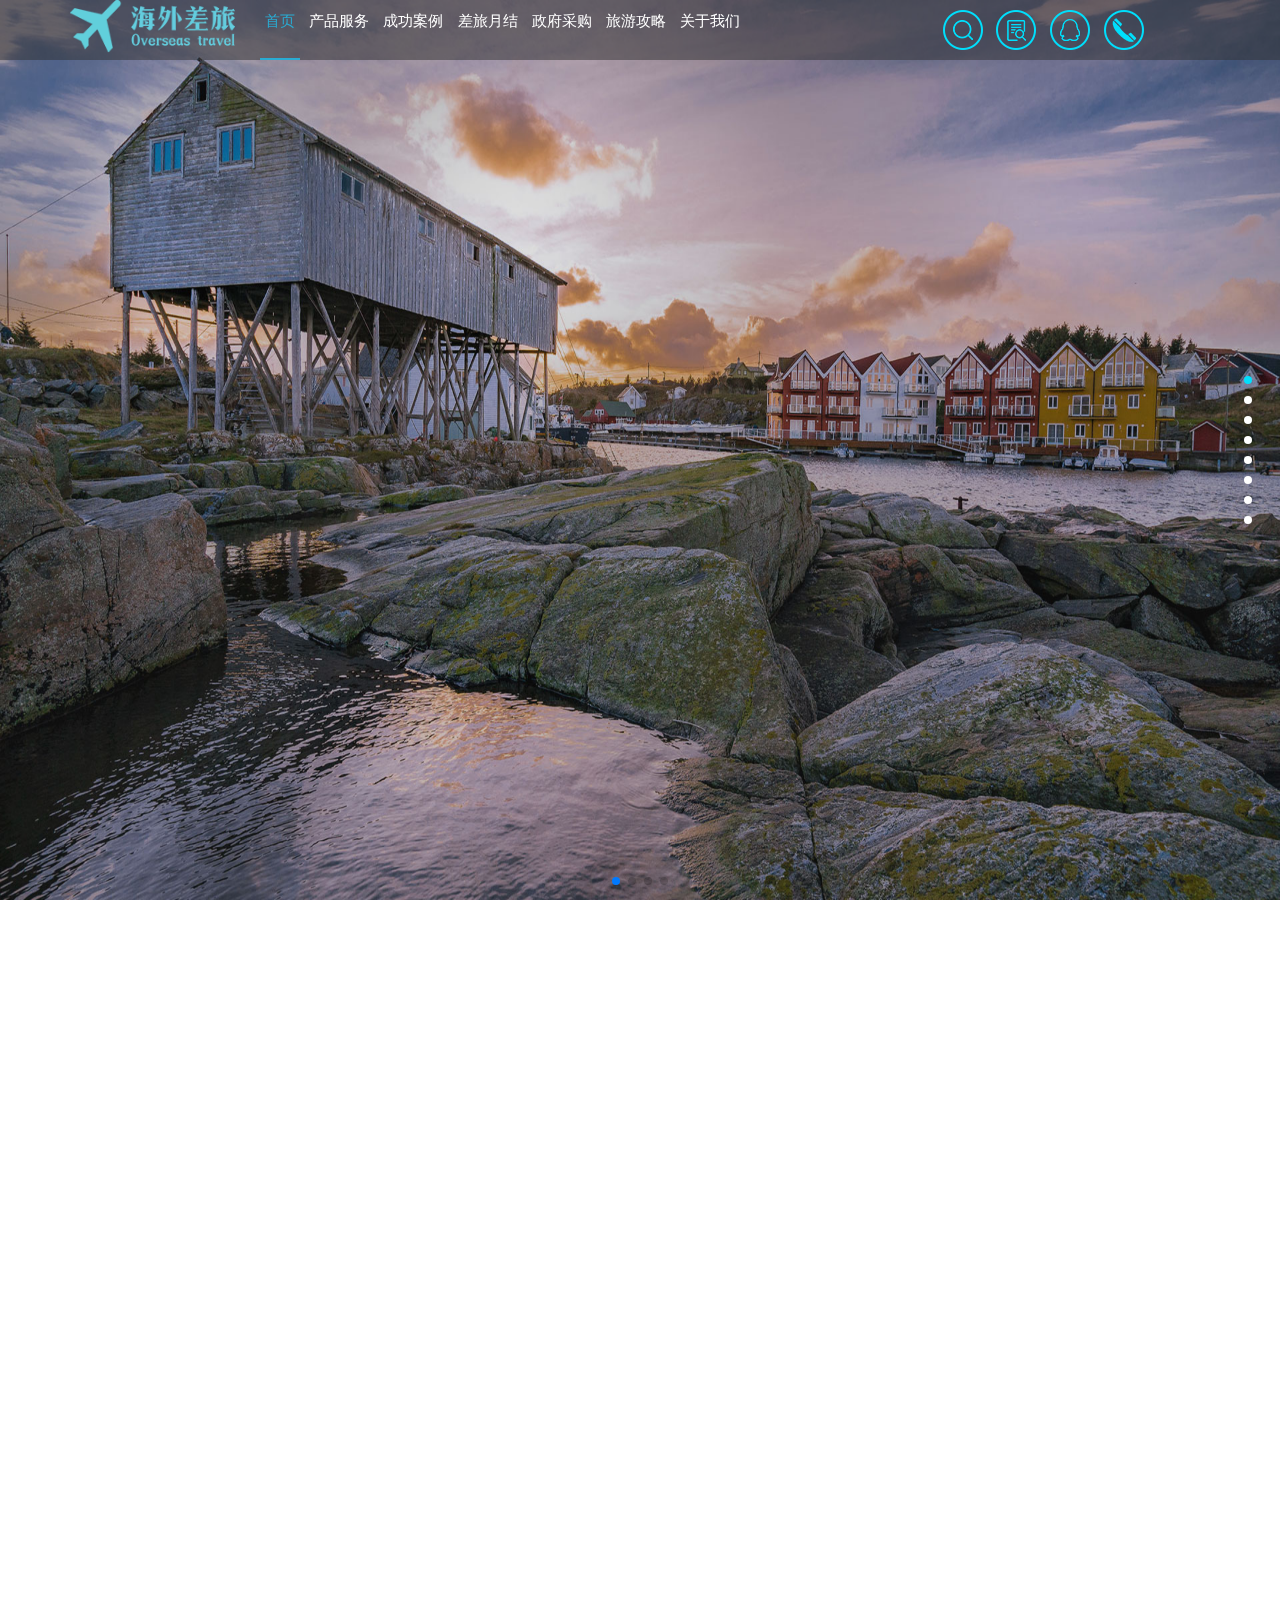
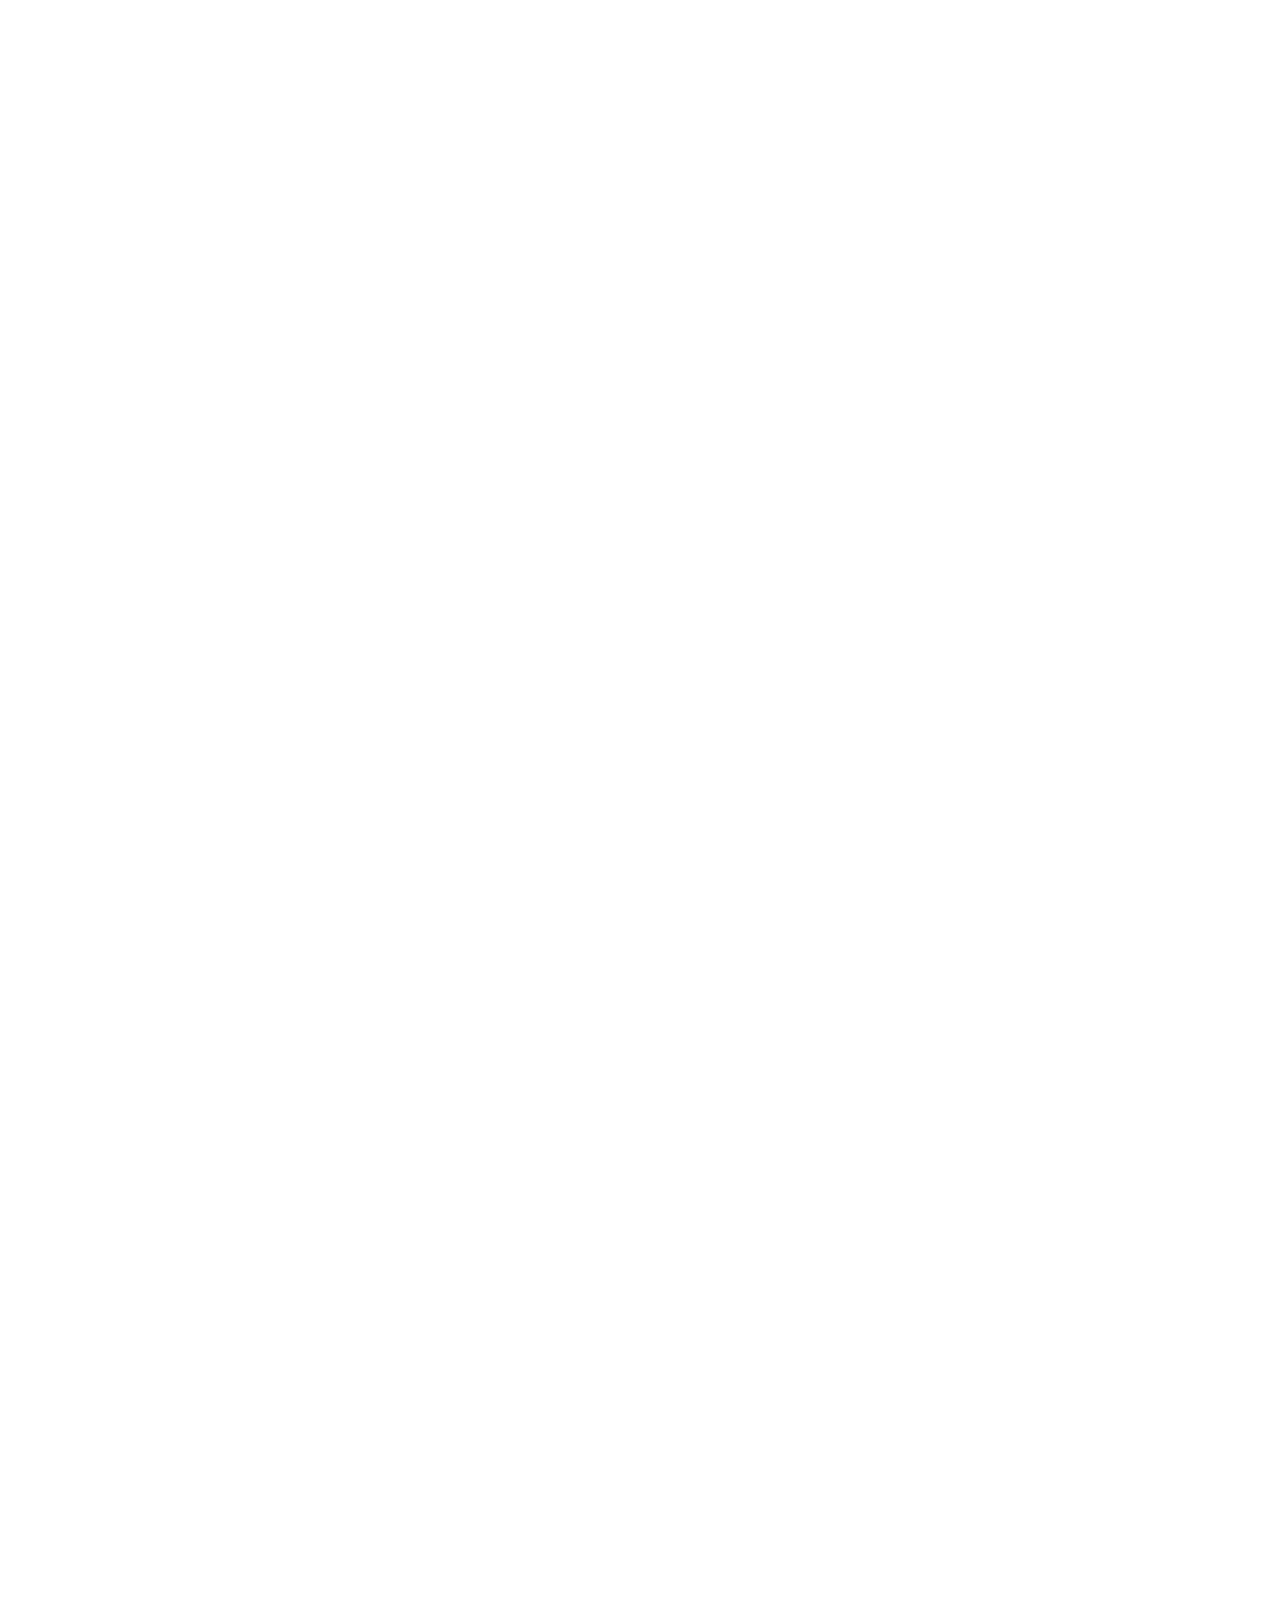
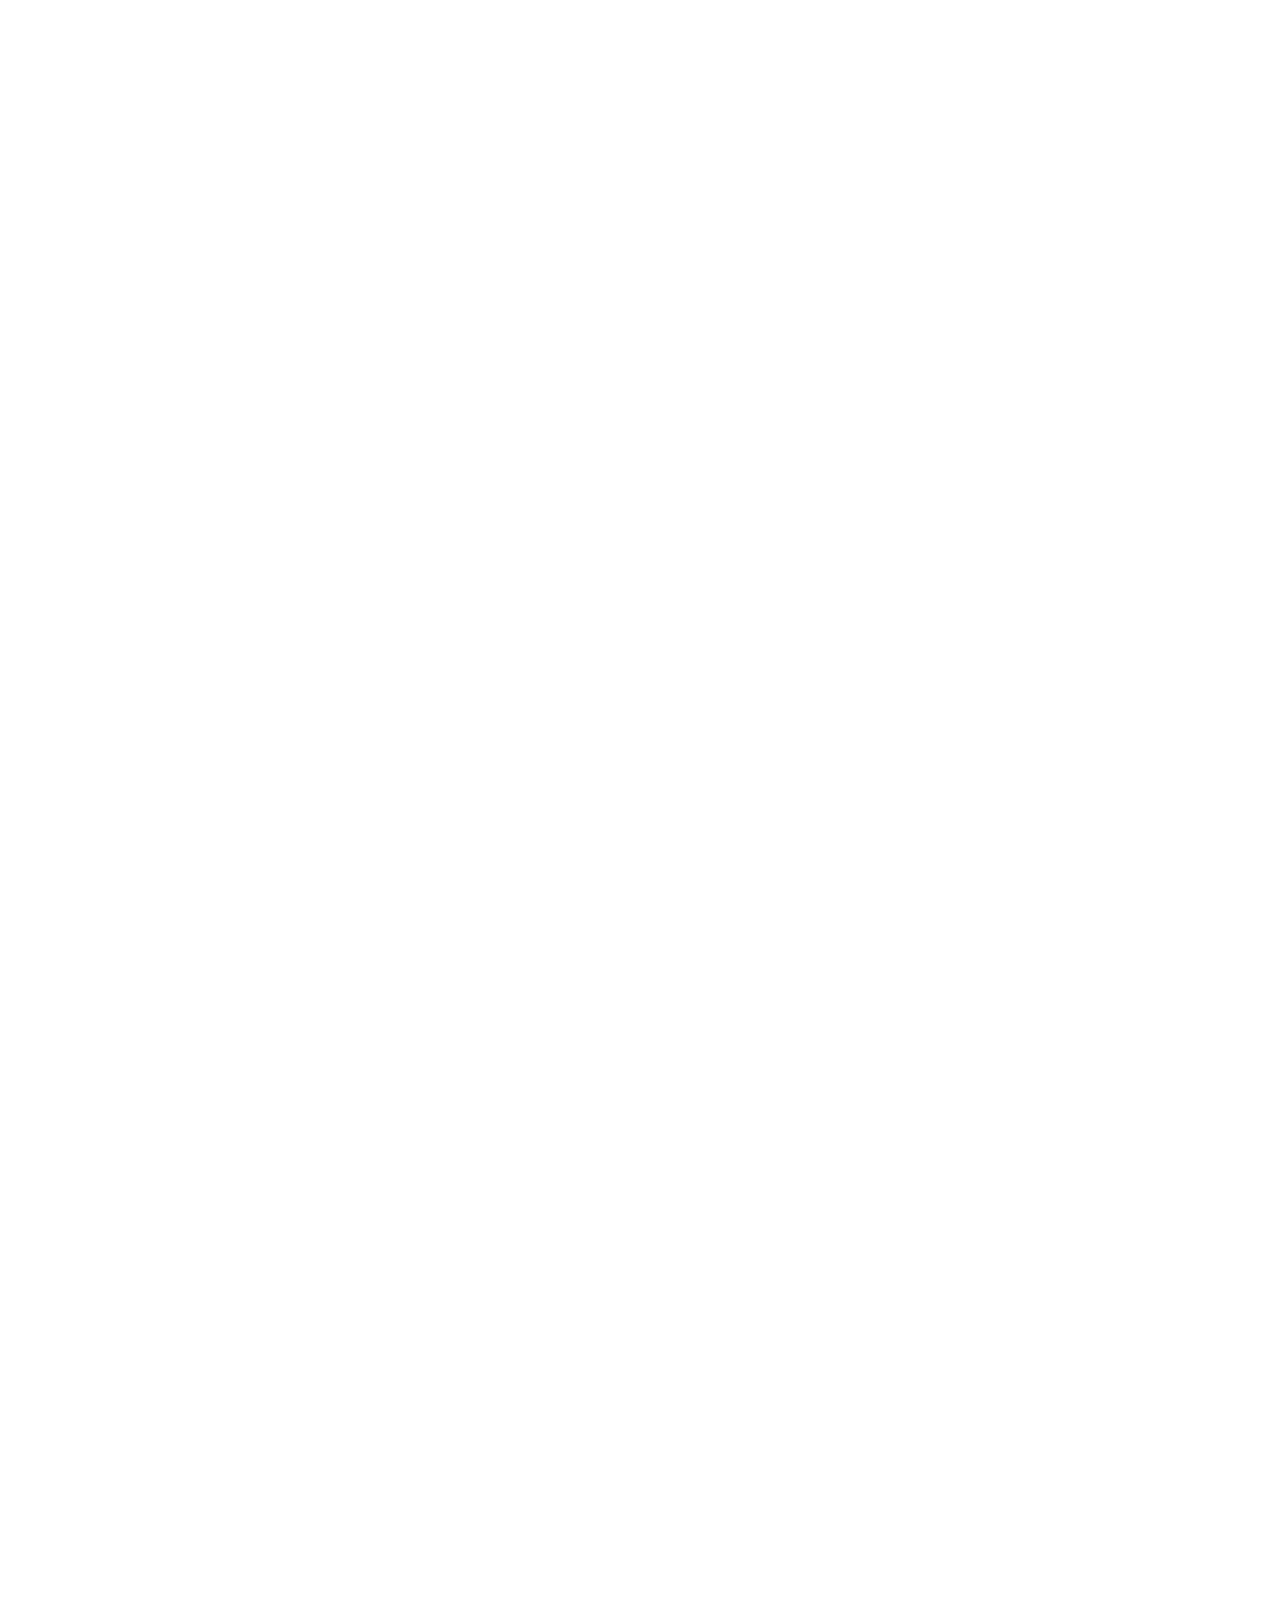
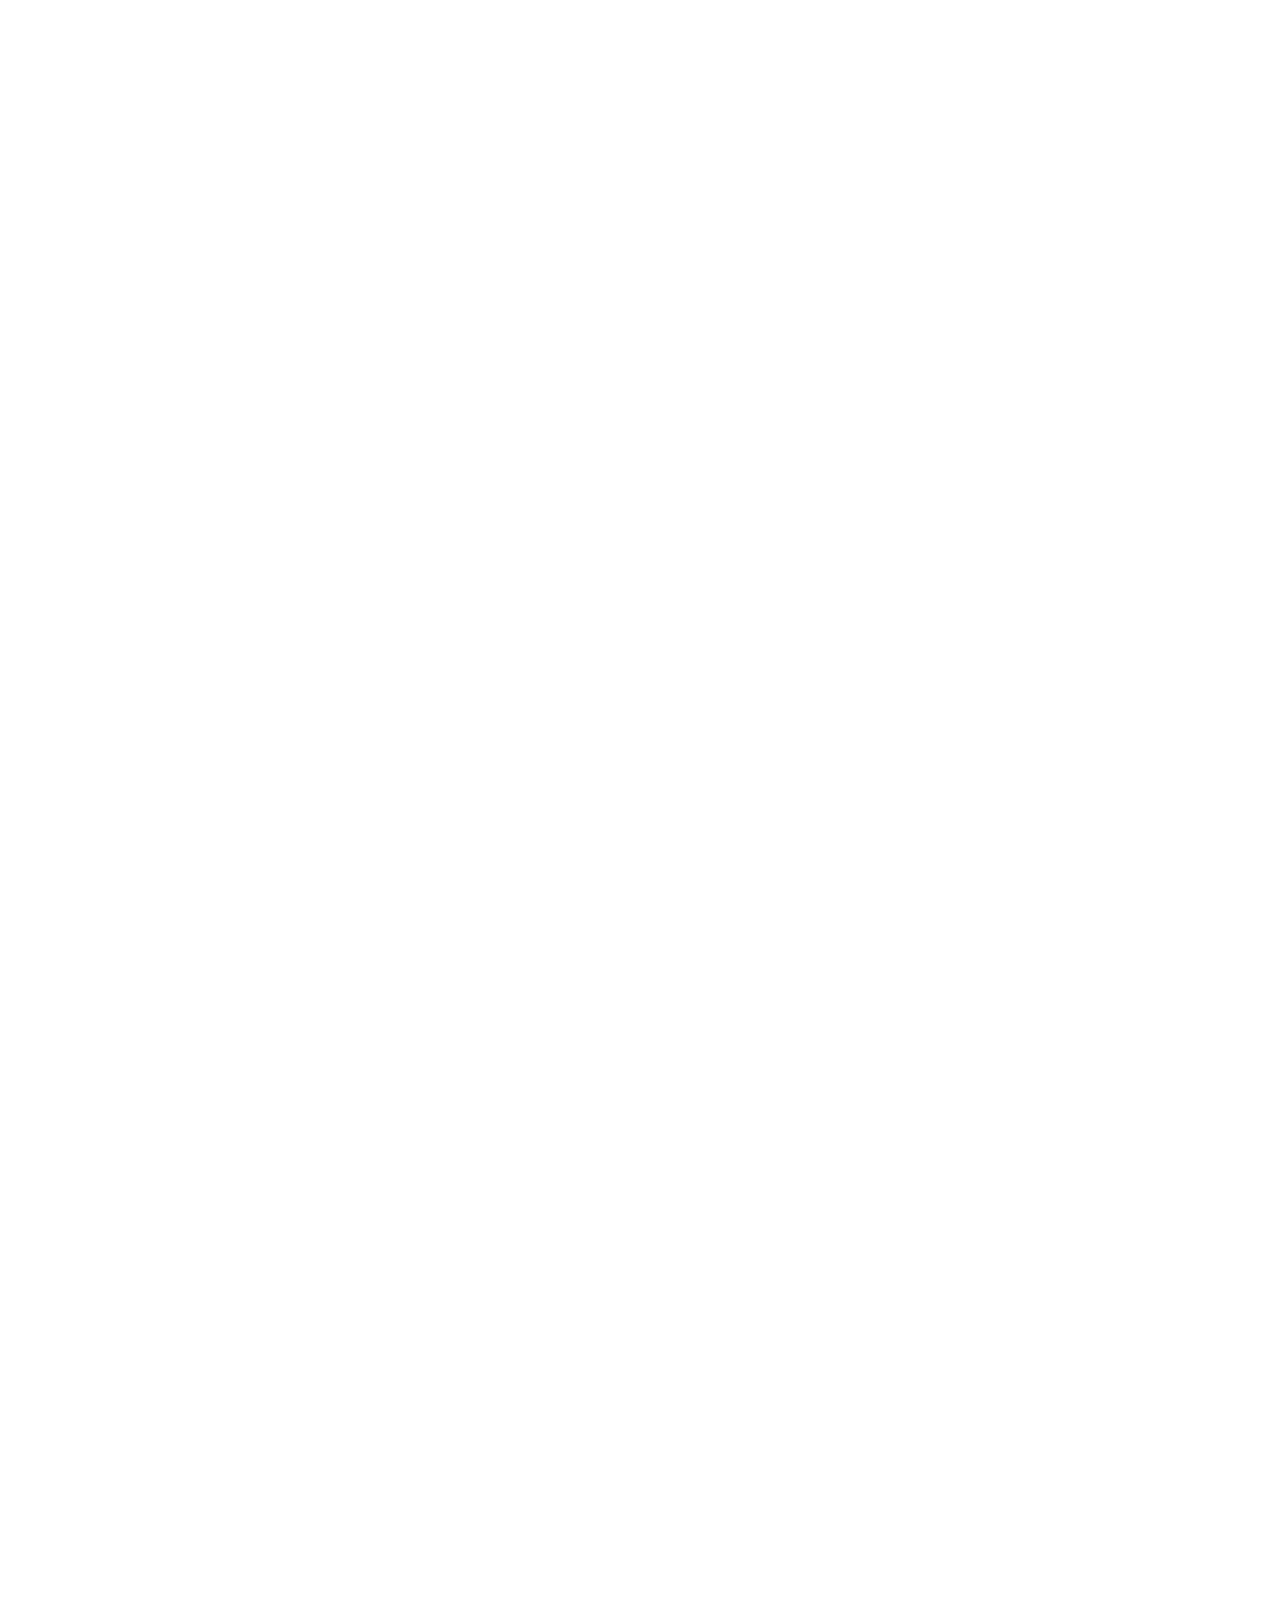
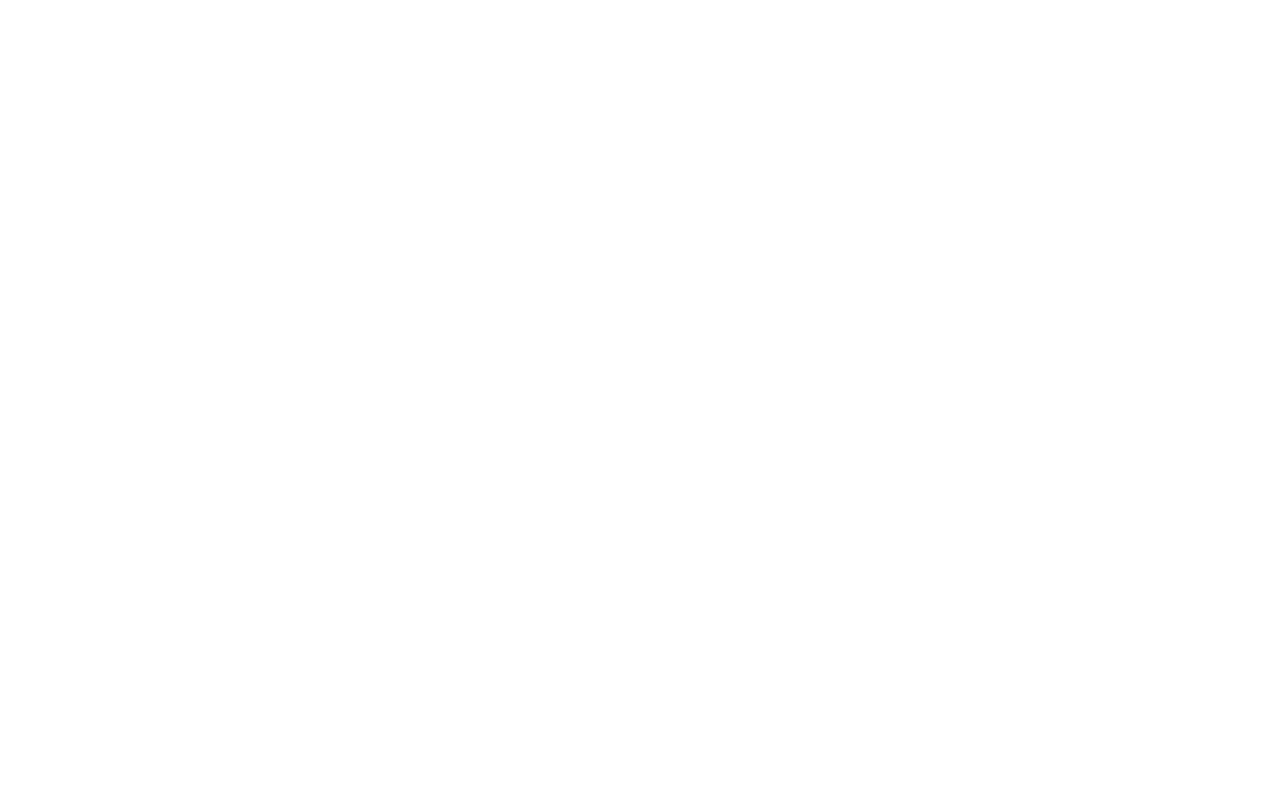
<file: index.html>
<!DOCTYPE html>
<html>

	<head>
		<meta charset="UTF-8">
		<title></title>
		<meta name="viewport" content="width=device-width, initial-scale=1">
		<script type="text/javascript" src="js/jquery-2.1.0.js"></script>
		<script type="text/javascript" src="js/bootstrap.js"></script>
		<link rel="stylesheet" href="css/bootstrap.css" />
		<link rel="stylesheet" href="css/index.css" />
		<script type="text/javascript" src="js/index.js"></script>
		<script src="js/jquery.fullPage.min.js"></script>
		<link rel="stylesheet" href="css/jquery.fullPage.css">
		<link rel="stylesheet" href="css/swiper.css" />
		<script type="text/javascript" src="js/swiper.js" ></script>
	</head>

	<body id="test">
		<header>
			<div class="container">
				<div class="row clearFix">
					<img src="img/logo.png" class="pull-left col-sm-2 col-md-2 col-lg-2 col-xs-4 " />
					<ul class="list-unstyled pull-left list-inline col-lg-7 top1 hidden-xs">
						<li class="shouye">
							<a href="index.html" class="text-muted">首页</a>
						</li>
						<li class="canpin">
							<a href="Product.html" class="text-muted">产品服务</a>
						</li>
						<li class="anli">
							<a href="DetailsOfSuccess.html" class="text-muted">成功案例</a>
						</li>
						<li class="chalv">
							<a href="SuccessCase.html" class="text-muted">差旅月结</a>
						</li>
						<li class="caigou">
							<a href="government.html" class="text-muted">政府采购</a>
						</li>
						<li class="gonglue">
							<a href="Tourism.html" class="text-muted">旅游攻略</a>
						</li>
						<li class="women">
							<a href="AboutUs.html" class="text-muted">关于我们</a>
						</li>
					</ul>

					<ul class="list-unstyled list-inline pull-left col-lg-3 hidden-sm hidden-xs hidden-md top2">
						<li class="li1">
							<img src="img/2.png" />
						</li>
						<li class="li2">
							<img src="img/3.png" />
						</li>
						<li class="li3">
							<img src="img/4.png" />
						</li>
						<li class="li4">
							<img src="img/5.png" />
						</li>
					</ul>
					<div class="pull-right yi hidden visible-xs-block">
						<img src="img/iconfont-daohangliebiao.png" />
					</div>
					<ul class="pull-left t1 hidden-lg hidden-md hidden-sm" style="width:100%; list-style: none;">
						<li class="san shouye">
							<a href="index.html" class="text-muted">首页</a>

						</li>
						<li class="san canpin">
							<a href="Product.html" class="text-muted">产品服务</a>
						</li>
						<li class="san anli">
							<a href="DetailsOfSuccess.html" class="text-muted">成功案例</a>
						</li>
						<li class="san chalv">
							<a href="SuccessCase.html" class="text-muted">差旅月结</a>
						</li>
						<li class="san caigou">
							<a href="government.html" class="text-muted">政府采购</a>
						</li>
						<li class="san gonglue">
							<a href="Tourism.html" class="text-muted">旅游攻略</a>
						</li>
						<li class="san women">
							<a href="AboutUs.html" class="text-muted">关于我们</a>
						</li>
					</ul>
				</div>
		</header>

		<div id="dowebok">
			<div class="section section1">
				<!--<div id="myCarousel" class="carousel slide">-->
					<!-- 轮播（Carousel）指标 -->
					<!--<ol class="carousel-indicators">
						<li data-target="#myCarousel" data-slide-to="0" class="active"></li>
						<li data-target="#myCarousel" data-slide-to="1"></li>
						<li data-target="#myCarousel" data-slide-to="2"></li>
						<li data-target="#myCarousel" data-slide-to="3"></li>
					</ol>-->
					<!-- 轮播（Carousel）项目 -->
					<!--<div class="carousel-inner">
						<div class="item active">
							<img src="img/a1.jpg" alt="First slide" style="height: 100%;">
						</div>
						<div class="item">
							<img src="img/a4.jpg" alt="Second slide" style="height: 100%;">
						</div>
						<div class="item">
							<img src="img/a2.jpg" alt="Third slide" style="height: 100%;">
						</div>
						<div class="item">
							<img src="img/a3.jpg" alt="Third slide" style="height: 100%;">
						</div>
					</div>-->
				<!--</div>-->
				<div class="swiper-container" style="width: 100%; height: 100%;">
    <div class="swiper-wrapper">
      <div class="swiper-slide"><img src="img/a1.jpg" alt="First slide" style="height: 100%; width: 100%;"></div>
      <div class="swiper-slide"><img src="img/a4.jpg" alt="Second slide" style="height: 100%; width: 100%;"></div>
      <div class="swiper-slide"><img src="img/a2.jpg" alt="Third slide" style="height: 100%; width: 100%;"></div>
      <div class="swiper-slide"><img src="img/a3.jpg" alt="Third slide" style="height: 100%; width: 100%;"></div>
      
    </div>
    <!-- Add Pagination -->
    <div class="swiper-pagination"></div>
 
  </div>

			</div>
			<div class="section section2">
				<div class="kong"></div>
				<div class="container">
					<div class="a1 text-center">PRODUCT SERVICE</div>
					<div class="a1 text-center">产品服务</div>
					<div class="kong1"></div>
					<div class="a2 text-center row" style="margin-left: 0px;">
						<div class="col-lg-3 col-sm-6 col-xs-6 col-md-3 pull-left">
							<div class="t3">
								<div class="a31"></div>
								<div class="a3">
									<div class="kongk"></div>
									<div class="a4">
										<div class="kong2"></div>
										<div class="kong2"></div>
										<div class="a5">产品
											<a href="#">流程</a>设计</div>
										<img src="img/截图 2018-06-11 19.19.40.png" />
										<div class="kong2"></div>
										<div class="a6">专业的产品流程设计，员工，公司，TMC对应流程。 </div>
										<div class="kong2"></div>
										<button type="button">前往查看</button>
									</div>
								</div>
							</div>
						</div>
						<div class="col-lg-3 col-sm-6 col-xs-6 col-md-3 pull-left">
							<div class="t3">

								<div class="a31"></div>
								<div class="a3">
									<div class="kongk"></div>
									<div class="a4">
										<div class="kong2"></div>
										<div class="kong2"></div>
										<div class="a5">产品
											<a href="#">流程</a>设计</div>
										<img src="img/截图 2018-06-11 19.19.40.png" />
										<div class="kong2"></div>
										<div class="a6">专业的产品流程设计，员工，公司，TMC对应流程。 </div>
										<div class="kong2"></div>
										<button type="button">前往查看</button>
									</div>
								</div>
							</div>
						</div>
						<div class="col-lg-3 col-sm-6 col-xs-6 col-md-3 pull-left">
							<div class="t3">

								<div class="a31"></div>
								<div class="a3">
									<div class="kongk"></div>
									<div class="a4">
										<div class="kong2"></div>
										<div class="kong2"></div>
										<div class="a5">产品
											<a href="#">流程</a>设计</div>
										<img src="img/截图 2018-06-11 19.19.40.png" />
										<div class="kong2"></div>
										<div class="a6">专业的产品流程设计，员工，公司，TMC对应流程。 </div>
										<div class="kong2"></div>
										<button type="button">前往查看</button>
									</div>
								</div>
							</div>
						</div>
						<div class="col-lg-3 col-sm-6 col-xs-6 col-md-3  pull-left">
							<div class="t3">

								<div class="a31"></div>
								<div class="a3">
									<div class="kongk"></div>
									<div class="a4">
										<div class="kong2"></div>
										<div class="kong2"></div>
										<div class="a5">产品
											<a href="#">流程</a>设计</div>
										<img src="img/截图 2018-06-11 19.19.40.png" />
										<div class="kong2"></div>
										<div class="a6">专业的产品流程设计，员工，公司，TMC对应流程。 </div>
										<div class="kong2"></div>
										<button type="button">前往查看</button>
									</div>
								</div>
							</div>
						</div>

					</div>
				</div>
			</div>
			<div class="section section3">
				<div class="kong4"></div>
				<div class="row">
					<div class="col-lg-4 col-md-4 col-sm-4 col-xs-1"></div>
					<div class="col-lg-5 col-md-5 col-sm-5 col-xs-10 t4">
						<div class="b1">COMPANY PROFILE</div>
						<div class="b2">公司简介</div>
						<div class="b3">
							深圳市海外行商务服务有限公司是美国洛杉矶环球旅游公司在深圳设置的 一个分公司，主要业务：办理各国签证，国际机票预订,国际酒店预订， 机场酒店接待，美国各地旅行团以及订制旅游等项目。公司一直坚持发扬 团体精神，以“高端实惠”为立业之本，以“客户好评”为企业宗旨，并形成 一套完整的签证、机票，接机、酒店、租车、导游、海外商旅等一站式服务体系。
						</div>
					</div>
					<div class="col-lg-3 col-md-3 col-sm-3 col-xs-1"></div>
				</div>
			</div>
			<div class="section section4">
				<div class="kong5"></div>
				<div class="container">
					<div class="b1 text-center">COMPANY PROFILE</div>
					<div class="b2 text-center">差旅月结</div>
					<div class="kong6"></div>
					<div class="row diu">
						<div class="col-md-12 col-sm-12 col-lg-12 c1 pull-left" style="border-bottom: 2px solid #FFFFFF;">
							<div class="kong7"></div>
							<div class="c2">机票月结
								<a href="#">Ticket monthiy</a>
							</div>
							<div class="kong7"></div>
							<div class="c3">上百家航空公司的诸多资源</div>
							<div class="kong2"></div>
							<button type="button">前往查看</button>
							<div class="c4 pull-right">
								<img src="img/fly.png" class="tu1" />
							</div>
						</div>
						<div class="c5 pull-left hidden-md hidden-sm hidden-xs"></div>
						<div class="col-md-12 col-sm-12 col-lg-12 c1 pull-left" style="border-bottom: 2px solid #FFFFFF;">
							<div class="kong7"></div>
							<div class="c2">酒店月结
								<a href="#">Hotel Monthiy</a>
							</div>
							<div class="kong7"></div>
							<div class="c3">上千家酒店的诸多资源</div>
							<div class="kong2"></div>
							<button type="button">前往查看</button>
							<div class="c4 pull-right">
								<img src="img/5976e8a71da6e.png" class="tu1" />
							</div>
						</div>
						<div class="col-md-12 col-sm-12 col-lg-12 c1 pull-left">
							<div class="kong7"></div>
							<div class="c2">火车票
								<a href="#">Train ticket</a>
							</div>
							<div class="kong7"></div>
							<div class="c3">火车票代购,提供火车票代购服务</div>
							<div class="kong2"></div>
							<button type="button">前往查看</button>
							<div class="c4 pull-right">
								<img src="img/5976e8c3a2e9d.png" class="tu1" />
							</div>
						</div>
						<div class="c5 pull-left hidden-md hidden-sm hidden-xs"></div>
						<div class="col-md-12 col-sm-12 col-lg-12 c1 pull-left c11">
							<div class="kong7"></div>
							<div class="c2">签证业务
								<a href="#">Visa business</a>
							</div>
							<div class="kong7"></div>
							<div class="c3">专业签证团队,为集团客服出国签证保驾护航</div>
							<div class="kong2"></div>
							<button type="button">前往查看</button>
							<div class="c4 pull-right">
								<img src="img/5976e8dda8ac7.png" class="tu1" />
							</div>
						</div>
						<div class="c6 hidden-md hidden-sm hidden-xs">
							<div class="c7"></div>
						</div>
					</div>
				</div>
			</div>
			<div class="section section5">
				<div class="kong8"></div>
				<div class="container">
					<div class="row ">
						<div class="text-center d1">SUCCESS CASE</div>
						<div class="text-center d2"><b>成功案例</b></div>
						<div class="kong9"></div>
						<div class="test d3 col-lg-4 hidden-md hidden-sm hidden-xs">
							<div class="kong21"></div>
							<div class="d5">
								<div class="kong1"></div>
								<div class="text-center">
									<div class="e1 ">
										<a href="#">案例</a>分析</div>
									<div class="e2"><b>Case analysis</b></div>
									<div class="e3">
										<img src="img/5976f01150bf3.jpg" />
									</div>
									<div class="kong6"></div>
									<div class="e4"><b>真实案例解析， 总结经验，不断创新</b></div>
									<div class="kong6"></div>
									<button type="button">查看详情</button>
								</div>
							</div>
							<div class="kong21"></div>
						</div>
						<div class="test d4 col-lg-4 hidden-md hidden-sm hidden-xs">
							<div class="d6">
								<div class="kong1"></div>
								<div class="text-center">
									<div class="e1 ">
										<a href="#">解决</a>方案</div>
									<div class="e2"><b>Solution case</b></div>
									<div class="e3">
										<img src="img/5976f0350a19a.jpg" />
									</div>
									<div class="kong6"></div>
									<div class="e4"><b>优势解决方案，不断改进，让您放心</b></div>
									<div class="kong6"></div>
									<div class="kong6"></div>
									<button type="button">查看详情</button>
								</div>
							</div>
						</div>
						<div class="test d33 col-lg-4  hidden-md hidden-sm hidden-xs">
							<div class="kong21"></div>
							<div class="d51">
								<div class="kong1"></div>
								<div class="text-center">
									<div class="e1 ">企业
										<a href="#">合作伙伴</a>
									</div>
									<div class="e2"><b>Business partner</b></div>
									<div class="e3">
										<img src="img/5976f048d034c.jpg" />
									</div>
									<div class="kong6"></div>
									<div class="e4"><b>优势解决方案，不断改进，让您放心</b></div>
									<div class="kong6"></div>
									<button type="button">查看详情</button>
								</div>
							</div>
							<div class="kong21"></div>
						</div>
						<div class="f6 hidden-lg">
							<div class="f1" style="display: block;">
								<div class="k1"></div>
								<div class="text-center">
									<div class="e1 ">案例
										<a href="#">分析</a>
									</div>
									<div class="e2"><b>Case analysis</b></div>
									<div class="k1"></div>
									<div class="e3">
										<img src="img/5976f01150bf3.jpg" />
									</div>
									<div class="k2"></div>
									<div class="e41"><b>真实案例解析， 总结经验，不断创新</b></div>
									<div class="k1"></div>
									<button type="button">查看详情</button>
								</div>
							</div>
							<div class="f1">
								<div class="k1"></div>
								<div class="text-center">
									<div class="e1 ">
										<a href="#">解决</a>方案</div>
									<div class="e2"><b>Solution case</b></div>
									<div class="k1"></div>
									<div class="e3">
										<img src="img/5976f0350a19a.jpg" />
									</div>
									<div class="k2"></div>
									<div class="e41"><b>优势解决方案，不断改进，让您放心</b></div>
									<div class="k1"></div>
									<button type="button">查看详情</button>
								</div>
							</div>
							<div class="f1">
								<div class="k1"></div>
								<div class="text-center">
									<div class="e1 ">企业
										<a href="#">合作伙伴</a>
									</div>
									<div class="e2"><b>Business partner</b></div>
									<div class="k1"></div>
									<div class="e3">
										<img src="img/5976f048d034c.jpg" />
									</div>
									<div class="k2"></div>
									<div class="e41"><b>优势解决方案，不断改进，让您放心</b></div>
									<div class="k1"></div>
									<button type="button">查看详情</button>
								</div>
							</div>
						</div>

						<div class="kong16"></div>
						<div class="f4 hidden-lg">
							<div class="f5 pull-left">
								<div class="f51">
									案例解析
								</div>
								<div class="f7 pull-left"></div>
							</div>
							<div class="f5 pull-left">
								<div class="f51">解决方案</div>
								<div class="f7 pull-left"></div>
							</div>
							<div class="f5 pull-left">
								<div class="f51">企业合作伙伴</div>
								<div class="f7 pull-left"></div>
							</div>
						</div>
					</div>
				</div>
			</div>
			<div class="section section6">
				<div class="kong5"></div>
				<div class="container">
					<div class="row">
						<div class="text-center d1"><b>WHY CHOOSE HAIWAI</b></div>
						<div class="text-center d2"><b>为什么选择海外</b></div>
						<div class="kong11"></div>
						<div class="col-lg-4 text-center hidden-md lo hidden-sm hidden-xs">
							<div class="liu1">成本管理优势</div>
							<div class="liu2">先进的IT后台技术,极具竞争力的优廉价
							</div>
						</div>
						<div class="col-lg-4 text-center lo hidden-md hidden-sm hidden-xs">
							<div class="liu1">差旅管理优势</div>
							<div class="liu2">专注于机票,签证,酒店,全程呵护一站式服务
							</div>
						</div>
						<div class="col-lg-4 text-center lo hidden-md hidden-sm hidden-xs">
							<div class="liu1">服务管理优势</div>
							<div class="liu2">快速响应,优质贴心服务体验,信息,信心与责任
							</div>
						</div>
					</div>
					<div class="liu3 hidden-md hidden-sm hidden-xs">
						<div class="liu4 pull-left"></div>
						<img src="img/截图 2018-06-13 11.09.23.png" class="pull-left liu5" />
						<div class="liu4 pull-left"></div>
						<img src="img/截图 2018-06-13 11.09.23.png" class="pull-left liu5" />
						<div class="liu4 pull-left"></div>
					</div>
					<div class="row hidden-md hidden-sm hidden-xs">
						<div class="col-lg-4 text-center oul">
							<div class="liu6">最具竞争力的价格</div>
							<div class="liu6">全面的资源整合</div>
							<div class="liu6">多样化结算</div>
						</div>
						<div class="col-lg-4 text-center oul">
							<div class="liu6">缓解短期资金周转</div>
							<div class="liu6">降低出差成本</div>
							<div class="liu6">专业差旅咨询团队,出差管理更规范</div>
							<div class="liu6">协助客户提升内部工作效率</div>
						</div>
						<div class="col-lg-4 text-center oul">
							<div class="liu6">专属VIP客户服务团队</div>
							<div class="liu6">24小时服务支持</div>
							<div class="liu6">机场VIP贵宾厅服务</div>
							<div class="liu6">ln-House(入住)贴身服务</div>
							<div class="liu6">出行保障贴身服务</div>
							<div class="liu6">紧急出行保障服务</div>
							<div class="liu6">小秘书跟踪服务</div>
						</div>
					</div>

					<div class="hidden-lg">
						<div class="container">
							<div class="row">
								<div class="col-md-4 col-sm-2 col-xs-0"></div>
								<div class="col-md-2 col-sm-2 col-xs-2">
									<div style="width: 100%; height: 430px; margin: 0 auto;">
										<div class="er2"></div>
										<img src="img/截图 2018-06-13 11.09.23.png" class="er1" />
										<div class="er"></div>
										<img src="img/截图 2018-06-13 11.09.23.png" class="er1" />
										<div class="er"></div>
										<img src="img/截图 2018-06-13 11.09.23.png" class="er1" />
										<div class="er3"></div>
									</div>
								</div>
								<div class="col-md-6 col-sm-8 col-xs-10">
									<div class="pull-left">
										<div class="k3"></div>
										<div class="liu7">出行保障贴身服务</div>
										<div class="liu8">紧急出行保障服务</div>
										<div class="liu8">小秘书跟踪服务</div>
										<div class="k4"></div>
										<div class="liu7">出行保障贴身服务</div>
										<div class="liu8">紧急出行保障服务</div>
										<div class="liu8">小秘书跟踪服务</div>
										<div class="k4"></div>
										<div class="liu7">出行保障贴身服务</div>
										<div class="liu8">紧急出行保障服务</div>
										<div class="liu8">小秘书跟踪服务</div>
									</div>
								</div>
							</div>
						</div>
					</div>

				</div>
			</div>
			<div class="section section7">
				<div class="k5"></div>
				<div class="container">
					<div class="row">
						<div class="q1 text-center hidden-sm hidden-xs ">
							<div class="kong1"></div>
							<div class="q2"><b>TRAVEL ADVICE</b></div>
							<div class="q3"><b>差旅咨询</b></div>
							<div class="k6"></div>
							<div class="q4">
								<div class="q5 pull-left">公司名称：</div>
								<div class="pull-left q6">
									<div class="q7 pull-left"></div>
									<input type="text" class="pull-left" />
								</div>
							</div>
							<div class="k6"></div>
							<div class="q4">
								<div class="q5 pull-left">您的称呼：</div>
								<div class="pull-left q6">
									<div class="q7 pull-left"></div>
									<input type="text" class="pull-left" />
								</div>
							</div>
							<div class="k6"></div>
							<div class="q4">
								<div class="q5 pull-left">手机号码：</div>
								<div class="pull-left q6">
									<div class="q7 pull-left"></div>
									<input type="text" class="pull-left" />
								</div>
							</div>
							<div class="k6"></div>
							<button type="button">立即提交</button>
						</div>

						<div class="q11 text-center hidden-md hidden-lg">
							<div class="kong1"></div>
							<div class="q22"><b>TRAVEL ADVICE</b></div>
							<div class="q33"><b>差旅咨询</b></div>
							<div class="k7"></div>
							<div class="q44">
								<div class="q55 pull-left">公司名称：</div>
								<div class="pull-left q6">
									<div class="q77 pull-left"></div>
									<input type="text" class="pull-left" />
								</div>
							</div>
							<div class="k7"></div>
							<div class="q44">
								<div class="q55 pull-left">您的称呼：</div>
								<div class="pull-left q6">
									<div class="q77 pull-left"></div>
									<input type="text" class="pull-left" />
								</div>
							</div>
							<div class="k7"></div>
							<div class="q44">
								<div class="q55 pull-left">手机号码：</div>
								<div class="pull-left q6">
									<div class="q77 pull-left"></div>
									<input type="text" class="pull-left" />
								</div>
							</div>
							<div class="k7"></div>
							<div class="q44" style="margin-top: 140px;">
								<button type="button">立即提交</button>
							</div>

						</div>
					</div>
				</div>
			</div>
			<div class="section section8">
				<div class="k8"></div>
				<div class="container">
					<div class="row">
						<div class="r1 pull-left">
							<div class="pull-right r2"><b>深圳</b></div>
						</div>
						<div class="r1 pull-right">
							<div class="pull-left r2"><b>美国</b></div>
						</div>
					</div>
					<div class="col-lg-3 col-md-3 col-sm2 col-xs-2"></div>
					<div class="col-lg-6 col-md-6 col-sm-8 col-xs-8 r7" style="position:relative; display: none;">
						<div class="r4 text-center" style="position:absolute;left:0;top:0">
							<div class="r3"><b>深圳市海外行商务服务有限公司（总部）</b></div>
							<div class="k10"></div>
							<div class="r5">电话：400-6688-552 直线： 0755-89330986</div>
							<div class="k10"></div>
							<div class="r5">邮箱：SZ2061@HWXVISA.COM </div>
							<div class="k10"></div>
							<div class="r5">网站：www.hwxjp.com </div>
							<div class="k10"></div>
							<div class="r5">地址：广东省深圳市黄阁路天安数码城1期A1204-1</div>
							<div class="k9"></div>
							<img src="img/5982d160820cd.jpg" />
							<div class="r4 text-center" style="position:absolute;left:0;top:0"></div>
							<div class="r5">扫描二维码</div>
						</div>
					</div>

					<div class="col-lg-6 col-md-6 col-sm-8 col-xs-18 r8" style="position:relative; display: none;">
						<div class="r4 text-center" style="position:absolute;left:0;top:0">
							<div class="r3"><b>美国洛杉矶市环球商旅有限公司（分部）</b></div>
							<div class="k10"></div>
							<div class="r5">电话：213-880-8984 </div>
							<div class="k10"></div>
							<div class="r5">邮箱：universalcommute@gmail.com </div>
							<div class="k10"></div>
							<div class="r5">网站：www.hwxjp.com</div>
							<div class="k10"></div>
							<div class="r5">地址：18558 Gale Ave. #210,City of Industry, CA-91748 </div>
							<div class="k9 "></div>
							<img src="img/5982d160820cd.jpg" />
							<div class="r4 text-center" style="position:absolute;left:0;top:0"></div>
							<div class="r5">扫描二维码</div>
						</div>
					</div>
				</div>
				<div class="r6">Copyright © 2018 深圳市海外行商务服务有限公司 网站地图</div>
			</div>
		</div>

	</body>

</html>
</file>
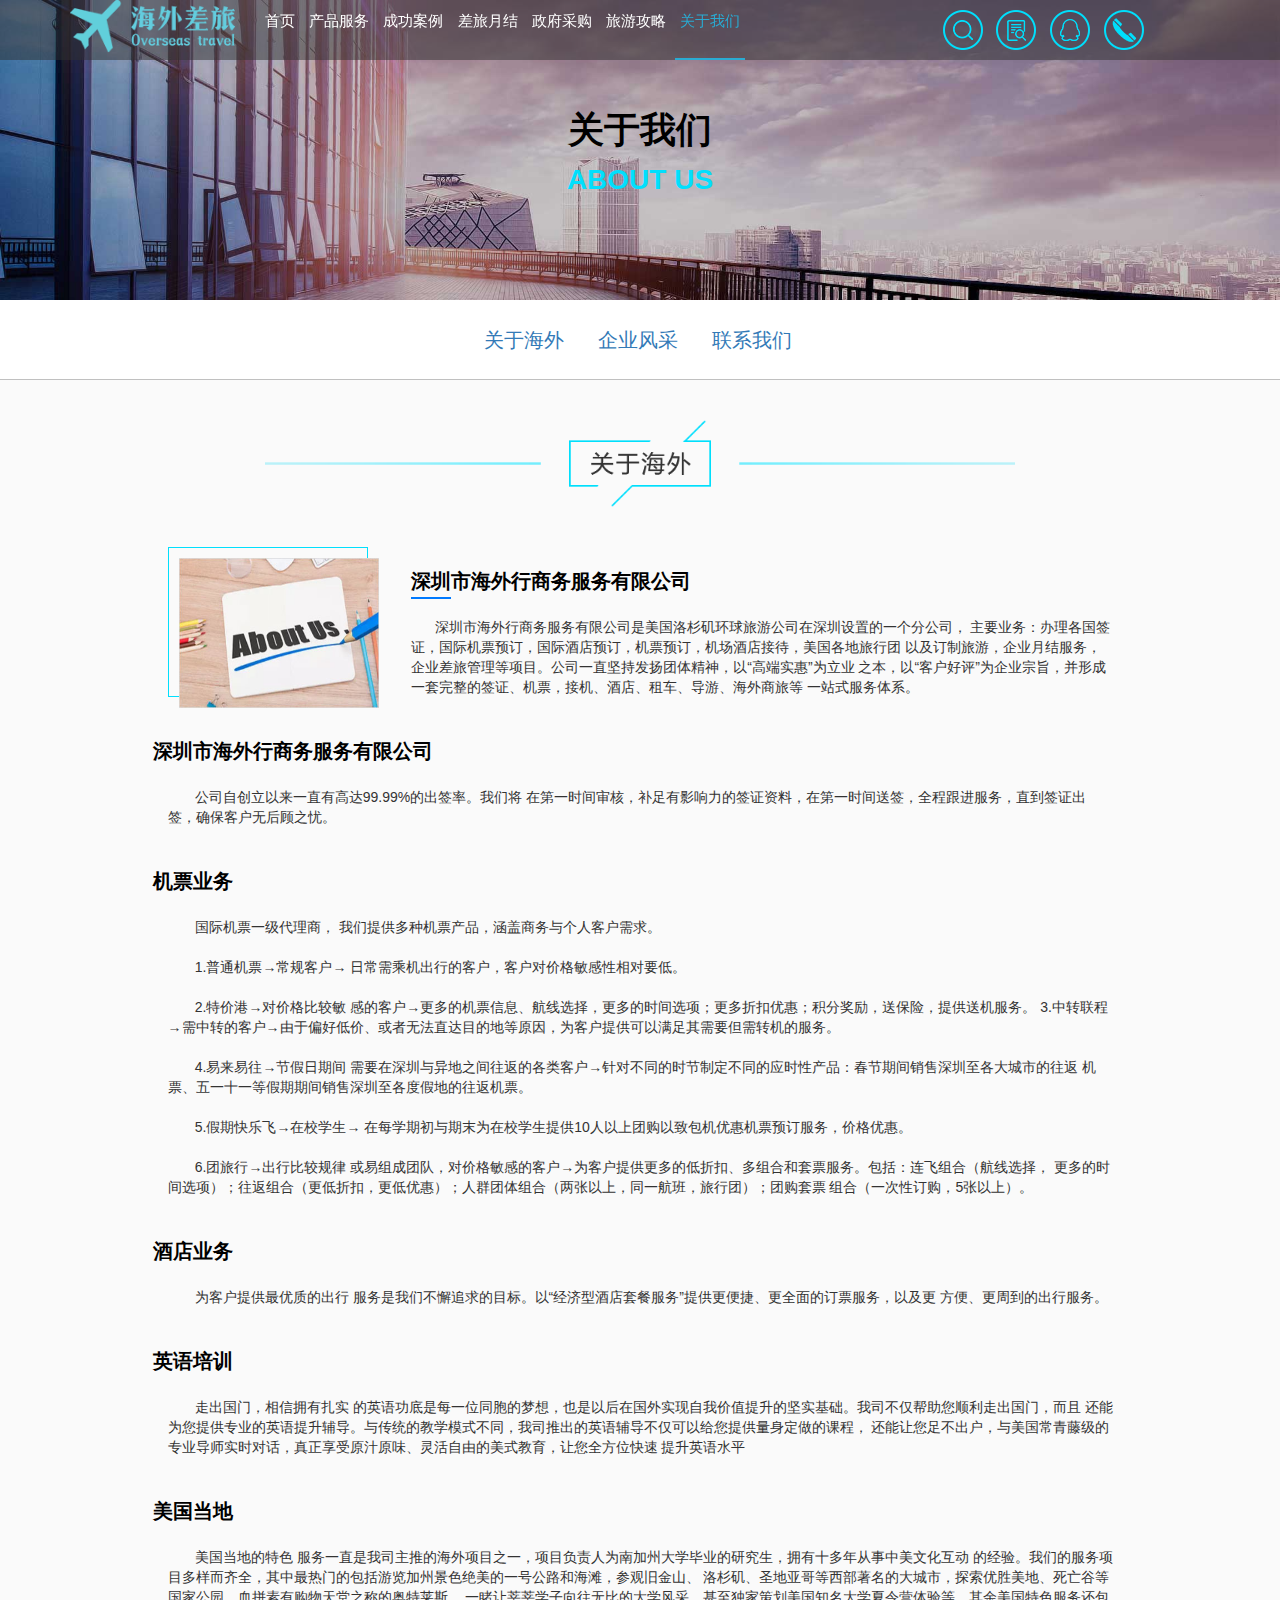
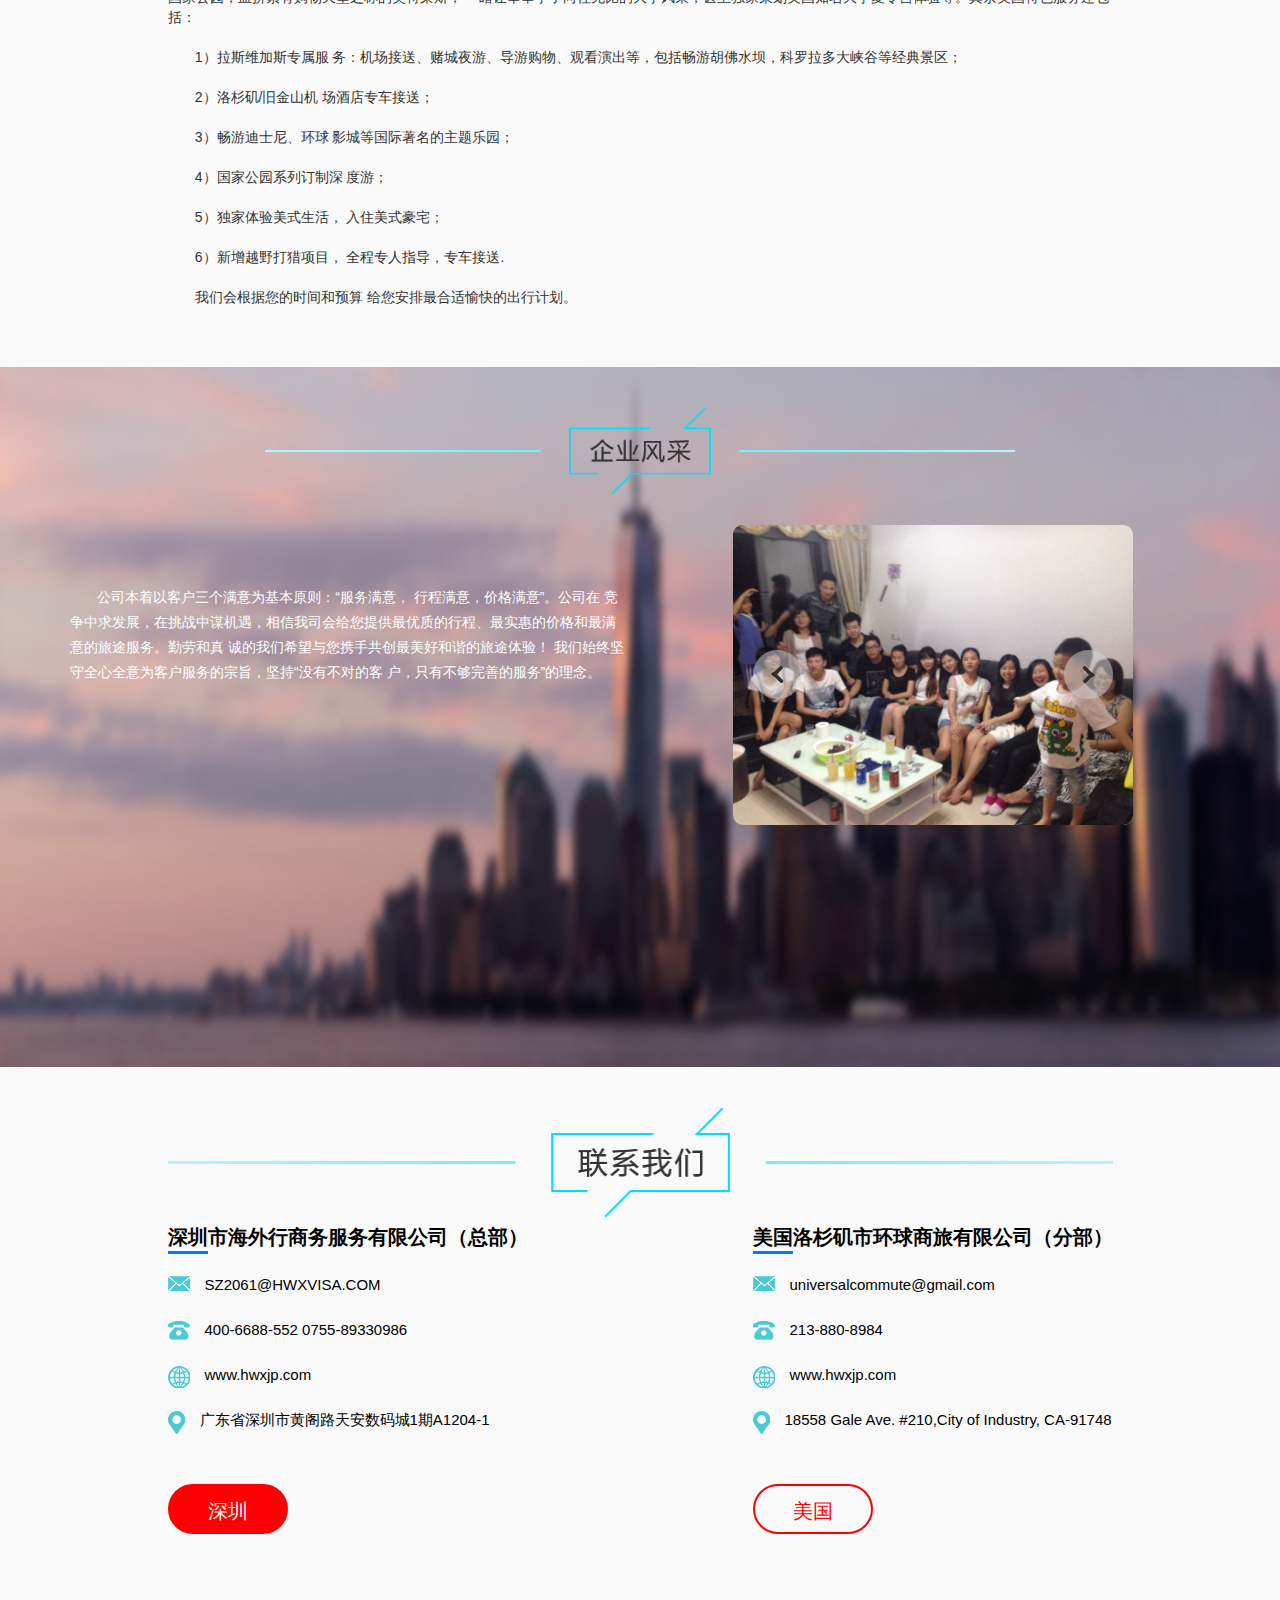
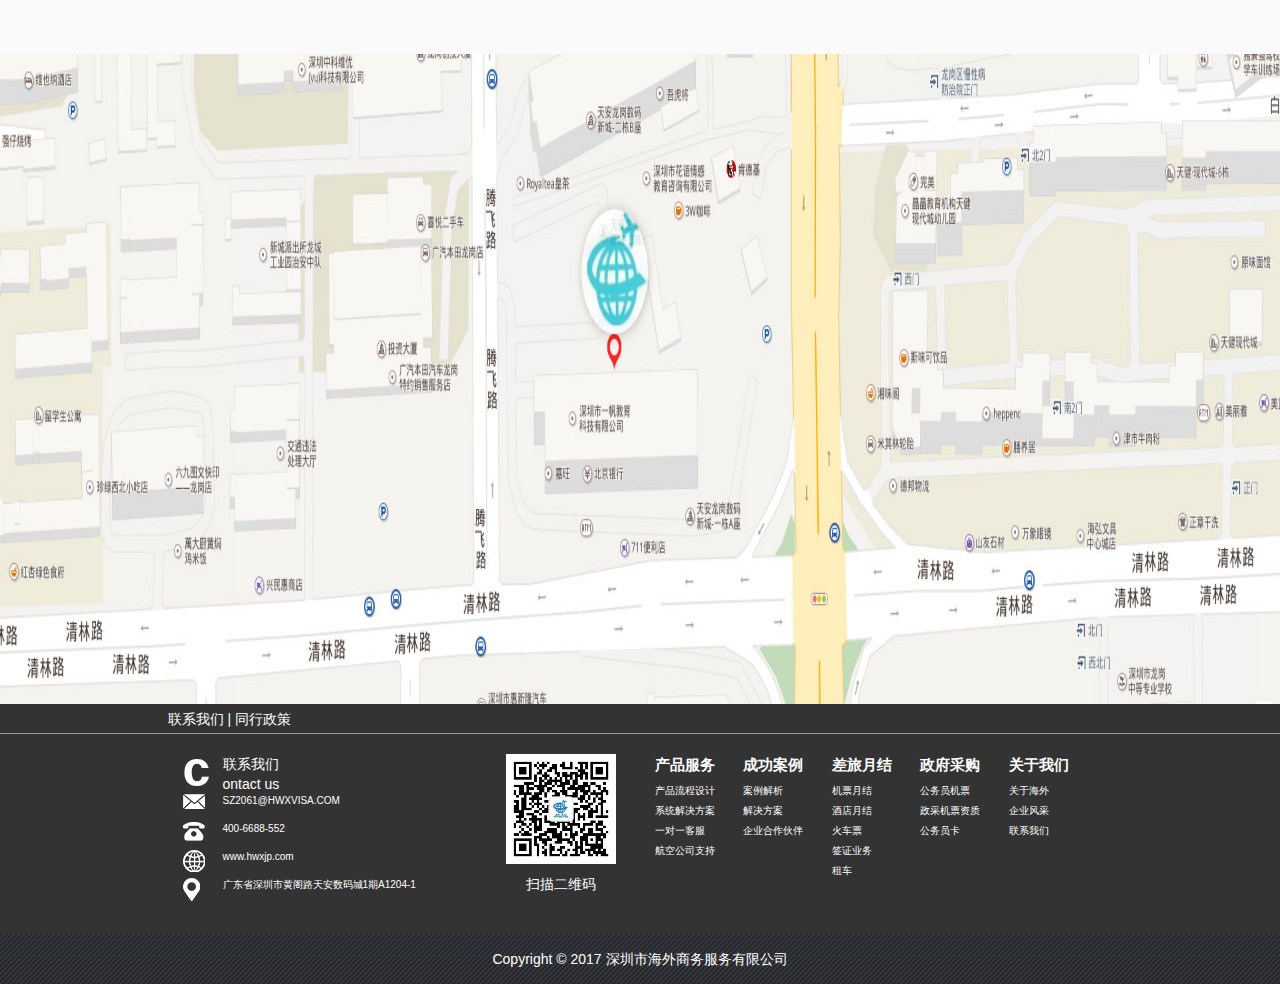
<file: AboutUs.html>
<!DOCTYPE html>
<html>

	<head>
		<meta charset="UTF-8">
		<title></title>
		<meta name="viewport" content="width=device-width, initial-scale=1">
		<link rel="stylesheet" href="css/AboutUs.css" />
		<link rel="stylesheet" href="css/bootstrap.css" />
		<script type="text/javascript" src="js/jquery-2.1.0.js"></script>
		<script type="text/javascript" src="js/AboutUs.js"></script>
		<script type="text/javascript" src="js/bootstrap.js"></script>
		<link rel="stylesheet" href="jquery-blinds-player/css/shutter.css">
		<script src="js/jquery.min.js"></script>
		<script src="js/velocity.js"></script>
		<script src="js/shutter.js"></script>
	</head>

	<body style="background: #FAFAFA;">
		<header class="ttt1">
			<div class="container">
				<div class="row clearFix">
					<img src="img/logo.png" class="pull-left col-sm-2 col-md-2 col-lg-2 col-xs-4 " />
					<ul class="list-unstyled pull-left list-inline col-lg-7 top1 hidden-xs">
						<li class="shouye">
							<a href="index.html" class="text-muted">首页</a>
						</li>
						<li class="canpin">
							<a href="Product.html" class="text-muted">产品服务</a>
						</li>
						<li class="anli">
							<a href="DetailsOfSuccess.html" class="text-muted">成功案例</a>
						</li>
						<li class="chalv">
							<a href="SuccessCase.html" class="text-muted">差旅月结</a>
						</li>
						<li class="caigou">
							<a href="government.html" class="text-muted">政府采购</a>
						</li>
						<li class="gonglue">
							<a href="Tourism.html" class="text-muted">旅游攻略</a>
						</li>
						<li class="women">
							<a href="AboutUs.html" class="text-muted">关于我们</a>
						</li>
					</ul>

					<ul class="list-unstyled list-inline pull-left col-lg-3 hidden-sm hidden-xs hidden-md top2">
						<li class="li1">
							<img src="img/2.png" />
						</li>
						<li class="li2">
							<img src="img/3.png" />
						</li>
						<li class="li3">
							<img src="img/4.png" />
						</li>
						<li class="li4">
							<img src="img/5.png" />
						</li>
					</ul>
					<div class="pull-right yi hidden visible-xs-block">
						<img src="img/iconfont-daohangliebiao.png" />
					</div>
					<ul class="pull-left t1 hidden-lg hidden-md hidden-sm" style="width:100%; list-style: none;">
						<li class="san shouye">
							<a href="index.html" class="text-muted">首页</a>

						</li>
						<li class="san canpin">
							<a href="Product.html" class="text-muted">产品服务</a>
						</li>
						<li class="san anli">
							<a href="DetailsOfSuccess.html" class="text-muted">成功案例</a>
						</li>
						<li class="san chalv">
							<a href="SuccessCase.html" class="text-muted">差旅月结</a>
						</li>
						<li class="san caigou">
							<a href="government.html" class="text-muted">政府采购</a>
						</li>
						<li class="san gonglue">
							<a href="Tourism.html" class="text-muted">旅游攻略</a>
						</li>
						<li class="san women">
							<a href="AboutUs.html" class="text-muted">关于我们</a>
						</li>
					</ul>
				</div>
		</header>

		<div class="we">
			<div class="text-center">
				<div class="wekong"></div>
				<div class="we1">
					<h1><b>关于我们</b></h1></div>
				<div class="we2"><b>ABOUT US</b></div>
			</div>
		</div>
		<div class="wekong1">
			<div class="we3">
				<div class="we4 pull-left">
					<a href="#ti1">关于海外</a>
				</div>
				<div class="we4 pull-left">
					<a href="#ti2">企业风采</a>
				</div>
				<div class="we4 pull-left">
					<a href="#ti3">联系我们</a>
				</div>
			</div>

		</div>
		<div class="container" id="ti1">
			<div class="row">
				<div class="kongk1"></div>
				<div class="col-lg-2"></div>
				<div class="col-lg-8">
					<img src="img/abouthaiwai.png" class="ab1" />
				</div>
				<div class="col-lg-2"></div>

				<div class="col-lg-12">
					<div class="kongk1"></div>
				</div>

				<div class="col-lg-1 hidden-md hidden-sm hidden-xs"></div>
				<div class="col-lg-10 col-md-12 col-sm-12 col-xs-12">
					<div class="row">
						<div class="col-lg-3 col-md-4 col-sm-12 col-xs-12">
							<div class="ab2">
								<img src="img/5982e50758803.jpg" class="ab3" />
							</div>
						</div>
						<div class="col-lg-9 col-md-8 col-sm-12 col-xs-12">
							<div class="kon1"></div>
							<div class="ab4"><b>深圳市海外行商务服务有限公司</b></div>
							<div class="kon2"></div>
							<div class="ab5 pull-left"></div>
							<div class="kon2"></div>
							<div class="kon2"></div>
							<div class="ab6"> &nbsp; &nbsp;&nbsp; &nbsp;深圳市海外行商务服务有限公司是美国洛杉矶环球旅游公司在深圳设置的一个分公司， 主要业务：办理各国签 证，国际机票预订，国际酒店预订，机票预订，机场酒店接待，美国各地旅行团 以及订制旅游，企业月结服务，企业差旅管理等项目。公司一直坚持发扬团体精神，以“高端实惠”为立业 之本，以“客户好评”为企业宗旨，并形成一套完整的签证、机票，接机、酒店、租车、导游、海外商旅等 一站式服务体系。
							</div>
						</div>
					</div>
				</div>
				<div class="col-lg-12 col-md-12 col-sm-12 col-xs-12" style="height: 40px;"></div>
				<div class="col-lg-1 hidden-md hidden-sm hidden-xs"></div>
				<div class="col-lg-10 col-md-12 col-sm-12 col-xs-12">
					<div class="row">
						<div class="ab4"><b>深圳市海外行商务服务有限公司</b></div>
						<div class="kon2"></div>
						<div class="kon2"></div>
						<div class="kon2"></div>
						<div class="col-lg-12 col-md-12 col-sm-12 col-xs-12">&nbsp; &nbsp; &nbsp; &nbsp;公司自创立以来一直有高达99.99%的出签率。我们将 在第一时间审核，补足有影响力的签证资料，在第一时间送签，全程跟进服务，直到签证出签，确保客户无后顾之忧。
						</div>
					</div>
				</div>

				<div class="col-lg-12 col-md-12 col-sm-12 col-xs-12" style="height: 40px;"></div>
				<div class="col-lg-1 hidden-md hidden-sm hidden-xs"></div>
				<div class="col-lg-10 col-md-12 col-sm-12 col-xs-12">
					<div class="row">
						<div class="ab4"><b>机票业务</b></div>
						<div class="kon2"></div>
						<div class="kon2"></div>
						<div class="kon2"></div>
						<div class="col-lg-12 col-md-12 col-sm-12 col-xs-12">&nbsp; &nbsp; &nbsp; &nbsp;国际机票一级代理商， 我们提供多种机票产品，涵盖商务与个人客户需求。
						</div>
						<div class="col-lg-12 col-md-12 col-sm-12 col-xs-12" style="height: 20px;"></div>
						<div class="col-lg-12 col-md-12 col-sm-12 col-xs-12">&nbsp; &nbsp; &nbsp; &nbsp;1.普通机票→常规客户→ 日常需乘机出行的客户，客户对价格敏感性相对要低。
						</div>
						<div class="col-lg-12 col-md-12 col-sm-12 col-xs-12" style="height: 20px;"></div>
						<div class="col-lg-12 col-md-12 col-sm-12 col-xs-12">&nbsp; &nbsp; &nbsp; &nbsp;2.特价港→对价格比较敏 感的客户→更多的机票信息、航线选择，更多的时间选项；更多折扣优惠；积分奖励，送保险，提供送机服务。 3.中转联程→需中转的客户→由于偏好低价、或者无法直达目的地等原因，为客户提供可以满足其需要但需转机的服务。
						</div>
						<div class="col-lg-12 col-md-12 col-sm-12 col-xs-12" style="height: 20px;"></div>
						<div class="col-lg-12 col-md-12 col-sm-12 col-xs-12">&nbsp; &nbsp; &nbsp; &nbsp;4.易来易往→节假日期间 需要在深圳与异地之间往返的各类客户→针对不同的时节制定不同的应时性产品：春节期间销售深圳至各大城市的往返 机票、五一十一等假期期间销售深圳至各度假地的往返机票。
						</div>
						<div class="col-lg-12 col-md-12 col-sm-12 col-xs-12" style="height: 20px;"></div>
						<div class="col-lg-12 col-md-12 col-sm-12 col-xs-12">&nbsp; &nbsp; &nbsp; &nbsp;5.假期快乐飞→在校学生→ 在每学期初与期末为在校学生提供10人以上团购以致包机优惠机票预订服务，价格优惠。
						</div>
						<div class="col-lg-12 col-md-12 col-sm-12 col-xs-12" style="height: 20px;"></div>
						<div class="col-lg-12 col-md-12 col-sm-12 col-xs-12">&nbsp; &nbsp; &nbsp; &nbsp;6.团旅行→出行比较规律 或易组成团队，对价格敏感的客户→为客户提供更多的低折扣、多组合和套票服务。包括：连飞组合（航线选择， 更多的时间选项）；往返组合（更低折扣，更低优惠）；人群团体组合（两张以上，同一航班，旅行团）；团购套票 组合（一次性订购，5张以上）。
						</div>
					</div>
				</div>

				<div class="col-lg-12 col-md-12 col-sm-12 col-xs-12" style="height: 40px;"></div>
				<div class="col-lg-1 hidden-md hidden-sm hidden-xs"></div>
				<div class="col-lg-10 col-md-12 col-sm-12 col-xs-12">
					<div class="row">
						<div class="ab4"><b>酒店业务</b></div>
						<div class="kon2"></div>
						<div class="kon2"></div>
						<div class="kon2"></div>
						<div class="col-lg-12 col-md-12 col-sm-12 col-xs-12">&nbsp; &nbsp; &nbsp; &nbsp;为客户提供最优质的出行 服务是我们不懈追求的目标。以“经济型酒店套餐服务”提供更便捷、更全面的订票服务，以及更 方便、更周到的出行服务。
						</div>
					</div>
				</div>

				<div class="col-lg-12 col-md-12 col-sm-12 col-xs-12" style="height: 40px;"></div>
				<div class="col-lg-1 hidden-md hidden-sm hidden-xs"></div>
				<div class="col-lg-10 col-md-12 col-sm-12 col-xs-12">
					<div class="row">
						<div class="ab4"><b>英语培训</b></div>
						<div class="kon2"></div>
						<div class="kon2"></div>
						<div class="kon2"></div>
						<div class="col-lg-12 col-md-12 col-sm-12 col-xs-12">&nbsp; &nbsp; &nbsp; &nbsp;走出国门，相信拥有扎实 的英语功底是每一位同胞的梦想，也是以后在国外实现自我价值提升的坚实基础。我司不仅帮助您顺利走出国门，而且 还能为您提供专业的英语提升辅导。与传统的教学模式不同，我司推出的英语辅导不仅可以给您提供量身定做的课程， 还能让您足不出户，与美国常青藤级的专业导师实时对话，真正享受原汁原味、灵活自由的美式教育，让您全方位快速 提升英语水平
						</div>
					</div>
				</div>

				<div class="col-lg-12 col-md-12 col-sm-12 col-xs-12" style="height: 40px;"></div>
				<div class="col-lg-1 hidden-md hidden-sm hidden-xs"></div>
				<div class="col-lg-10 col-md-12 col-sm-12 col-xs-12">
					<div class="row">
						<div class="ab4"><b>美国当地</b></div>
						<div class="kon2"></div>
						<div class="kon2"></div>
						<div class="kon2"></div>
						<div class="col-lg-12 col-md-12 col-sm-12 col-xs-12">&nbsp; &nbsp; &nbsp; &nbsp;美国当地的特色 服务一直是我司主推的海外项目之一，项目负责人为南加州大学毕业的研究生，拥有十多年从事中美文化互动 的经验。我们的服务项目多样而齐全，其中最热门的包括游览加州景色绝美的一号公路和海滩，参观旧金山、 洛杉矶、圣地亚哥等西部著名的大城市，探索优胜美地、死亡谷等国家公园，血拼素有购物天堂之称的奥特莱斯， 一睹让莘莘学子向往无比的大学风采，甚至独家策划美国知名大学夏令营体验等。其余美国特色服务还包括：
						</div>
						<div class="col-lg-12 col-md-12 col-sm-12 col-xs-12" style="height: 20px;"></div>
						<div class="col-lg-12 col-md-12 col-sm-12 col-xs-12">&nbsp; &nbsp; &nbsp; &nbsp;1）拉斯维加斯专属服 务：机场接送、赌城夜游、导游购物、观看演出等，包括畅游胡佛水坝，科罗拉多大峡谷等经典景区；
						</div>
						<div class="col-lg-12 col-md-12 col-sm-12 col-xs-12" style="height: 20px;"></div>
						<div class="col-lg-12 col-md-12 col-sm-12 col-xs-12">&nbsp; &nbsp; &nbsp; &nbsp;2）洛杉矶/旧金山机 场酒店专车接送；
						</div>
						<div class="col-lg-12 col-md-12 col-sm-12 col-xs-12" style="height: 20px;"></div>
						<div class="col-lg-12 col-md-12 col-sm-12 col-xs-12">&nbsp; &nbsp; &nbsp; &nbsp;3）畅游迪士尼、环球 影城等国际著名的主题乐园；
						</div>
						<div class="col-lg-12 col-md-12 col-sm-12 col-xs-12" style="height: 20px;"></div>
						<div class="col-lg-12 col-md-12 col-sm-12 col-xs-12">&nbsp; &nbsp; &nbsp; &nbsp;4）国家公园系列订制深 度游；
						</div>
						<div class="col-lg-12 col-md-12 col-sm-12 col-xs-12" style="height: 20px;"></div>
						<div class="col-lg-12 col-md-12 col-sm-12 col-xs-12">&nbsp; &nbsp; &nbsp; &nbsp;5）独家体验美式生活， 入住美式豪宅；
						</div>
						<div class="col-lg-12 col-md-12 col-sm-12 col-xs-12" style="height: 20px;"></div>
						<div class="col-lg-12 col-md-12 col-sm-12 col-xs-12">&nbsp; &nbsp; &nbsp; &nbsp;6）新增越野打猎项目， 全程专人指导，专车接送.
						</div>
						<div class="col-lg-12 col-md-12 col-sm-12 col-xs-12" style="height: 20px;"></div>
						<div class="col-lg-12 col-md-12 col-sm-12 col-xs-12">&nbsp; &nbsp; &nbsp; &nbsp;我们会根据您的时间和预算 给您安排最合适愉快的出行计划。
						</div>
					</div>
				</div>
				<div class="col-lg-12 col-md-12 col-sm-12 col-xs-12 tw" style="height: 60px;"></div>
			</div>
		</div>
		<div class="ab7" id="ti2">
			<div class="container">
				<div class="row">
					<div class="kongk1"></div>
					<div class="col-lg-2"></div>
					<div class="col-lg-8">
						<img src="img/iii1.png" class="ab1" />
					</div>
					<div class="col-lg-2"></div>
					<div class="col-lg-12 col-md-12 col-sm-12 col-xs-12 tw" style="height: 30px;"></div>
					<div class="col-lg-6 col-md-4 col-sm-4 col-xs-12">
						<div class="kon3"></div>
						<div class="ab8">
							&nbsp; &nbsp; &nbsp; &nbsp;公司本着以客户三个满意为基本原则：“服务满意， 行程满意，价格满意”。公司在 竞争中求发展，在挑战中谋机遇，相信我司会给您提供最优质的行程、最实惠的价格和最满意的旅途服务。勤劳和真 诚的我们希望与您携手共创最美好和谐的旅途体验！ 我们始终坚守全心全意为客户服务的宗旨，坚持“没有不对的客 户，只有不够完善的服务”的理念。 </div>
					</div>
					<div class="col-lg-6 col-md-8 col-sm-8 col-xs-12 yin">

						<div class="shutter">
							<div class="shutter-img">
								<a href="#"><img src="img/lun1.jpg" alt="#"></a>
								<a href="#"><img src="img/lun2.jpg" alt="#"></a>
								<a href="#"><img src="img/lun3.jpg" alt="#"></a>
								<a href="#"><img src="img/lun4.jpg" alt="#"></a>
							</div>
							<ul class="shutter-btn">
								<li class="prev"></li>
								<li class="next"></li>
							</ul>

						</div>

					</div>
				</div>
			</div>
		</div>
		<div class="ab9" id="ti3">
			<div class="container">
				<div class="row">
					<div class="kongk1"></div>
					<div class="col-lg-1"></div>
					<div class="col-lg-10">
						<img src="img/aboutuscontactus.png" class="ab1" />
					</div>
					<div class="col-lg-1"></div>
					<div class="col-lg-12 col-md-12 col-sm-12 col-xs-12 tw" style="height: 5px;"></div>
					<div class="col-lg-1 col-md-1 col-sm-2"></div>
					<div class="col-lg-5 col-md-5 col-sm-8 col-xs-12 tty">
						<div class="ab10"><b>深圳市海外行商务服务有限公司（总部）</b></div>
						<div class="wi"></div>
						<div class="kon4"></div>
						<div class="ab11">
							<img src="img/emailico.png" class="pull-left" />
							<div class="pull-left tt1">SZ2061@HWXVISA.COM </div>
						</div>
						<div class="kon4"></div>
						<div class="ab11">
							<img src="img/phoneico.png" class="pull-left" />
							<div class="pull-left tt1">400-6688-552 0755-89330986</div>
						</div>
						<div class="kon4"></div>
						<div class="ab11">
							<img src="img/ieico.png" class="pull-left" />
							<div class="pull-left tt1"> www.hwxjp.com </div>
						</div>
						<div class="kon4"></div>
						<div class="ab11">
							<img src="img/adressico.png" class="pull-left" />
							<div class="pull-left tt1"> 广东省深圳市黄阁路天安数码城1期A1204-1</div>
						</div>
						<div style="height: 50px; width: 100%;"></div>
						<div class="ab12 ab15 text-center">深圳</div>
						<div class="kon4"></div>
					</div>
					<div class="col-lg-12 col-md-12 col-sm-12 col-xs-12 hidden-lg hidden-md hidden-xs tw" style="height: 5px;"></div>
					<div class="col-lg-1 col-md-1 col-sm-2"></div>
					<div class="col-lg-5 col-md-5 col-sm-8 col-xs-12 tty">
						<div class="ab10"><b>美国洛杉矶市环球商旅有限公司（分部）</b></div>
						<div class="wi"></div>
						<div class="kon4"></div>
						<div class="ab11">
							<img src="img/emailico.png" class="pull-left" />
							<div class="pull-left tt1">universalcommute@gmail.com</div>
						</div>
						<div class="kon4"></div>
						<div class="ab11">
							<img src="img/phoneico.png" class="pull-left" />
							<div class="pull-left tt1"> 213-880-8984</div>
						</div>
						<div class="kon4"></div>
						<div class="ab11">
							<img src="img/ieico.png" class="pull-left" />
							<div class="pull-left tt1"> www.hwxjp.com </div>
						</div>
						<div class="kon4"></div>
						<div class="ab11">
							<img src="img/adressico.png" class="pull-left" />
							<div class="pull-left tt1">18558 Gale Ave. #210,City of Industry, CA-91748 </div>
						</div>
						<div style="height: 50px; width: 100%;"></div>
						<div class="ab12 ab14 text-center">美国</div>
						<div class="kon4"></div>
					</div>
				</div>
			</div>
			<div class="kon5"></div>
			<div class="ab13">
				<div class="bei1"></div>
				<div class="bei2"></div>
			</div>
		</div>

		<!--底部导航-->
		<div class="ko2"></div>
		<div class="aa5">
			<div class="container">
				<div class="row">
					<div class="col-lg-1 col-md-1 col-sm-1 col-xs-0"></div>
					<div class="col-lg-10 col-md-10 col-sm-10 col-xs-12">
						<div style="color: #FFFFFF; margin-top: 5px; cursor: pointer;">联系我们 | 同行政策</div>
					</div>
				</div>
			</div>
		</div>
		<div class="aa6">
			<div class="container">
				<div class="row">
					<div class="col-lg-1 col-md-1 col-sm-1 col-xs-0"></div>
					<div class="col-lg-10 col-md-10 col-sm-10 col-xs-12">
						<div style="width: 100%; height: 20px;"></div>
						<div class="aa7 pull-left col-lg-4 col-md-9 col-sm-8 col-xs-8">
							<div class="aa10">
								<div class="aa10zuo pull-left"><b>c</b></div>
								<div class="aa10you pull-left">
									<div class="aa12">联系我们</div>
									<div class="aa12">ontact us</div>
								</div>
							</div>
							<div class="aa11">
								<div class="aa13 pull-left">
									<img src="img/footemail.png" />
								</div>
								<div class="aa14 pull-left">
									SZ2061@HWXVISA.COM
								</div>
							</div>
							<div class="aa11">
								<div class="aa13 pull-left">
									<img src="img/footphone.png" />
								</div>
								<div class="aa14 pull-left">
									400-6688-552
								</div>
							</div>
							<div class="aa11">
								<div class="aa13 pull-left">
									<img src="img/footie.png" />
								</div>
								<div class="aa14 pull-left">
									www.hwxjp.com
								</div>
							</div>
							<div class="aa11">
								<div class="aa13 pull-left">
									<img src="img/footadress.png" />
								</div>
								<div class="aa14 pull-left" style="height: 60px;">
									广东省深圳市黄阁路天安数码城1期A1204-1
								</div>
							</div>
						</div>
						<div class="aa8 pull-left col-lg-2 col-md-3 col-sm-4 col-xs-4">
							<div class="aa15">
								<img src="img/5982d160820cd.jpg" />
							</div>
							<div style="width: 100%; height: 10px;"></div>
							<div class="text-center">扫描二维码</div>
						</div>
						<div class="aa9 pull-left col-lg-6 hidden-md hidden-sm hidden-xs">
							<div class="aa16 pull-left">
								<div class="aa17"><b>产品服务</b></div>
								<div class="aa18">产品流程设计</div>
								<div class="aa18">系统解决方案</div>
								<div class="aa18">一对一客服</div>
								<div class="aa18">航空公司支持</div>
							</div>
							<div class="aa16 pull-left">
								<div class="aa17"><b>成功案例</b></div>
								<div class="aa18">案例解析</div>
								<div class="aa18">解决方案</div>
								<div class="aa18">企业合作伙伴</div>
							</div>
							<div class="aa16 pull-left">
								<div class="aa17"><b>差旅月结</b></div>
								<div class="aa18">机票月结</div>
								<div class="aa18">酒店月结</div>
								<div class="aa18">火车票</div>
								<div class="aa18">签证业务</div>
								<div class="aa18">租车</div>
							</div>
							<div class="aa16 pull-left">
								<div class="aa17"><b>政府采购</b></div>
								<div class="aa18">公务员机票</div>
								<div class="aa18">政采机票资质</div>
								<div class="aa18">公务员卡</div>
							</div>
							<div class="aa16 pull-left">
								<div class="aa17"><b>关于我们</b></div>
								<div class="aa18">关于海外</div>
								<div class="aa18">企业风采</div>
								<div class="aa18">联系我们</div>
							</div>
						</div>
					</div>
				</div>
			</div>
		</div>
		<div class="aa19">
			<div class="text-center">Copyright © 2017 深圳市海外商务服务有限公司</div>
		</div>
	</body>

</html>
</file>
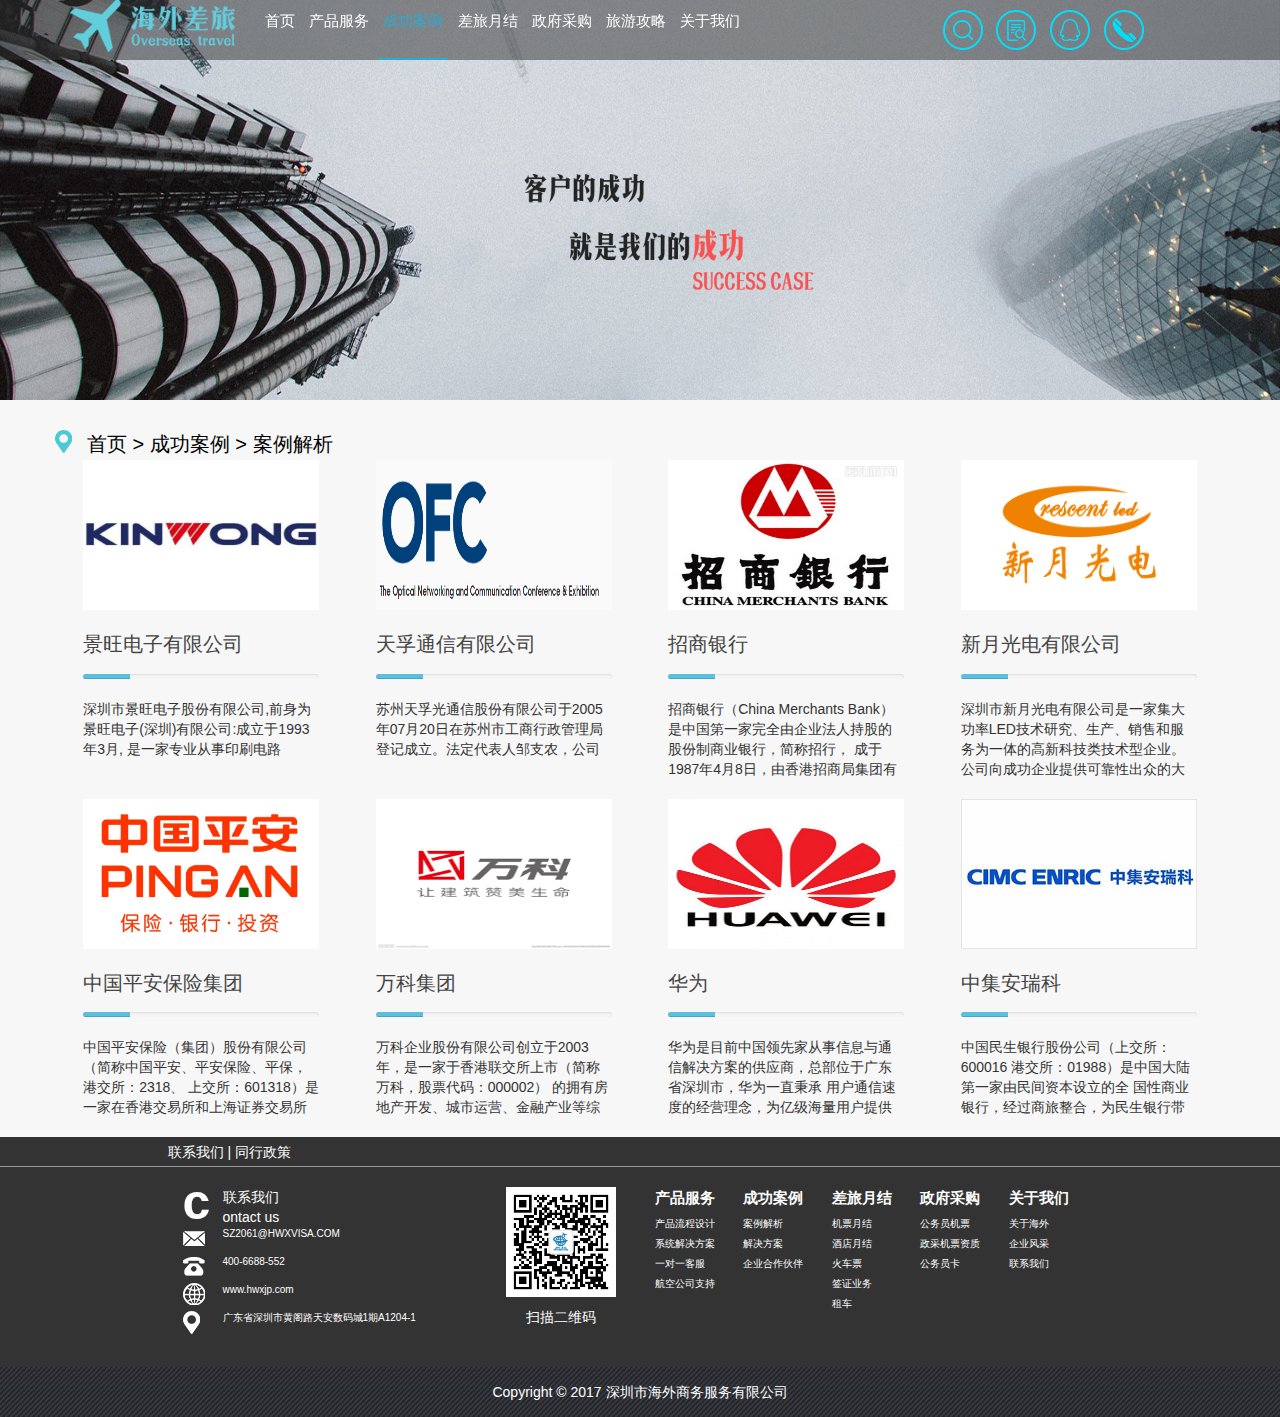
<file: DetailsOfSuccess.html>
<!DOCTYPE html>
<html>

	<head>
		<meta charset="UTF-8">
		<title></title>
		<link rel="stylesheet" href="css/DetailsOfSuccess.css" />
		<link rel="stylesheet" href="css/bootstrap.css" />
		<script type="text/javascript" src="js/bootstrap.js"></script>
		<script type="text/javascript" src="js/jquery-2.1.0.js"></script>
		<script type="text/javascript" src="js/DetailsOfSuccess.js"></script>
	</head>

	<body style="background: #F7F7F7;">
		<header>
			<div class="container">
				<div class="row clearFix">
					<img src="img/logo.png" class="pull-left col-sm-2 col-md-2 col-lg-2 col-xs-4 " />
					<ul class="list-unstyled pull-left list-inline col-lg-7 top1 hidden-xs">
						<li class="shouye">
							<a href="index.html" class="text-muted">首页</a>
						</li>
						<li class="canpin">
							<a href="Product.html" class="text-muted">产品服务</a>
						</li>
						<li class="anli">
							<a href="DetailsOfSuccess.html" class="text-muted">成功案例</a>
						</li>
						<li class="chalv">
							<a href="SuccessCase.html" class="text-muted">差旅月结</a>
						</li>
						<li class="caigou">
							<a href="government.html" class="text-muted">政府采购</a>
						</li>
						<li class="gonglue">
							<a href="Tourism.html" class="text-muted">旅游攻略</a>
						</li>
						<li class="women">
							<a href="AboutUs.html" class="text-muted">关于我们</a>
						</li>
					</ul>

					<ul class="list-unstyled list-inline pull-left col-lg-3 hidden-sm hidden-xs hidden-md top2">
						<li class="li1">
							<img src="img/2.png" />
						</li>
						<li class="li2">
							<img src="img/3.png" />
						</li>
						<li class="li3">
							<img src="img/4.png" />
						</li>
						<li class="li4">
							<img src="img/5.png" />
						</li>
					</ul>
					<div class="pull-right yi hidden visible-xs-block">
						<img src="img/iconfont-daohangliebiao.png" />
					</div>
					<ul class="pull-left t1 hidden-lg hidden-md hidden-sm" style="width:100%; list-style: none;">
						<li class="san shouye">
							<a href="index.html" class="text-muted">首页</a>

						</li>
						<li class="san canpin">
							<a href="Product.html" class="text-muted">产品服务</a>
						</li>
						<li class="san anli">
							<a href="DetailsOfSuccess.html" class="text-muted">成功案例</a>
						</li>
						<li class="san chalv">
							<a href="SuccessCase.html" class="text-muted">差旅月结</a>
						</li>
						<li class="san caigou">
							<a href="government.html" class="text-muted">政府采购</a>
						</li>
						<li class="san gonglue">
							<a href="Tourism.html" class="text-muted">旅游攻略</a>
						</li>
						<li class="san women">
							<a href="AboutUs.html" class="text-muted">关于我们</a>
						</li>
					</ul>
				</div>
		</header>

		<div class="deta1"></div>
		<div style="width: 100%; height: 30px;"></div>
		<div class="container">
			<div class="deta2">
				<div class="row">
					<img src="img/adressico.png" class="pull-left" />
					<div class="pull-left de">首页 > 成功案例 > 案例解析</div>
					<div style="height: 30px; width: 100%;"></div>
					<div class="col-lg-3 col-md-4 col-sm-6 col-xs-12 tr">
						<div class="jiujiu">
							<img src="img/tqt1.jpg" />
						</div>
						<div class="tr1">景旺电子有限公司</div>
						<!--进度条-->
						<div class="progress" style="margin-top: 15px;">
							<div class="progress-bar progress-bar-info aaaa" role="progressbar" aria-valuenow="60" aria-valuemin="0" aria-valuemax="100" style="width: 20%;">
							</div>
						</div>

						<div class="tr2">
							深圳市景旺电子股份有限公司,前身为景旺电子(深圳)有限公司:成立于1993年3月, 是一家专业从事印刷电路
						</div>
						<div style="width: 100%; height: 20px;"></div>
					</div>
					<div class="col-lg-3 col-md-4 col-sm-6 col-xs-12 tr">
						<div class="jiujiu">
							<img src="img/tqt2.jpg" />
						</div>
						<div class="tr1">天孚通信有限公司</div>
						<!--进度条-->
						<div class="progress" style="margin-top: 15px;">
							<div class="progress-bar progress-bar-info aaaa" role="progressbar" aria-valuenow="60" aria-valuemin="0" aria-valuemax="100" style="width: 20%;">
							</div>
						</div>

						<div class="tr2">
							苏州天孚光通信股份有限公司于2005年07月20日在苏州市工商行政管理局登记成立。法定代表人邹支农，公司
						</div>
						<div style="width: 100%; height: 20px;"></div>
					</div>
					<div class="col-lg-3 col-md-4 col-sm-6 col-xs-12 tr">
						<div class="jiujiu">
							<img src="img/tqt3.png" />
						</div>
						<div class="tr1">招商银行</div>
						<!--进度条-->
						<div class="progress" style="margin-top: 15px;">
							<div class="progress-bar progress-bar-info aaaa" role="progressbar" aria-valuenow="60" aria-valuemin="0" aria-valuemax="100" style="width: 20%;">
							</div>
						</div>

						<div class="tr2">
							招商银行（China Merchants Bank）是中国第一家完全由企业法人持股的股份制商业银行，简称招行， 成于1987年4月8日，由香港招商局集团有限公司创办，是中国内地规模第六大的银行、香港中资金融股 的八行五保之一。招商银行总行设在深圳市福田区，2002年4月9日，招商银行A股在上海证券交易所挂牌上市。
						</div>
						<div style="width: 100%; height: 20px;"></div>
					</div>
					<div class="col-lg-3 col-md-4 col-sm-6 col-xs-12 tr">
						<div class="jiujiu">
							<img src="img/tqt4.jpg" />
						</div>
						<div class="tr1">新月光电有限公司</div>
						<!--进度条-->
						<div class="progress" style="margin-top: 15px;">
							<div class="progress-bar progress-bar-info aaaa" role="progressbar" aria-valuenow="60" aria-valuemin="0" aria-valuemax="100" style="width: 20%;">
							</div>
						</div>

						<div class="tr2">
							深圳市新月光电有限公司是一家集大功率LED技术研究、生产、销售和服务为一体的高新科技类技术型企业。 公司向成功企业提供可靠性出众的大功率LED光源产品系列，其稳定性、ESD指标、衰减幅度、一致性、光斑 效果等均具有出色性能。为引进交流先进的光电技术，拓展海外业务，故而需要经常出差
						</div>
						<div style="width: 100%; height: 20px;"></div>
					</div>

					<div class="col-lg-3 col-md-4 col-sm-6 col-xs-12 tr">
						<div class="jiujiu">
							<img src="img/tqt5.jpg" />
						</div>
						<div class="tr1">中国平安保险集团</div>
						<!--进度条-->
						<div class="progress" style="margin-top: 15px;">
							<div class="progress-bar progress-bar-info aaaa" role="progressbar" aria-valuenow="60" aria-valuemin="0" aria-valuemax="100" style="width: 20%;">
							</div>
						</div>

						<div class="tr2">
							中国平安保险（集团）股份有限公司（简称中国平安、平安保险、平保，港交所：2318、 上交所：601318）是一家在香港交易所和上海证券交易所上市的金融公司。主要业务是提 供多元化金融服务及产品，并以保险业务为核心。平安保险正在积极拓展海外业务，因此 有很大的海外商旅需求。经过与海外商务合作，为平安保险缩减了十分可观的差旅费用
						</div>
						<div style="width: 100%; height: 20px;"></div>
					</div>
					<div class="col-lg-3 col-md-4 col-sm-6 col-xs-12 tr">
						<div class="jiujiu">
							<img src="img/tqt6.png" />
						</div>
						<div class="tr1">万科集团</div>
						<!--进度条-->
						<div class="progress" style="margin-top: 15px;">
							<div class="progress-bar progress-bar-info aaaa" role="progressbar" aria-valuenow="60" aria-valuemin="0" aria-valuemax="100" style="width: 20%;">
							</div>
						</div>

						<div class="tr2">
							万科企业股份有限公司创立于2003年，是一家于香港联交所上市（简称万科，股票代码：000002） 的拥有房地产开发、城市运营、金融产业等综合业务的大型现代化企业集团。我们与万科广东分公 司进行商旅合作，通过团购服务为万科集团节省了相当客观的商旅费用。同比分析，节省的费用超 过15%。在我们与融信广东分布积极合作中，节省的费用仍然还在提升。
						</div>
						<div style="width: 100%; height: 20px;"></div>
					</div>
					<div class="col-lg-3 col-md-4 col-sm-6 col-xs-12 tr">
						<div class="jiujiu">
							<img src="img/tqt7.jpg" />
						</div>
						<div class="tr1">华为</div>
						<!--进度条-->
						<div class="progress" style="margin-top: 15px;">
							<div class="progress-bar progress-bar-info aaaa" role="progressbar" aria-valuenow="60" aria-valuemin="0" aria-valuemax="100" style="width: 20%;">
							</div>
						</div>

						<div class="tr2">
							华为是目前中国领先家从事信息与通信解决方案的供应商，总部位于广东省深圳市，华为一直秉承 用户通信速度的经营理念，为亿级海量用户提供稳定优质的各类服务。作为国际化的互联网手机通 信巨头，在国际市场中占据举足轻重的份额，华为公司拥有极为庞大的海外商旅需求。我们制定的 商旅计划也一度收到华为称赞，大幅度的降低了华为的商旅费用。
						</div>
						<div style="width: 100%; height: 20px;"></div>
					</div>
					<div class="col-lg-3 col-md-4 col-sm-6 col-xs-12 tr">
						<div class="jiujiu">
							<img src="img/tqt8.png" />
						</div>
						<div class="tr1">中集安瑞科</div>
						<!--进度条-->
						<div class="progress" style="margin-top: 15px;">
							<div class="progress-bar progress-bar-info aaaa" role="progressbar" aria-valuenow="60" aria-valuemin="0" aria-valuemax="100" style="width: 20%;">
							</div>
						</div>

						<div class="tr2">
							中国民生银行股份公司（上交所：600016 港交所：01988）是中国大陆第一家由民间资本设立的全 国性商业银行，经过商旅整合，为民生银行带来可相当可观的差旅费用节省，同比分析，节省的比 例超过20%，在民生银行与商旅团队双方团队的努力下，这个数字还在提升中。
						</div>
						<div style="width: 100%; height: 20px;"></div>
					</div>
				</div>
			</div>
		</div>
		<!--底部导航-->
		<div class="aa5">
			<div class="container">
				<div class="row">
					<div class="col-lg-1 col-md-1 col-sm-1 col-xs-0"></div>
					<div class="col-lg-10 col-md-10 col-sm-10 col-xs-12">
						<div style="color: #FFFFFF; margin-top: 5px; cursor: pointer;">联系我们 | 同行政策</div>
					</div>
				</div>
			</div>
		</div>
		<div class="aa6">
			<div class="container">
				<div class="row">
					<div class="col-lg-1 col-md-1 col-sm-1 col-xs-0"></div>
					<div class="col-lg-10 col-md-10 col-sm-10 col-xs-12">
						<div style="width: 100%; height: 20px;"></div>
						<div class="aa7 pull-left col-lg-4 col-md-9 col-sm-8 col-xs-8">
							<div class="aa10">
								<div class="aa10zuo pull-left"><b>c</b></div>
								<div class="aa10you pull-left">
									<div class="aa12">联系我们</div>
									<div class="aa12">ontact us</div>
								</div>
							</div>
							<div class="aa11">
								<div class="aa13 pull-left">
									<img src="img/footemail.png" />
								</div>
								<div class="aa14 pull-left">
									SZ2061@HWXVISA.COM
								</div>
							</div>
							<div class="aa11">
								<div class="aa13 pull-left">
									<img src="img/footphone.png" />
								</div>
								<div class="aa14 pull-left">
									400-6688-552
								</div>
							</div>
							<div class="aa11">
								<div class="aa13 pull-left">
									<img src="img/footie.png" />
								</div>
								<div class="aa14 pull-left">
									www.hwxjp.com
								</div>
							</div>
							<div class="aa11">
								<div class="aa13 pull-left">
									<img src="img/footadress.png" />
								</div>
								<div class="aa14 pull-left" style="height: 60px;">
									广东省深圳市黄阁路天安数码城1期A1204-1
								</div>
							</div>
						</div>
						<div class="aa8 pull-left col-lg-2 col-md-3 col-sm-4 col-xs-4">
							<div class="aa15">
								<img src="img/5982d160820cd.jpg" />
							</div>
							<div style="width: 100%; height: 10px;"></div>
							<div class="text-center">扫描二维码</div>
						</div>
						<div class="aa9 pull-left col-lg-6 hidden-md hidden-sm hidden-xs">
							<div class="aa16 pull-left">
								<div class="aa17"><b>产品服务</b></div>
								<div class="aa18">产品流程设计</div>
								<div class="aa18">系统解决方案</div>
								<div class="aa18">一对一客服</div>
								<div class="aa18">航空公司支持</div>
							</div>
							<div class="aa16 pull-left">
								<div class="aa17"><b>成功案例</b></div>
								<div class="aa18">案例解析</div>
								<div class="aa18">解决方案</div>
								<div class="aa18">企业合作伙伴</div>
							</div>
							<div class="aa16 pull-left">
								<div class="aa17"><b>差旅月结</b></div>
								<div class="aa18">机票月结</div>
								<div class="aa18">酒店月结</div>
								<div class="aa18">火车票</div>
								<div class="aa18">签证业务</div>
								<div class="aa18">租车</div>
							</div>
							<div class="aa16 pull-left">
								<div class="aa17"><b>政府采购</b></div>
								<div class="aa18">公务员机票</div>
								<div class="aa18">政采机票资质</div>
								<div class="aa18">公务员卡</div>
							</div>
							<div class="aa16 pull-left">
								<div class="aa17"><b>关于我们</b></div>
								<div class="aa18">关于海外</div>
								<div class="aa18">企业风采</div>
								<div class="aa18">联系我们</div>
							</div>
						</div>
					</div>
				</div>
			</div>
		</div>
		<div class="aa19">
			<div class="text-center">Copyright © 2017 深圳市海外商务服务有限公司</div>
		</div>
	</body>

</html>
</file>
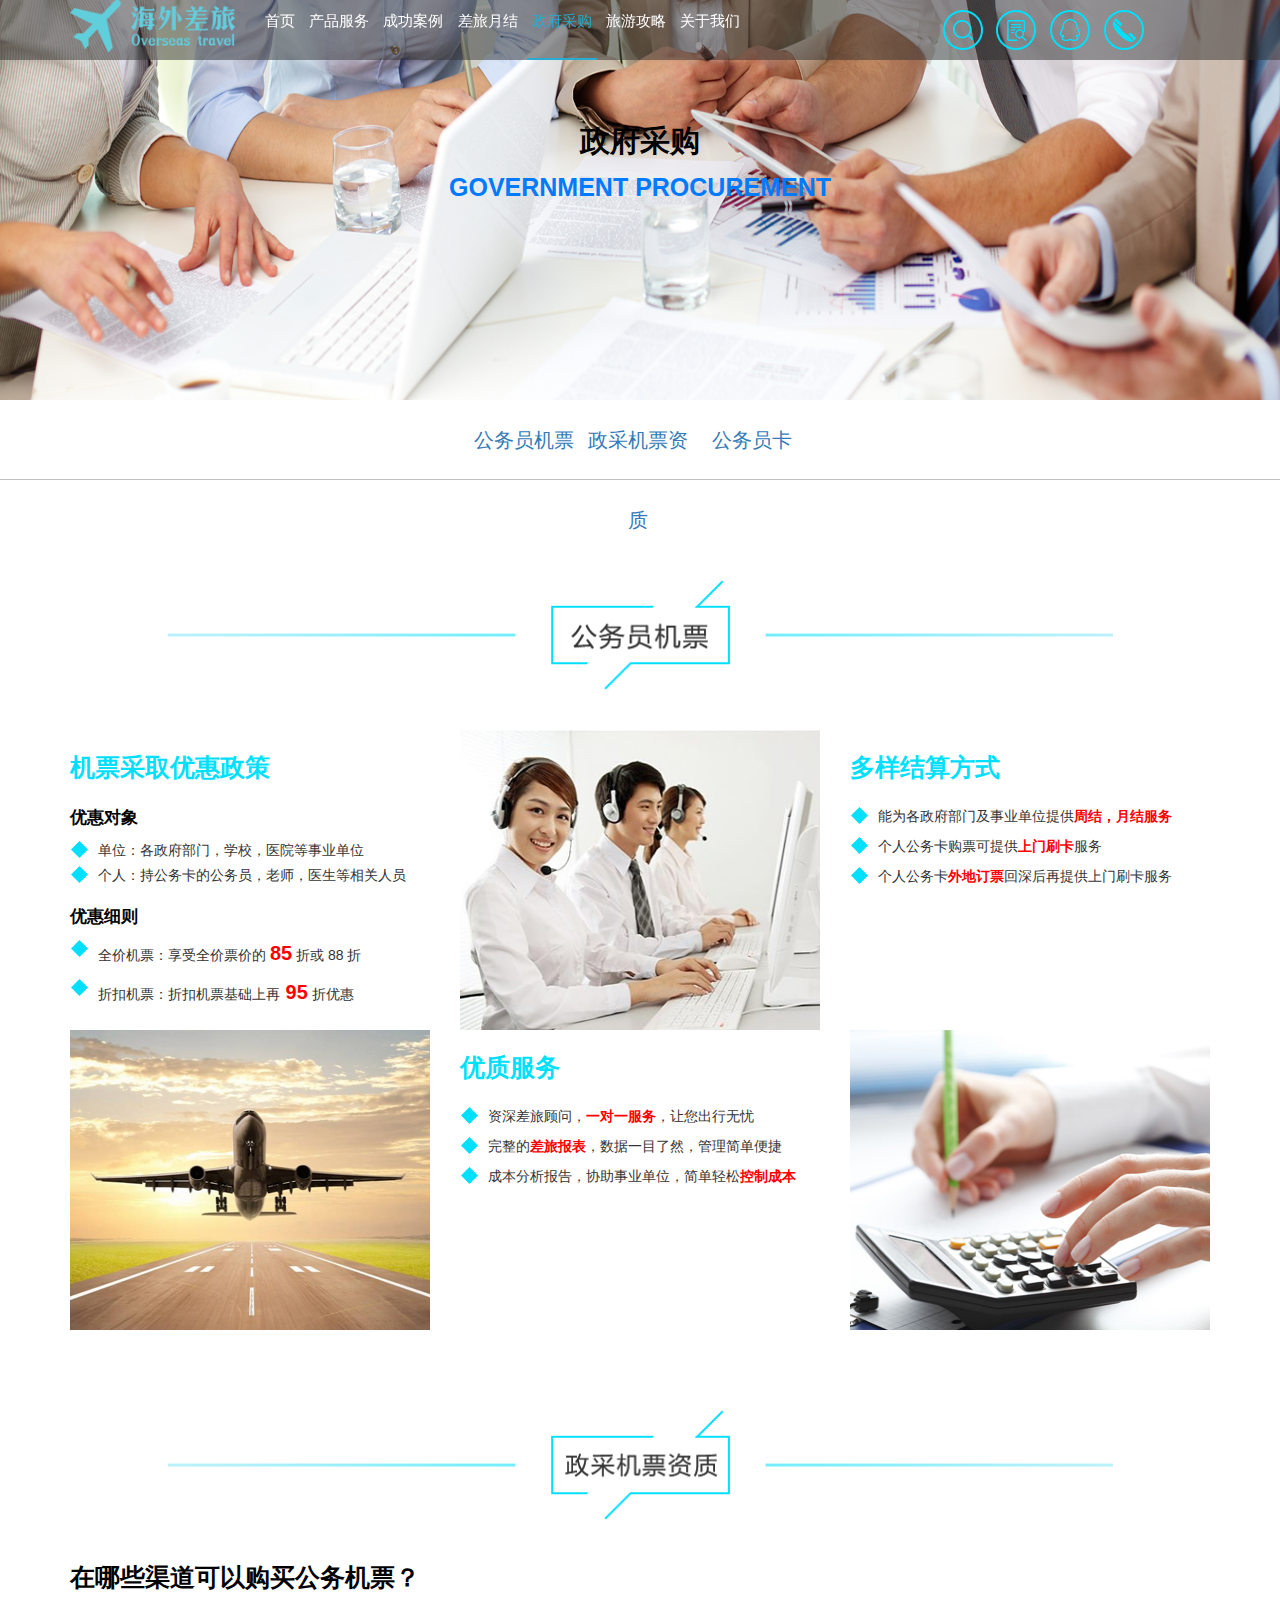
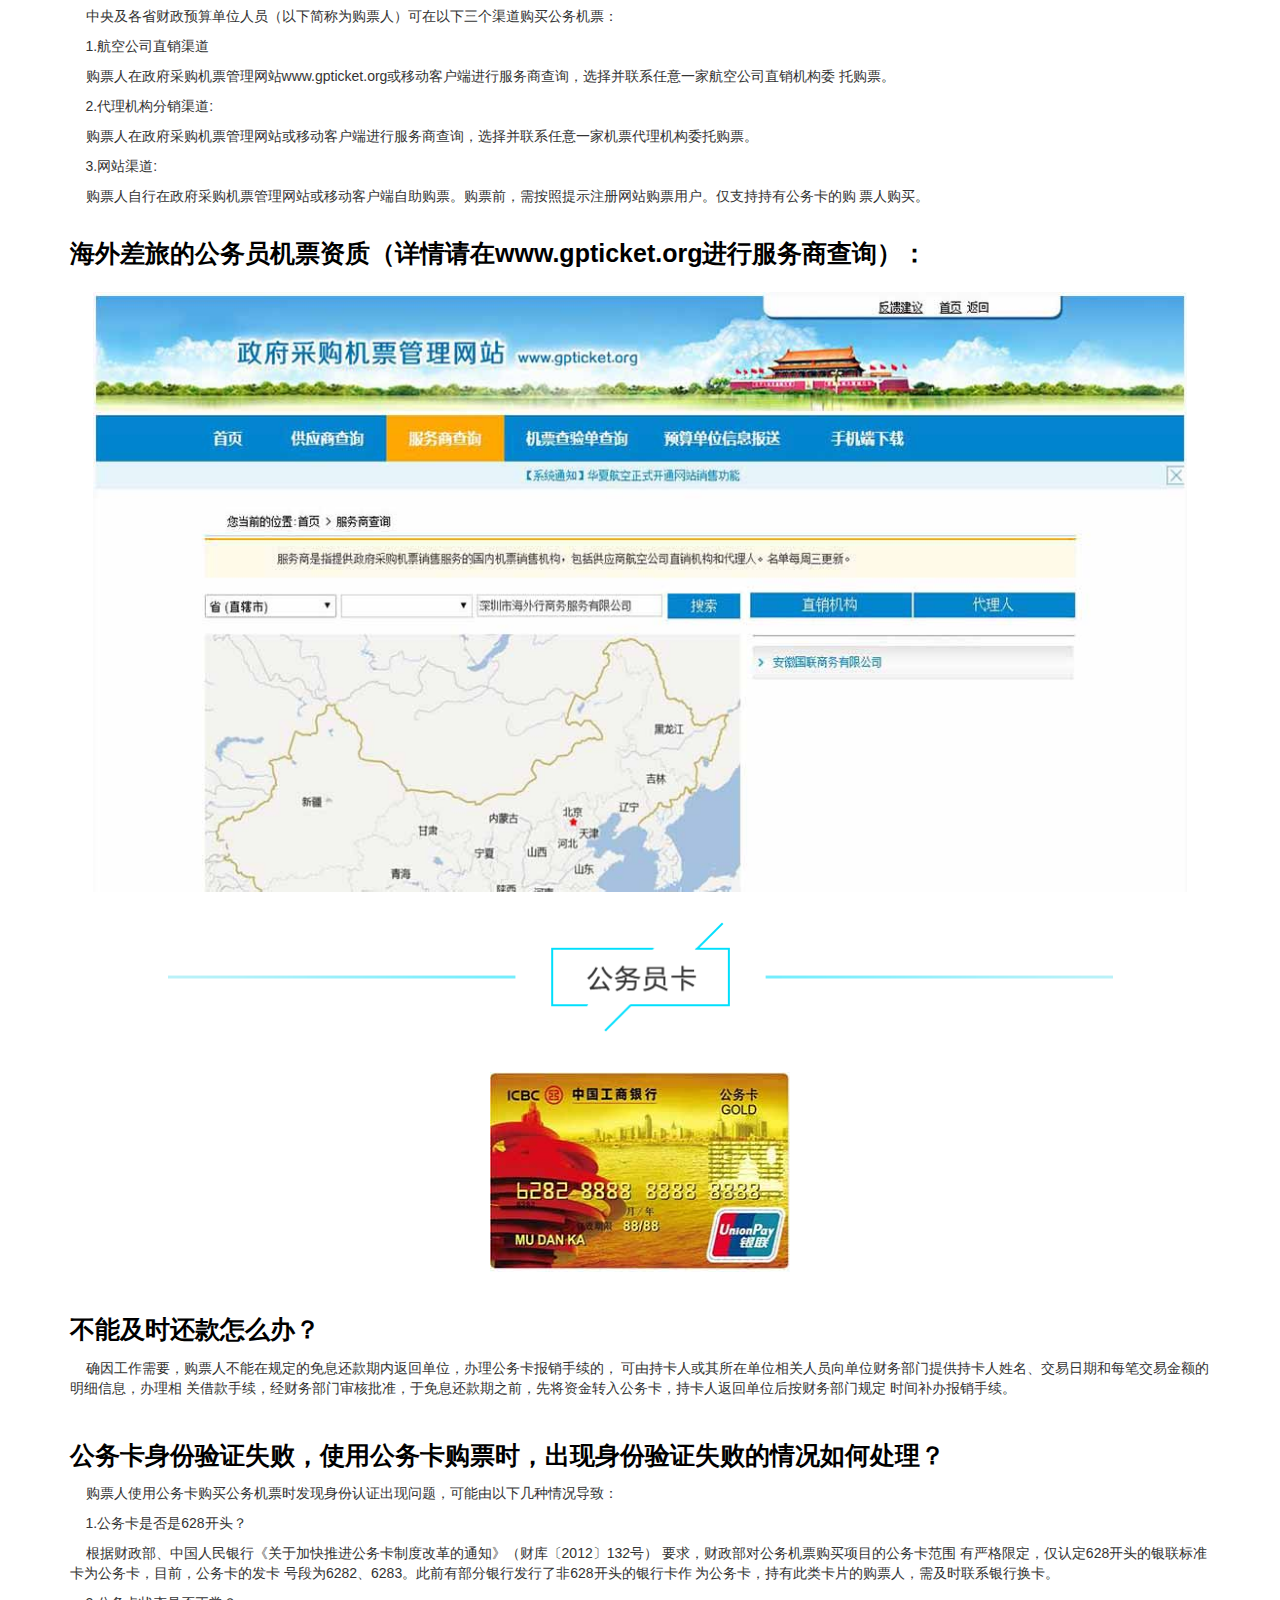
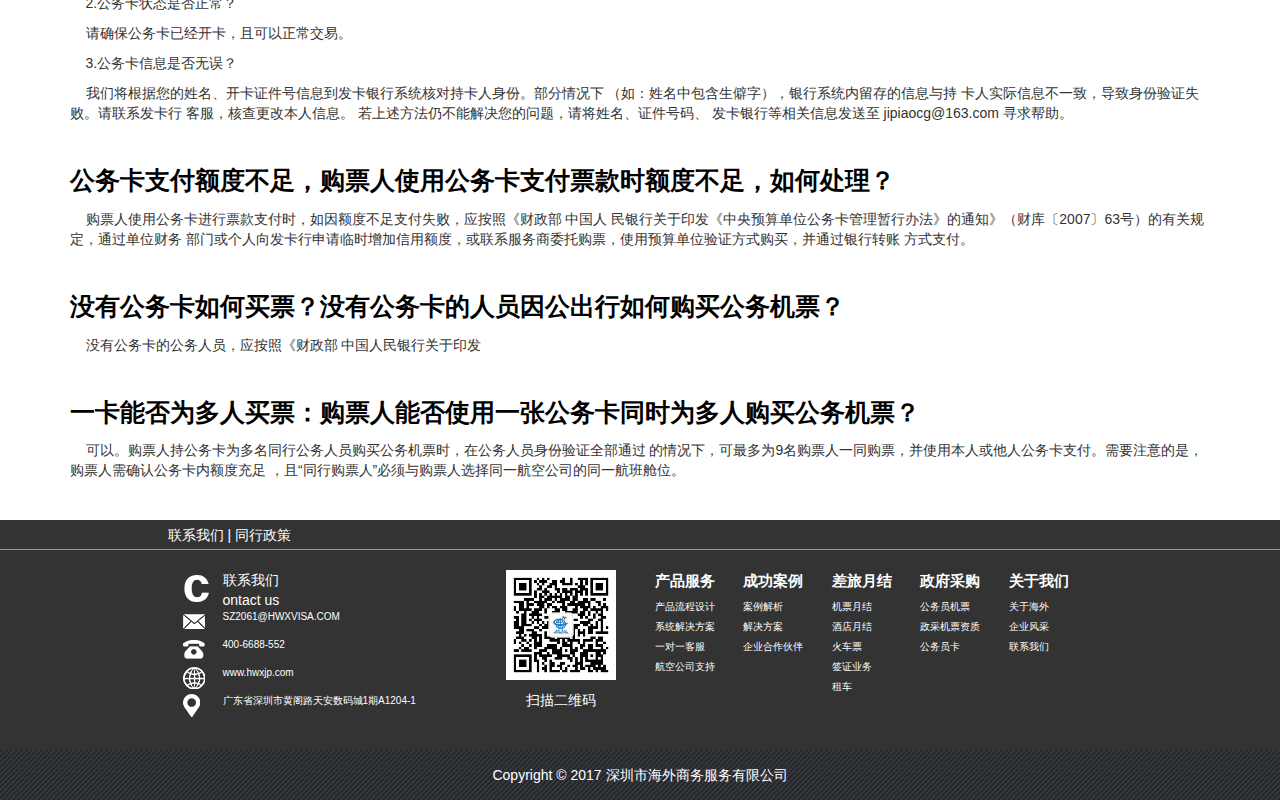
<file: government.html>
<!DOCTYPE html>
<html>

	<head>
		<meta charset="UTF-8">
		<title></title>
		<meta name="viewport" content="width=device-width, initial-scale=1">
		<link rel="stylesheet" href="css/government.css" />
		<link rel="stylesheet" href="css/bootstrap.css" />
		<script type="text/javascript" src="js/jquery-2.1.0.js"></script>
		<script type="text/javascript" src="js/bootstrap.js"></script>
		<script type="text/javascript" src="js/government.js"></script>
	</head>

	<body>
		<!--顶部导航-->
		<header class="ttt1">
			<div class="container">
				<div class="row clearFix">
					<img src="img/logo.png" class="pull-left col-sm-2 col-md-2 col-lg-2 col-xs-4 " />
					<ul class="list-unstyled pull-left list-inline col-lg-7 top1 hidden-xs">
						<li class="shouye">
							<a href="index.html" class="text-muted">首页</a>
						</li>
						<li class="canpin">
							<a href="Product.html" class="text-muted">产品服务</a>
						</li>
						<li class="anli">
							<a href="DetailsOfSuccess.html" class="text-muted">成功案例</a>
						</li>
						<li class="chalv">
							<a href="SuccessCase.html" class="text-muted">差旅月结</a>
						</li>
						<li class="caigou">
							<a href="government.html" class="text-muted">政府采购</a>
						</li>
						<li class="gonglue">
							<a href="Tourism.html" class="text-muted">旅游攻略</a>
						</li>
						<li class="women">
							<a href="AboutUs.html" class="text-muted">关于我们</a>
						</li>
					</ul>

					<ul class="list-unstyled list-inline pull-left col-lg-3 hidden-sm hidden-xs hidden-md top2">
						<li class="li1">
							<img src="img/2.png" />
						</li>
						<li class="li2">
							<img src="img/3.png" />
						</li>
						<li class="li3">
							<img src="img/4.png" />
						</li>
						<li class="li4">
							<img src="img/5.png" />
						</li>
					</ul>
					<div class="pull-right yi hidden visible-xs-block">
						<img src="img/iconfont-daohangliebiao.png" />
					</div>
					<ul class="pull-left t1 hidden-lg hidden-md hidden-sm" style="width:100%; list-style: none;">
						<li class="san shouye">
							<a href="index.html" class="text-muted">首页</a>

						</li>
						<li class="san canpin">
							<a href="Product.html" class="text-muted">产品服务</a>
						</li>
						<li class="san anli">
							<a href="DetailsOfSuccess.html" class="text-muted">成功案例</a>
						</li>
						<li class="san chalv">
							<a href="SuccessCase.html" class="text-muted">差旅月结</a>
						</li>
						<li class="san caigou">
							<a href="government.html" class="text-muted">政府采购</a>
						</li>
						<li class="san gonglue">
							<a href="Tourism.html" class="text-muted">旅游攻略</a>
						</li>
						<li class="san women">
							<a href="AboutUs.html" class="text-muted">关于我们</a>
						</li>
					</ul>
				</div>
		</header>
		<!--主体内容-->
		<div class="go1">
			<div class="container">
				<div class="go4 text-center">
					<div class="go2"><b>政府采购</b></div>
					<div style="width: 100%; height: 20px;"></div>
					<div class="go3"><b>GOVERNMENT PROCUREMENT</b></div>
				</div>
			</div>
		</div>
		<div class="wekong1">
			<div class="we3">
				<div class="we4 pull-left">
					<a href="#ti4">公务员机票</a>
				</div>
				<div class="we4 pull-left">
					<a href="#ti5">政采机票资质</a>
				</div>
				<div class="we4 pull-left">
					<a href="#ti6">公务员卡</a>
				</div>
			</div>
		</div>
		<div class="container">
			<div class="row">
				<div class="col-lg-12 col-md-12 col-sm-12 col-xs-12" style="height: 20px;"></div>
				<div class="col-lg-1 col-md-1"></div>
				<div class="col-lg-10 col-md-10 col-sm-12 col-xs-12 ttr" id="ti4">
					<img src="img/serviceticket.png" />
				</div>
				<div class="col-lg-1"></div>
				<div class="col-lg-12 col-md-12 col-sm-12 col-xs-12" style="height: 40px;"></div>
				<div class="col-lg-4 col-md-6 col-sm-6 col-xs-12">
					<div class="shang">
						<div class="shang1">
							<div class="col-lg-12 col-md-12 col-sm-12 col-xs-12" style="height: 20px;"></div>
							<div class="go5"><b>机票采取优惠政策</b></div>
							<div class="col-lg-12 col-md-12 col-sm-12 col-xs-12" style="height: 20px;"></div>
							<div class="go6"><b>优惠对象</b></div>
							<div class="col-lg-12 col-md-12 col-sm-12 col-xs-12" style="height: 10px;"></div>
							<div class="go7">
								<img src="img/diamond.png" class="pull-left" />
								<div class="pull-left" style="margin-left: 10px;">单位：各政府部门，学校，医院等事业单位</div>
							</div>
							<div class="col-lg-12 col-md-12 col-sm-12 col-xs-12" style="height: 5px;"></div>
							<div class="go7">
								<img src="img/diamond.png" class="pull-left" />
								<div class="pull-left" style="margin-left: 10px;">个人：持公务卡的公务员，老师，医生等相关人员</div>
							</div>
							<div style="width: 100%; height: 20px; clear: both;"></div>
							<div class="go6"><b>优惠细则</b></div>
							<div class="col-lg-12 col-md-12 col-sm-12 col-xs-12" style="height: 10px;"></div>
							<div class="go7">
								<img src="img/diamond.png" class="pull-left" />
								<div class="pull-left tt2" style="margin-left: 10px;">全价机票：享受全价票价的 <b>85</b> 折或 88 折</div>
							</div>
							<div class="col-lg-12 col-md-12 col-sm-12 col-xs-12" style="height: 10px;"></div>
							<div class="go7">
								<img src="img/diamond.png" class="pull-left" />
								<div class="pull-left tt2" style="margin-left: 10px;">折扣机票：折扣机票基础上再<b> 95</b> 折优惠</div>
							</div>
						</div>
						<div class="img1">
							<img src="img/001.jpg" />
						</div>
					</div>
				</div>
				<div class="col-lg-4 col-md-6 col-sm-6 col-xs-12">
					<div class="shang">
						<div class="img1">
							<img src="img/002.jpg" />
						</div>
						<div class="shang1">
							<div class="col-lg-12 col-md-12 col-sm-12 col-xs-12" style="height: 20px;"></div>
							<div class="go5"><b>优质服务</b></div>
							<div class="col-lg-12 col-md-12 col-sm-12 col-xs-12" style="height: 20px;"></div>
							<div class="go7">
								<img src="img/diamond.png" class="pull-left" />
								<div class="pull-left tt3" style="margin-left: 10px;">资深差旅顾问，<b>一对一服务</b>，让您出行无忧</div>
							</div>
							<div class="col-lg-12 col-md-12 col-sm-12 col-xs-12" style="height: 10px;"></div>
							<div class="go7">
								<img src="img/diamond.png" class="pull-left" />
								<div class="pull-left tt3" style="margin-left: 10px;">完整的<b>差旅报表</b>，数据一目了然，管理简单便捷</div>
							</div>

							<div class="col-lg-12 col-md-12 col-sm-12 col-xs-12" style="height: 10px;"></div>
							<div class="go7">
								<img src="img/diamond.png" class="pull-left" />
								<div class="pull-left tt3" style="margin-left: 10px;">成本分析报告，协助事业单位，简单轻松<b>控制成本</b></div>
							</div>
						</div>
					</div>
				</div>
				<div class="col-lg-4 col-md-12 col-sm-12 col-xs-12">
					<div class="shang">
						<div class="shang1">
							<div class="col-lg-12 col-md-12 col-sm-12 col-xs-12" style="height: 20px;"></div>
							<div class="go5"><b>多样结算方式</b></div>
							<div class="col-lg-12 col-md-12 col-sm-12 col-xs-12" style="height: 20px;"></div>
							<div class="go7">
								<img src="img/diamond.png" class="pull-left" />
								<div class="pull-left tt3" style="margin-left: 10px;">能为各政府部门及事业单位提供<b>周结，月结服务</b></div>
							</div>
							<div class="col-lg-12 col-md-12 col-sm-12 col-xs-12" style="height: 10px;"></div>
							<div class="go7">
								<img src="img/diamond.png" class="pull-left" />
								<div class="pull-left tt3" style="margin-left: 10px;">个人公务卡购票可提供<b>上门刷卡</b>服务</div>
							</div>

							<div class="col-lg-12 col-md-12 col-sm-12 col-xs-12" style="height: 10px;"></div>
							<div class="go7">
								<img src="img/diamond.png" class="pull-left" />
								<div class="pull-left tt3" style="margin-left: 10px;">个人公务卡<b>外地订票</b>回深后再提供上门刷卡服务</div>
							</div>
						</div>
						<div class="img1">
							<img src="img/003.jpg" />
						</div>
					</div>
				</div>
				<div class="col-lg-12 col-md-12 col-sm-12 col-xs-12" style="height: 80px;"></div>
				<div class="col-lg-1 col-md-1"></div>
				<div class="col-lg-10 col-md-10 col-sm-12 col-xs-12 ttr" id="ti5">
					<img src="img/governmentcredentials.png" />
				</div>
				<div class="col-lg-1"></div>
				<div class="col-lg-12 col-md-12 col-sm-12 col-xs-12" style="height: 40px;"></div>
				<div class="col-lg-12 col-md-12 col-sm-12 col-xs-12">
					<div class="tt4"><b>在哪些渠道可以购买公务机票？</b></div>
				</div>
				<div class="col-lg-12 col-md-12 col-sm-12 col-xs-12" style="height: 10px;"></div>
				<div class="col-lg-12 col-md-12 col-sm-12 col-xs-12">
					&nbsp;&nbsp;&nbsp;&nbsp;中央及各省财政预算单位人员（以下简称为购票人）可在以下三个渠道购买公务机票：
				</div>
				<div class="col-lg-12 col-md-12 col-sm-12 col-xs-12" style="height: 10px;"></div>
				<div class="col-lg-12 col-md-12 col-sm-12 col-xs-12">
					&nbsp;&nbsp;&nbsp;&nbsp;1.航空公司直销渠道
				</div>
				<div class="col-lg-12 col-md-12 col-sm-12 col-xs-12" style="height: 10px;"></div>
				<div class="col-lg-12 col-md-12 col-sm-12 col-xs-12">
					&nbsp;&nbsp;&nbsp;&nbsp;购票人在政府采购机票管理网站www.gpticket.org或移动客户端进行服务商查询，选择并联系任意一家航空公司直销机构委 托购票。
				</div>
				<div class="col-lg-12 col-md-12 col-sm-12 col-xs-12" style="height: 10px;"></div>
				<div class="col-lg-12 col-md-12 col-sm-12 col-xs-12">
					&nbsp;&nbsp;&nbsp;&nbsp;2.代理机构分销渠道:
				</div>
				<div class="col-lg-12 col-md-12 col-sm-12 col-xs-12" style="height: 10px;"></div>
				<div class="col-lg-12 col-md-12 col-sm-12 col-xs-12">
					&nbsp;&nbsp;&nbsp;&nbsp;购票人在政府采购机票管理网站或移动客户端进行服务商查询，选择并联系任意一家机票代理机构委托购票。
				</div>
				<div class="col-lg-12 col-md-12 col-sm-12 col-xs-12" style="height: 10px;"></div>
				<div class="col-lg-12 col-md-12 col-sm-12 col-xs-12">
					&nbsp;&nbsp;&nbsp;&nbsp;3.网站渠道:
				</div>
				<div class="col-lg-12 col-md-12 col-sm-12 col-xs-12" style="height: 10px;"></div>
				<div class="col-lg-12 col-md-12 col-sm-12 col-xs-12">
					&nbsp;&nbsp;&nbsp;&nbsp;购票人自行在政府采购机票管理网站或移动客户端自助购票。购票前，需按照提示注册网站购票用户。仅支持持有公务卡的购 票人购买。
				</div>
				<div class="col-lg-12 col-md-12 col-sm-12 col-xs-12" style="height: 30px;"></div>
				<div class="col-lg-12 col-md-12 col-sm-12 col-xs-12">
					<div class="tt4"><b>海外差旅的公务员机票资质（详情请在www.gpticket.org进行服务商查询）：</b></div>
				</div>
				<div class="col-lg-12 col-md-12 col-sm-12 col-xs-12" style="height: 20px;"></div>
				<div class="col-lg-12 col-md-12 col-sm-12 col-xs-12">
					<div class="tt5">
						<img src="img/hao1.jpg" />
					</div>
				</div>
				<div class="col-lg-12 col-md-12 col-sm-12 col-xs-12" style="height: 30px;"></div>
				<div class="col-lg-1 col-md-1"></div>
				<div class="col-lg-10 col-md-10 col-sm-12 col-xs-12 ttr" id="ti6">
					<img src="img/civilservice.png" />
				</div>
				<div class="col-lg-1"></div>
				<div class="col-lg-12 col-md-12 col-sm-12 col-xs-12" style="height: 40px;"></div>
				<div class="col-lg-12 col-md-12 col-sm-12 col-xs-12">
					<div class="tt6">
						<img src="img/1501134389624993.jpg" />
					</div>
				</div>
				<div class="col-lg-12 col-md-12 col-sm-12 col-xs-12" style="height: 40px;"></div>
				<div class="col-lg-12 col-md-12 col-sm-12 col-xs-12">
					<div class="tt4"><b>不能及时还款怎么办？</b></div>
				</div>
				<div class="col-lg-12 col-md-12 col-sm-12 col-xs-12" style="height: 10px;"></div>
				<div class="col-lg-12 col-md-12 col-sm-12 col-xs-12">
					&nbsp;&nbsp;&nbsp;&nbsp;确因工作需要，购票人不能在规定的免息还款期内返回单位，办理公务卡报销手续的， 可由持卡人或其所在单位相关人员向单位财务部门提供持卡人姓名、交易日期和每笔交易金额的明细信息，办理相 关借款手续，经财务部门审核批准，于免息还款期之前，先将资金转入公务卡，持卡人返回单位后按财务部门规定 时间补办报销手续。
				</div>

				<div class="col-lg-12 col-md-12 col-sm-12 col-xs-12" style="height: 40px;"></div>
				<div class="col-lg-12 col-md-12 col-sm-12 col-xs-12">
					<div class="tt4"><b>公务卡身份验证失败，使用公务卡购票时，出现身份验证失败的情况如何处理？</b></div>
				</div>
				<div class="col-lg-12 col-md-12 col-sm-12 col-xs-12" style="height: 10px;"></div>
				<div class="col-lg-12 col-md-12 col-sm-12 col-xs-12">
					&nbsp;&nbsp;&nbsp;&nbsp;购票人使用公务卡购买公务机票时发现身份认证出现问题，可能由以下几种情况导致：
				</div>
				<div class="col-lg-12 col-md-12 col-sm-12 col-xs-12" style="height: 10px;"></div>
				<div class="col-lg-12 col-md-12 col-sm-12 col-xs-12">
					&nbsp;&nbsp;&nbsp;&nbsp;1.公务卡是否是628开头？
				</div>
				<div class="col-lg-12 col-md-12 col-sm-12 col-xs-12" style="height: 10px;"></div>
				<div class="col-lg-12 col-md-12 col-sm-12 col-xs-12">
					&nbsp;&nbsp;&nbsp;&nbsp;根据财政部、中国人民银行《关于加快推进公务卡制度改革的通知》（财库〔2012〕132号） 要求，财政部对公务机票购买项目的公务卡范围 有严格限定，仅认定628开头的银联标准卡为公务卡，目前，公务卡的发卡 号段为6282、6283。此前有部分银行发行了非628开头的银行卡作 为公务卡，持有此类卡片的购票人，需及时联系银行换卡。
				</div>
				<div class="col-lg-12 col-md-12 col-sm-12 col-xs-12" style="height: 10px;"></div>
				<div class="col-lg-12 col-md-12 col-sm-12 col-xs-12">
					&nbsp;&nbsp;&nbsp;&nbsp;2.公务卡状态是否正常？
				</div>
				<div class="col-lg-12 col-md-12 col-sm-12 col-xs-12" style="height: 10px;"></div>
				<div class="col-lg-12 col-md-12 col-sm-12 col-xs-12">
					&nbsp;&nbsp;&nbsp;&nbsp;请确保公务卡已经开卡，且可以正常交易。
				</div>
				<div class="col-lg-12 col-md-12 col-sm-12 col-xs-12" style="height: 10px;"></div>
				<div class="col-lg-12 col-md-12 col-sm-12 col-xs-12">
					&nbsp;&nbsp;&nbsp;&nbsp;3.公务卡信息是否无误？
				</div>
				<div class="col-lg-12 col-md-12 col-sm-12 col-xs-12" style="height: 10px;"></div>
				<div class="col-lg-12 col-md-12 col-sm-12 col-xs-12">
					&nbsp;&nbsp;&nbsp;&nbsp;我们将根据您的姓名、开卡证件号信息到发卡银行系统核对持卡人身份。部分情况下 （如：姓名中包含生僻字），银行系统内留存的信息与持 卡人实际信息不一致，导致身份验证失败。请联系发卡行 客服，核查更改本人信息。 若上述方法仍不能解决您的问题，请将姓名、证件号码、 发卡银行等相关信息发送至 jipiaocg@163.com 寻求帮助。
				</div>
				<div class="col-lg-12 col-md-12 col-sm-12 col-xs-12" style="height: 40px;"></div>
				<div class="col-lg-12 col-md-12 col-sm-12 col-xs-12">
					<div class="tt4"><b>公务卡支付额度不足，购票人使用公务卡支付票款时额度不足，如何处理？</b></div>
				</div>
				<div class="col-lg-12 col-md-12 col-sm-12 col-xs-12" style="height: 10px;"></div>
				<div class="col-lg-12 col-md-12 col-sm-12 col-xs-12">
					&nbsp;&nbsp;&nbsp;&nbsp;购票人使用公务卡进行票款支付时，如因额度不足支付失败，应按照《财政部 中国人 民银行关于印发《中央预算单位公务卡管理暂行办法》的通知》（财库〔2007〕63号）的有关规定，通过单位财务 部门或个人向发卡行申请临时增加信用额度，或联系服务商委托购票，使用预算单位验证方式购买，并通过银行转账 方式支付。
				</div>

				<div class="col-lg-12 col-md-12 col-sm-12 col-xs-12" style="height: 40px;"></div>
				<div class="col-lg-12 col-md-12 col-sm-12 col-xs-12">
					<div class="tt4"><b>没有公务卡如何买票？没有公务卡的人员因公出行如何购买公务机票？</b></div>
				</div>
				<div class="col-lg-12 col-md-12 col-sm-12 col-xs-12" style="height: 10px;"></div>
				<div class="col-lg-12 col-md-12 col-sm-12 col-xs-12">
					&nbsp;&nbsp;&nbsp;&nbsp;没有公务卡的公务人员，应按照《财政部 中国人民银行关于印发
				</div>
				<div class="col-lg-12 col-md-12 col-sm-12 col-xs-12" style="height: 40px;"></div>
				<div class="col-lg-12 col-md-12 col-sm-12 col-xs-12">
					<div class="tt4"><b>一卡能否为多人买票：购票人能否使用一张公务卡同时为多人购买公务机票？</b></div>
				</div>
				<div class="col-lg-12 col-md-12 col-sm-12 col-xs-12" style="height: 10px;"></div>
				<div class="col-lg-12 col-md-12 col-sm-12 col-xs-12">
					&nbsp;&nbsp;&nbsp;&nbsp;可以。购票人持公务卡为多名同行公务人员购买公务机票时，在公务人员身份验证全部通过 的情况下，可最多为9名购票人一同购票，并使用本人或他人公务卡支付。需要注意的是，购票人需确认公务卡内额度充足 ，且“同行购票人”必须与购票人选择同一航空公司的同一航班舱位。
				</div>
				<div class="col-lg-12 col-md-12 col-sm-12 col-xs-12" style="height: 40px;"></div>
			</div>
		</div>

		<!--底部导航-->
		<div class="ko2"></div>
		<div class="aa5">
			<div class="container">
				<div class="row">
					<div class="col-lg-1 col-md-1 col-sm-1 col-xs-0"></div>
					<div class="col-lg-10 col-md-10 col-sm-10 col-xs-12">
						<div style="color: #FFFFFF; margin-top: 5px; cursor: pointer;">联系我们 | 同行政策</div>
					</div>
				</div>
			</div>
		</div>
		<div class="aa6">
			<div class="container">
				<div class="row">
					<div class="col-lg-1 col-md-1 col-sm-1 col-xs-0"></div>
					<div class="col-lg-10 col-md-10 col-sm-10 col-xs-12">
						<div style="width: 100%; height: 20px;"></div>
						<div class="aa7 pull-left col-lg-4 col-md-9 col-sm-8 col-xs-8">
							<div class="aa10">
								<div class="aa10zuo pull-left"><b>c</b></div>
								<div class="aa10you pull-left">
									<div class="aa12">联系我们</div>
									<div class="aa12">ontact us</div>
								</div>
							</div>
							<div class="aa11">
								<div class="aa13 pull-left">
									<img src="img/footemail.png" />
								</div>
								<div class="aa14 pull-left">
									SZ2061@HWXVISA.COM
								</div>
							</div>
							<div class="aa11">
								<div class="aa13 pull-left">
									<img src="img/footphone.png" />
								</div>
								<div class="aa14 pull-left">
									400-6688-552
								</div>
							</div>
							<div class="aa11">
								<div class="aa13 pull-left">
									<img src="img/footie.png" />
								</div>
								<div class="aa14 pull-left">
									www.hwxjp.com
								</div>
							</div>
							<div class="aa11">
								<div class="aa13 pull-left">
									<img src="img/footadress.png" />
								</div>
								<div class="aa14 pull-left" style="height: 60px;">
									广东省深圳市黄阁路天安数码城1期A1204-1
								</div>
							</div>
						</div>
						<div class="aa8 pull-left col-lg-2 col-md-3 col-sm-4 col-xs-4">
							<div class="aa15">
								<img src="img/5982d160820cd.jpg" />
							</div>
							<div style="width: 100%; height: 10px;"></div>
							<div class="text-center">扫描二维码</div>
						</div>
						<div class="aa9 pull-left col-lg-6 hidden-md hidden-sm hidden-xs">
							<div class="aa16 pull-left">
								<div class="aa17"><b>产品服务</b></div>
								<div class="aa18">产品流程设计</div>
								<div class="aa18">系统解决方案</div>
								<div class="aa18">一对一客服</div>
								<div class="aa18">航空公司支持</div>
							</div>
							<div class="aa16 pull-left">
								<div class="aa17"><b>成功案例</b></div>
								<div class="aa18">案例解析</div>
								<div class="aa18">解决方案</div>
								<div class="aa18">企业合作伙伴</div>
							</div>
							<div class="aa16 pull-left">
								<div class="aa17"><b>差旅月结</b></div>
								<div class="aa18">机票月结</div>
								<div class="aa18">酒店月结</div>
								<div class="aa18">火车票</div>
								<div class="aa18">签证业务</div>
								<div class="aa18">租车</div>
							</div>
							<div class="aa16 pull-left">
								<div class="aa17"><b>政府采购</b></div>
								<div class="aa18">公务员机票</div>
								<div class="aa18">政采机票资质</div>
								<div class="aa18">公务员卡</div>
							</div>
							<div class="aa16 pull-left">
								<div class="aa17"><b>关于我们</b></div>
								<div class="aa18">关于海外</div>
								<div class="aa18">企业风采</div>
								<div class="aa18">联系我们</div>
							</div>
						</div>
					</div>
				</div>
			</div>
		</div>
		<div class="aa19">
			<div class="text-center">Copyright © 2017 深圳市海外商务服务有限公司</div>
		</div>
	</body>

</html>
</file>
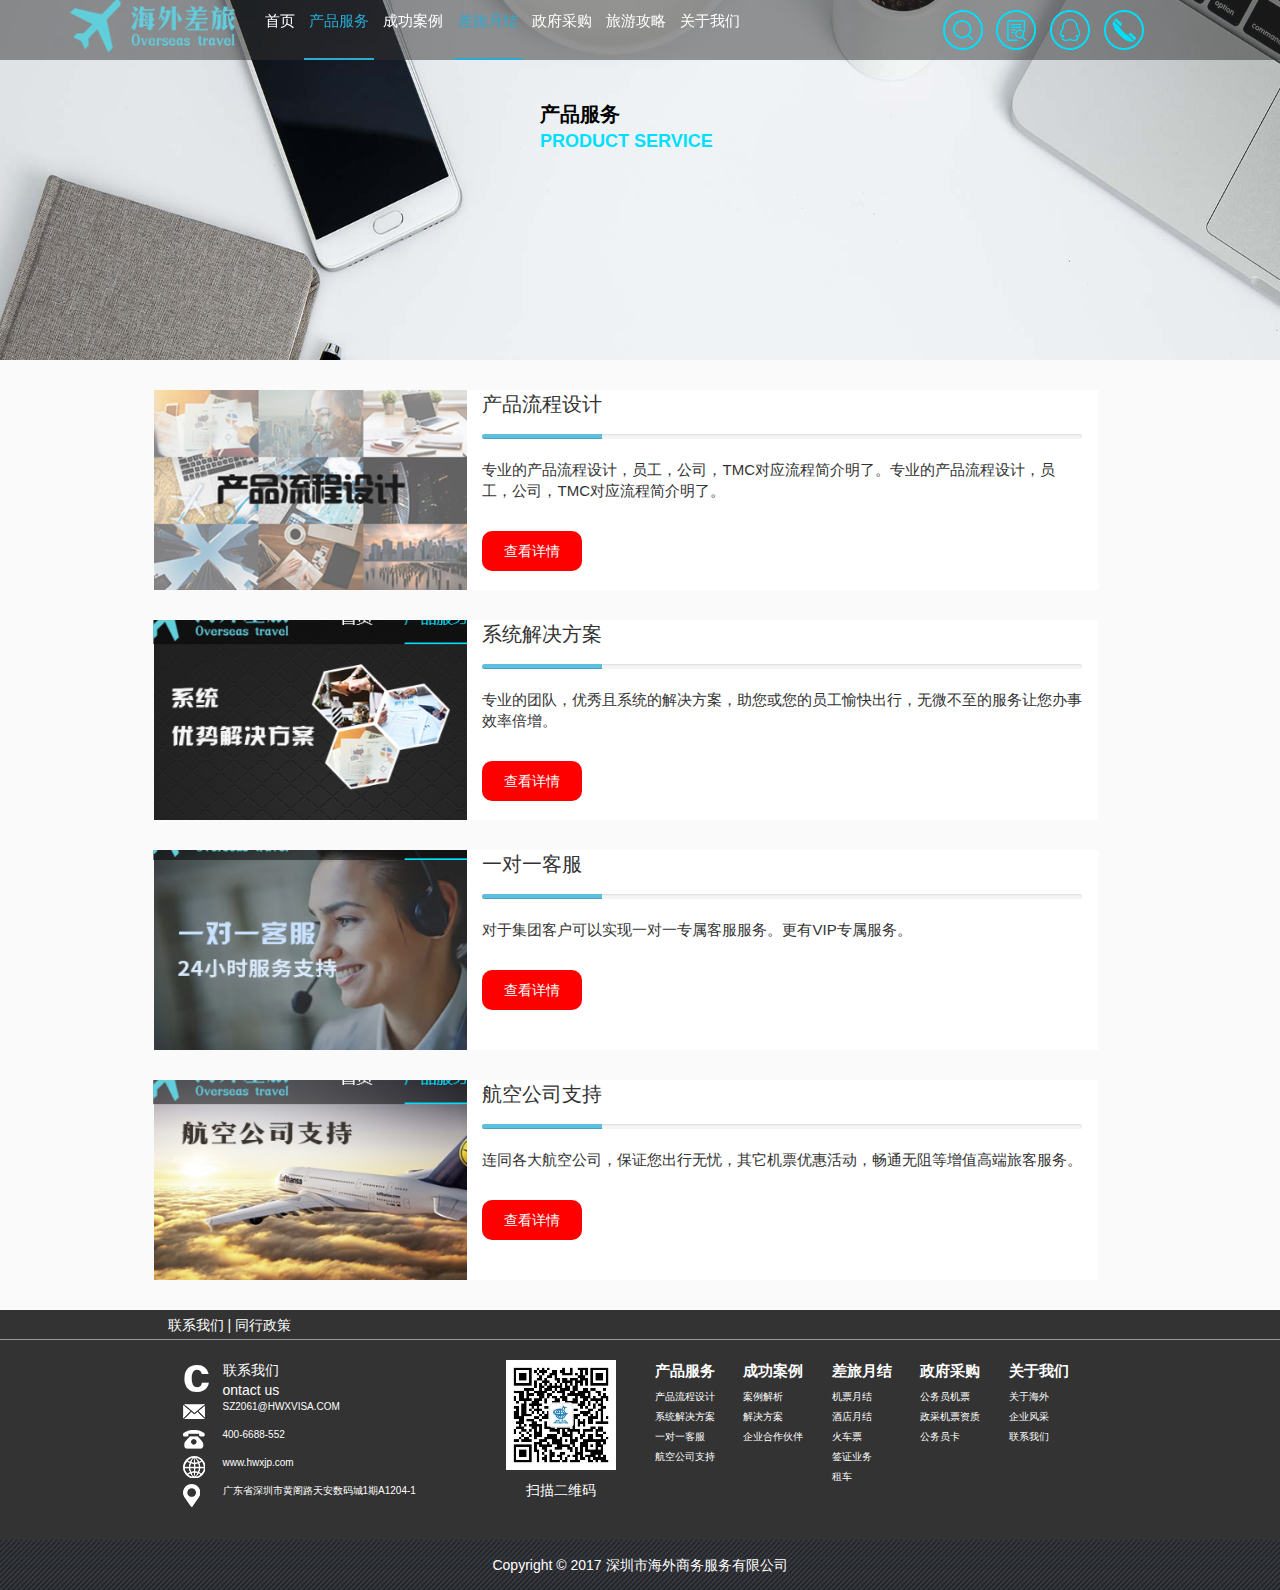
<file: Product.html>
<!DOCTYPE html>
<html>

	<head>
		<meta charset="UTF-8">
		<title></title>
		<link rel="stylesheet" href="css/Product.css" />
		<link rel="stylesheet" href="css/bootstrap.css" />
		<script type="text/javascript" src="js/jquery-2.1.0.js"></script>
		<script type="text/javascript" src="js/bootstrap.js"></script>
		<script type="text/javascript" src="js/Success.js"></script>
		<script type="text/javascript" src="js/Product.js"></script>
	</head>

	<header>
		<div class="container">
			<div class="row clearFix">
				<img src="img/logo.png" class="pull-left col-sm-2 col-md-2 col-lg-2 col-xs-4 " />
				<ul class="list-unstyled pull-left list-inline col-lg-7 top1 hidden-xs">
					<li class="shouye">
						<a href="index.html" class="text-muted">首页</a>
					</li>
					<li class="canpin">
						<a href="Product.html" class="text-muted">产品服务</a>
					</li>
					<li class="anli">
						<a href="DetailsOfSuccess.html" class="text-muted">成功案例</a>
					</li>
					<li class="chalv">
						<a href="SuccessCase.html" class="text-muted">差旅月结</a>
					</li>
					<li class="caigou">
						<a href="government.html" class="text-muted">政府采购</a>
					</li>
					<li class="gonglue">
						<a href="Tourism.html" class="text-muted">旅游攻略</a>
					</li>
					<li class="women">
						<a href="AboutUs.html" class="text-muted">关于我们</a>
					</li>
				</ul>

				<ul class="list-unstyled list-inline pull-left col-lg-3 hidden-sm hidden-xs hidden-md top2">
					<li class="li1">
						<img src="img/2.png" />
					</li>
					<li class="li2">
						<img src="img/3.png" />
					</li>
					<li class="li3">
						<img src="img/4.png" />
					</li>
					<li class="li4">
						<img src="img/5.png" />
					</li>
				</ul>
				<div class="pull-right yi hidden visible-xs-block">
					<img src="img/iconfont-daohangliebiao.png" />
				</div>
				<ul class="pull-left t1 hidden-lg hidden-md hidden-sm" style="width:100%; list-style: none;">
					<li class="san shouye">
						<a href="index.html" class="text-muted">首页</a>

					</li>
					<li class="san canpin">
						<a href="Product.html" class="text-muted">产品服务</a>
					</li>
					<li class="san anli">
						<a href="DetailsOfSuccess.html" class="text-muted">成功案例</a>
					</li>
					<li class="san chalv">
						<a href="SuccessCase.html" class="text-muted">差旅月结</a>
					</li>
					<li class="san caigou">
						<a href="government.html" class="text-muted">政府采购</a>
					</li>
					<li class="san gonglue">
						<a href="Tourism.html" class="text-muted">旅游攻略</a>
					</li>
					<li class="san women">
						<a href="AboutUs.html" class="text-muted">关于我们</a>
					</li>
				</ul>
			</div>
	</header>

	<body style="background-color: #FAFAFA;">
		<div class="beijin">
			<div class="ko1"></div>
			<div class="ziti">
				<div class="hei"><b>产品服务</b></div>
				<div class="lan"><b>PRODUCT SERVICE</b></div>
			</div>
		</div>
		<div class="ko2"></div>
		<div class="container">
			<div class="row">
				<div class="col-lg-1 col-md-1 col-sm-1 col-xs-0"></div>
				<div class="col-lg-10 col-md-10 col-sm-10 col-xs-12">
					<div class="aa1 row">
						<div class="col-lg-4 col-md-4 col-sm-4 col-xs-4 aa2">
							<img src="img/tutu1.png" class="aa2img" />
							<img src="img/circlemore.png" class="aa2img aa3" />
						</div>
						<div class="col-lg-8 col-md-8 col-sm-8 col-xs-8">
							<div class="aa4" style="font-size: 20px;">产品流程设计 </div>
							<div class="progress" style="margin-top: 15px;">
								<div class="progress-bar progress-bar-info aaaa" role="progressbar" aria-valuenow="60" aria-valuemin="0" aria-valuemax="100" style="width: 20%;">
								</div>
							</div>
							<div class="aa4 hidden-xs" style="font-size: 15px;">
								专业的产品流程设计，员工，公司，TMC对应流程简介明了。专业的产品流程设计，员工，公司，TMC对应流程简介明了。
							</div>
							<div class="aa4 hidden-lg hidden-md hidden-sm" style="font-size: 10px; margin-top: -15px;">
								专业的产品流程设计，员工，公司，TMC对应流程简介明了。专业的产品流程设计，员工，公司，TMC对应流程简介明了。
							</div>
							<div class="hidden-xs" style="width: 100%; height: 30px;"></div>
							<div class="hidden-md hidden-lg hidden-sm" style="width: 100%; height: 10px;"></div>
							<button type="button">查看详情</button>
						</div>
					</div>
				</div>
			</div>
			<div class="ko2"></div>
			<div class="row">
				<div class="col-lg-1 col-md-1 col-sm-1 col-xs-0"></div>
				<div class="col-lg-10 col-md-10 col-sm-10 col-xs-12">
					<div class="aa1 row">
						<div class="col-lg-4 col-md-4 col-sm-4 col-xs-4 aa2">
							<img src="img/tutu2.png" class="aa2img" />
							<img src="img/circlemore.png" class="aa2img aa3" />
						</div>
						<div class="col-lg-8 col-md-8 col-sm-8 col-xs-8">
							<div class="aa4" style="font-size: 20px;">系统解决方案 </div>
							<div class="progress" style="margin-top: 15px;">
								<div class="progress-bar progress-bar-info aaaa" role="progressbar" aria-valuenow="60" aria-valuemin="0" aria-valuemax="100" style="width: 20%;">
								</div>
							</div>
							<div class="aa4 hidden-xs" style="font-size: 15px;">
								专业的团队，优秀且系统的解决方案，助您或您的员工愉快出行，无微不至的服务让您办事效率倍增。
							</div>
							<div class="aa4 hidden-lg hidden-md hidden-sm" style="font-size: 10px; margin-top: -15px;">
								专业的团队，优秀且系统的解决方案，助您或您的员工愉快出行，无微不至的服务让您办事效率倍增。
							</div>
							<div class="hidden-xs" style="width: 100%; height: 30px;"></div>
							<div class="hidden-md hidden-lg hidden-sm" style="width: 100%; height: 2px;"></div>
							<button type="button">查看详情</button>
						</div>
					</div>
				</div>
			</div>
			<div class="ko2"></div>
			<div class="row">
				<div class="col-lg-1 col-md-1 col-sm-1 col-xs-0"></div>
				<div class="col-lg-10 col-md-10 col-sm-10 col-xs-12">
					<div class="aa1 row">
						<div class="col-lg-4 col-md-4 col-sm-4 col-xs-4 aa2">
							<img src="img/tutu3.png" class="aa2img" />
							<img src="img/circlemore.png" class="aa2img aa3" />
						</div>
						<div class="col-lg-8 col-md-8 col-sm-8 col-xs-8">
							<div class="aa4" style="font-size: 20px;">一对一客服 </div>
							<div class="progress" style="margin-top: 15px;">
								<div class="progress-bar progress-bar-info aaaa" role="progressbar" aria-valuenow="60" aria-valuemin="0" aria-valuemax="100" style="width: 20%;">
								</div>
							</div>
							<div class="aa4 hidden-xs" style="font-size: 15px;">
								对于集团客户可以实现一对一专属客服服务。更有VIP专属服务。
							</div>
							<div class="aa4 hidden-lg hidden-md hidden-sm" style="font-size: 10px; margin-top: -15px;">
								对于集团客户可以实现一对一专属客服服务。更有VIP专属服务。
							</div>
							<div class="hidden-xs" style="width: 100%; height: 30px;"></div>
							<div class="hidden-md hidden-lg hidden-sm" style="width: 100%; height: 2px;"></div>
							<button type="button">查看详情</button>
						</div>
					</div>
				</div>
			</div>
			<div class="ko2"></div>
			<div class="row">
				<div class="col-lg-1 col-md-1 col-sm-1 col-xs-0"></div>
				<div class="col-lg-10 col-md-10 col-sm-10 col-xs-12">
					<div class="aa1 row">
						<div class="col-lg-4 col-md-4 col-sm-4 col-xs-4 aa2">
							<img src="img/tutu4.png" class="aa2img" />
							<img src="img/circlemore.png" class="aa2img aa3" />
						</div>
						<div class="col-lg-8 col-md-8 col-sm-8 col-xs-8">
							<div class="aa4" style="font-size: 20px;">航空公司支持 </div>
							<div class="progress" style="margin-top: 15px;">
								<div class="progress-bar progress-bar-info aaaa" role="progressbar" aria-valuenow="60" aria-valuemin="0" aria-valuemax="100" style="width: 20%;">
								</div>
							</div>
							<div class="aa4 hidden-xs" style="font-size: 15px;">
								连同各大航空公司，保证您出行无忧，其它机票优惠活动，畅通无阻等增值高端旅客服务。
							</div>
							<div class="aa4 hidden-lg hidden-md hidden-sm" style="font-size: 10px; margin-top: -15px;">
								连同各大航空公司，保证您出行无忧，其它机票优惠活动，畅通无阻等增值高端旅客服务。
							</div>
							<div class="hidden-xs" style="width: 100%; height: 30px;"></div>
							<div class="hidden-md hidden-lg hidden-sm" style="width: 100%; height: 2px;"></div>
							<button type="button">查看详情</button>
						</div>
					</div>
				</div>
			</div>

		</div>
		<div class="ko2"></div>
		<div class="aa5">
			<div class="container">
				<div class="row">
					<div class="col-lg-1 col-md-1 col-sm-1 col-xs-0"></div>
					<div class="col-lg-10 col-md-10 col-sm-10 col-xs-12">
						<div style="color: #FFFFFF; margin-top: 5px; cursor: pointer;">联系我们 | 同行政策</div>
					</div>
				</div>
			</div>
		</div>
		<div class="aa6">
			<div class="container">
				<div class="row">
					<div class="col-lg-1 col-md-1 col-sm-1 col-xs-0"></div>
					<div class="col-lg-10 col-md-10 col-sm-10 col-xs-12">
						<div style="width: 100%; height: 20px;"></div>
						<div class="aa7 pull-left col-lg-4 col-md-9 col-sm-8 col-xs-8">
							<div class="aa10">
								<div class="aa10zuo pull-left"><b>c</b></div>
								<div class="aa10you pull-left">
									<div class="aa12">联系我们</div>
									<div class="aa12">ontact us</div>
								</div>
							</div>
							<div class="aa11">
								<div class="aa13 pull-left">
									<img src="img/footemail.png" />
								</div>
								<div class="aa14 pull-left">
									SZ2061@HWXVISA.COM
								</div>
							</div>
							<div class="aa11">
								<div class="aa13 pull-left">
									<img src="img/footphone.png" />
								</div>
								<div class="aa14 pull-left">
									400-6688-552
								</div>
							</div>
							<div class="aa11">
								<div class="aa13 pull-left">
									<img src="img/footie.png" />
								</div>
								<div class="aa14 pull-left">
									www.hwxjp.com
								</div>
							</div>
							<div class="aa11">
								<div class="aa13 pull-left">
									<img src="img/footadress.png" />
								</div>
								<div class="aa14 pull-left" style="height: 60px;">
									广东省深圳市黄阁路天安数码城1期A1204-1
								</div>
							</div>
						</div>
						<div class="aa8 pull-left col-lg-2 col-md-3 col-sm-4 col-xs-4">
							<div class="aa15">
								<img src="img/5982d160820cd.jpg" />
							</div>
							<div style="width: 100%; height: 10px;"></div>
							<div class="text-center">扫描二维码</div>
						</div>
						<div class="aa9 pull-left col-lg-6 hidden-md hidden-sm hidden-xs">
							<div class="aa16 pull-left">
								<div class="aa17"><b>产品服务</b></div>
								<div class="aa18">产品流程设计</div>
								<div class="aa18">系统解决方案</div>
								<div class="aa18">一对一客服</div>
								<div class="aa18">航空公司支持</div>
							</div>
							<div class="aa16 pull-left">
								<div class="aa17"><b>成功案例</b></div>
								<div class="aa18">案例解析</div>
								<div class="aa18">解决方案</div>
								<div class="aa18">企业合作伙伴</div>
							</div>
							<div class="aa16 pull-left">
								<div class="aa17"><b>差旅月结</b></div>
								<div class="aa18">机票月结</div>
								<div class="aa18">酒店月结</div>
								<div class="aa18">火车票</div>
								<div class="aa18">签证业务</div>
								<div class="aa18">租车</div>
							</div>
							<div class="aa16 pull-left">
								<div class="aa17"><b>政府采购</b></div>
								<div class="aa18">公务员机票</div>
								<div class="aa18">政采机票资质</div>
								<div class="aa18">公务员卡</div>
							</div>
							<div class="aa16 pull-left">
								<div class="aa17"><b>关于我们</b></div>
								<div class="aa18">关于海外</div>
								<div class="aa18">企业风采</div>
								<div class="aa18">联系我们</div>
							</div>
						</div>
					</div>
				</div>
			</div>
		</div>
		<div class="aa19">
			<div class="text-center">Copyright © 2017 深圳市海外商务服务有限公司</div>
		</div>
	</body>

</html>
</file>
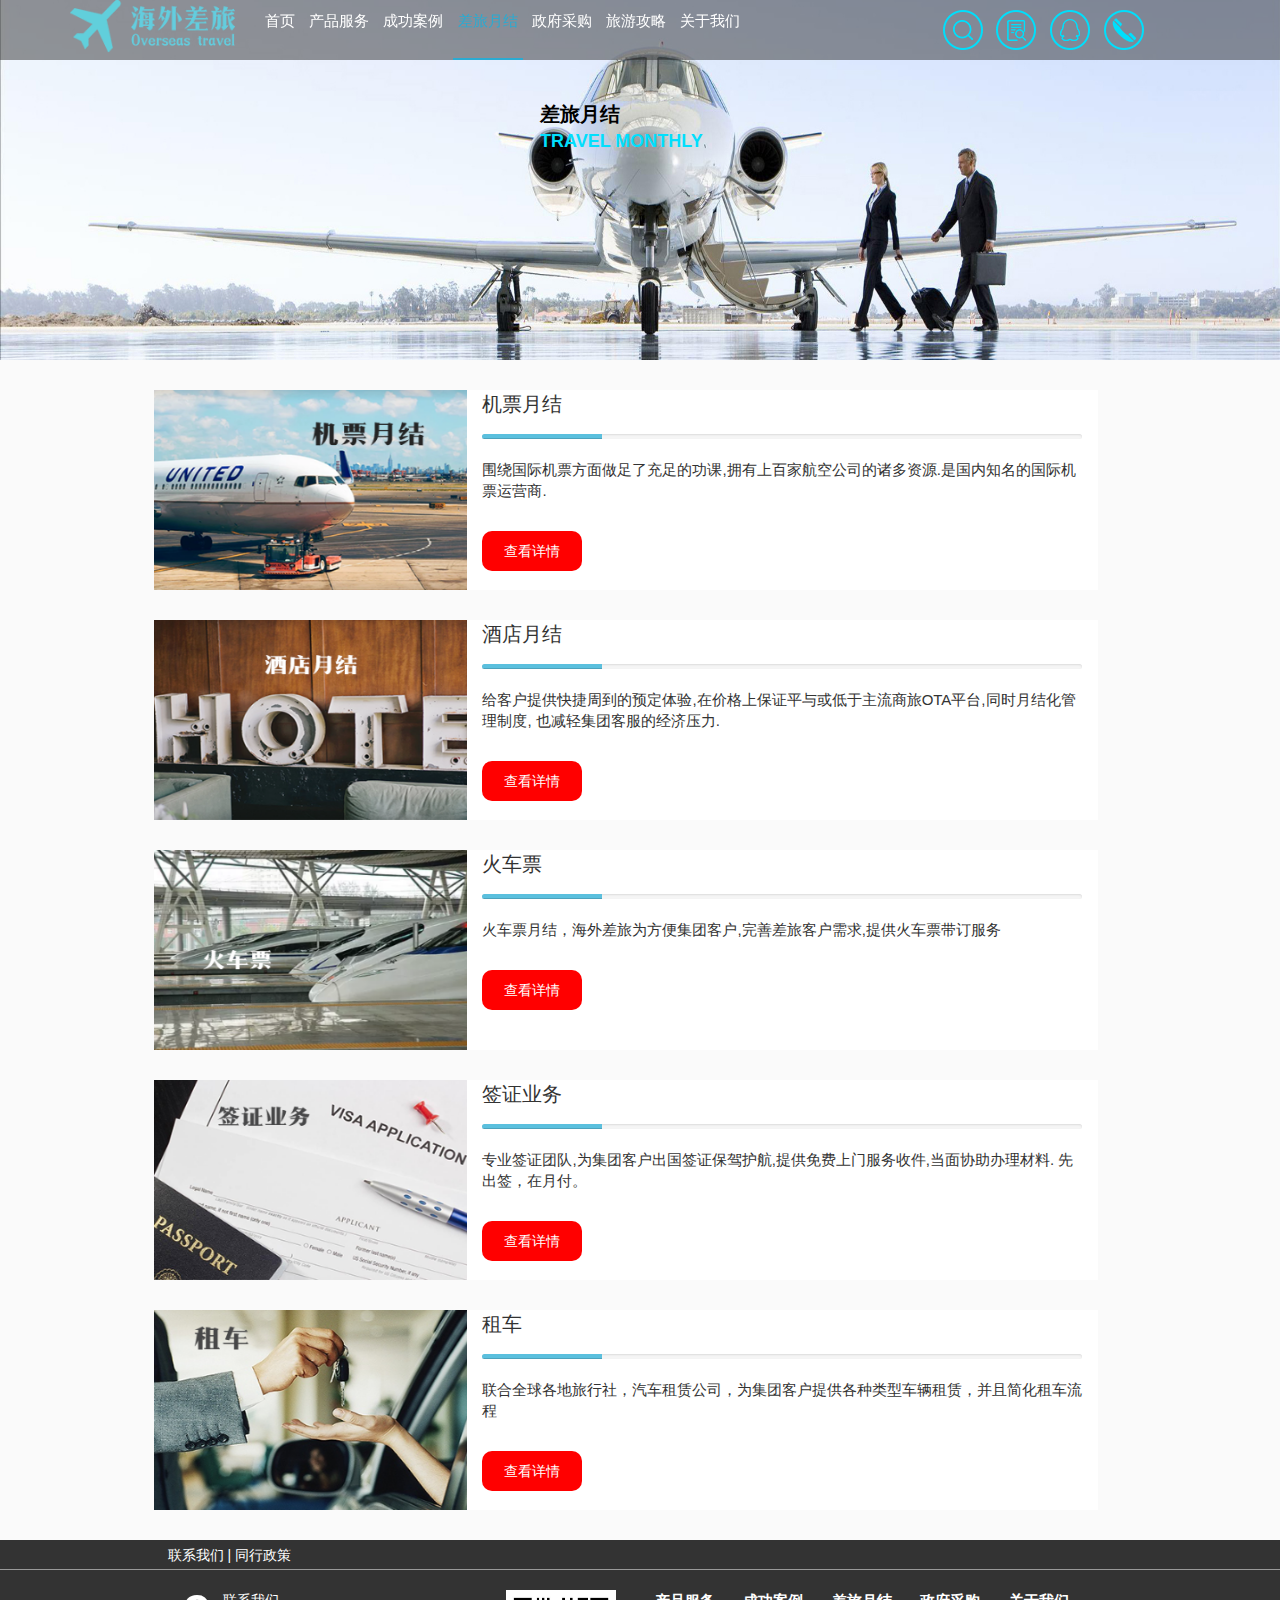
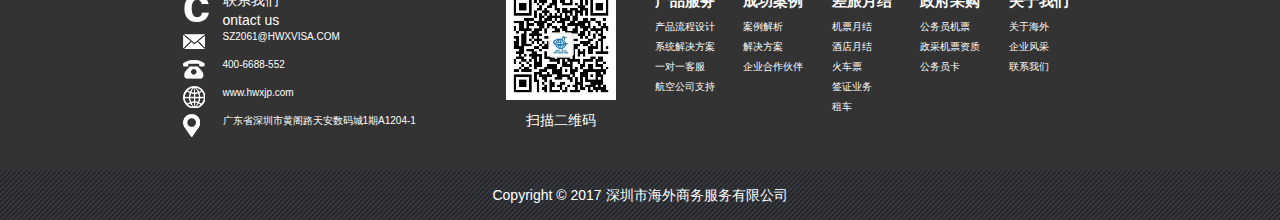
<file: SuccessCase.html>
<!DOCTYPE html>
<html>

	<head>
		<meta charset="UTF-8">
		<title></title>
		<link rel="stylesheet" href="css/Success.css" />
		<link rel="stylesheet" href="css/bootstrap.css" />
		<script type="text/javascript" src="js/jquery-2.1.0.js"></script>
		<script type="text/javascript" src="js/bootstrap.js"></script>
		<script type="text/javascript" src="js/Success.js"></script>
	</head>

	<body style="background-color: #FAFAFA;">
		<header>
			<div class="container">
				<div class="row clearFix">
					<img src="img/logo.png" class="pull-left col-sm-2 col-md-2 col-lg-2 col-xs-4 " />
					<ul class="list-unstyled pull-left list-inline col-lg-7 top1 hidden-xs">
						<li class="shouye">
							<a href="index.html" class="text-muted">首页</a>
						</li>
						<li class="canpin">
							<a href="Product.html" class="text-muted">产品服务</a>
						</li>
						<li class="anli">
							<a href="DetailsOfSuccess.html" class="text-muted">成功案例</a>
						</li>
						<li class="chalv">
							<a href="SuccessCase.html" class="text-muted">差旅月结</a>
						</li>
						<li class="caigou">
							<a href="government.html" class="text-muted">政府采购</a>
						</li>
						<li class="gonglue">
							<a href="Tourism.html" class="text-muted">旅游攻略</a>
						</li>
						<li class="women">
							<a href="AboutUs.html" class="text-muted">关于我们</a>
						</li>
					</ul>

					<ul class="list-unstyled list-inline pull-left col-lg-3 hidden-sm hidden-xs hidden-md top2">
						<li class="li1">
							<img src="img/2.png" />
						</li>
						<li class="li2">
							<img src="img/3.png" />
						</li>
						<li class="li3">
							<img src="img/4.png" />
						</li>
						<li class="li4">
							<img src="img/5.png" />
						</li>
					</ul>
					<div class="pull-right yi hidden visible-xs-block">
						<img src="img/iconfont-daohangliebiao.png" />
					</div>
					<ul class="pull-left t1 hidden-lg hidden-md hidden-sm" style="width:100%; list-style: none;">
						<li class="san shouye">
							<a href="index.html" class="text-muted">首页</a>

						</li>
						<li class="san canpin">
							<a href="Product.html" class="text-muted">产品服务</a>
						</li>
						<li class="san anli">
							<a href="DetailsOfSuccess.html" class="text-muted">成功案例</a>
						</li>
						<li class="san chalv">
							<a href="SuccessCase.html" class="text-muted">差旅月结</a>
						</li>
						<li class="san caigou">
							<a href="government.html" class="text-muted">政府采购</a>
						</li>
						<li class="san gonglue">
							<a href="Tourism.html" class="text-muted">旅游攻略</a>
						</li>
						<li class="san women">
							<a href="AboutUs.html" class="text-muted">关于我们</a>
						</li>
					</ul>
				</div>
		</header>

		<div class="beijin">
			<div class="ko1"></div>
			<div class="ziti">
				<div class="hei"><b>差旅月结</b></div>
				<div class="lan"><b>TRAVEL MONTHLY</b></div>
			</div>
		</div>
		<div class="ko2"></div>
		<div class="container">
			<div class="row">
				<div class="col-lg-1 col-md-1 col-sm-1 col-xs-0"></div>
				<div class="col-lg-10 col-md-10 col-sm-10 col-xs-12">
					<div class="aa1 row">
						<div class="col-lg-4 col-md-4 col-sm-4 col-xs-4 aa2">
							<img src="img/截图 2018-06-14 11.40.27.png" class="aa2img" />
							<img src="img/circlemore.png" class="aa2img aa3" />
						</div>
						<div class="col-lg-8 col-md-8 col-sm-8 col-xs-8 trr">
							<div class="aa4" style="font-size: 20px;">机票月结</div>
							<div class="progress" style="margin-top: 15px;">
								<div class="progress-bar progress-bar-info aaaa" role="progressbar" aria-valuenow="60" aria-valuemin="0" aria-valuemax="100" style="width: 20%;">
								</div>
							</div>
							<div class="aa4 hidden-xs" style="font-size: 15px;">
								围绕国际机票方面做足了充足的功课,拥有上百家航空公司的诸多资源.是国内知名的国际机票运营商.
							</div>
							<div class="aa4 hidden-lg hidden-md hidden-sm" style="font-size: 10px; margin-top: -15px;">
								围绕国际机票方面做足了充足的功课,拥有上百家航空公司的诸多资源.是国内知名的国际机票运营商.
							</div>
							<div class="hidden-xs" style="width: 100%; height: 30px;"></div>
							<div class="hidden-md hidden-lg hidden-sm" style="width: 100%; height: 10px;"></div>
							<button type="button">查看详情</button>
						</div>
					</div>
				</div>
			</div>
			<div class="ko2"></div>
			<div class="row">
				<div class="col-lg-1 col-md-1 col-sm-1 col-xs-0"></div>
				<div class="col-lg-10 col-md-10 col-sm-10 col-xs-12">
					<div class="aa1 row">
						<div class="col-lg-4 col-md-4 col-sm-4 col-xs-4 aa2">
							<img src="img/截图 2018-06-14 14.58.29.png" class="aa2img" />
							<img src="img/circlemore.png" class="aa2img aa3" />
						</div>
						<div class="col-lg-8 col-md-8 col-sm-8 col-xs-8">
							<div class="aa4" style="font-size: 20px;">酒店月结</div>
							<div class="progress" style="margin-top: 15px;">
								<div class="progress-bar progress-bar-info aaaa" role="progressbar" aria-valuenow="60" aria-valuemin="0" aria-valuemax="100" style="width: 20%;">
								</div>
							</div>
							<div class="aa4 hidden-xs" style="font-size: 15px;">
								给客户提供快捷周到的预定体验,在价格上保证平与或低于主流商旅OTA平台,同时月结化管理制度, 也减轻集团客服的经济压力.
							</div>
							<div class="aa4 hidden-lg hidden-md hidden-sm" style="font-size: 10px; margin-top: -15px;">
								给客户提供快捷周到的预定体验,在价格上保证平与或低于主流商旅OTA平台,同时月结化管理制度, 也减轻集团客服的经济压力.
							</div>
							<div class="hidden-xs" style="width: 100%; height: 30px;"></div>
							<div class="hidden-md hidden-lg hidden-sm" style="width: 100%; height: 2px;"></div>
							<button type="button">查看详情</button>
						</div>
					</div>
				</div>
			</div>
			<div class="ko2"></div>
			<div class="row">
				<div class="col-lg-1 col-md-1 col-sm-1 col-xs-0"></div>
				<div class="col-lg-10 col-md-10 col-sm-10 col-xs-12">
					<div class="aa1 row">
						<div class="col-lg-4 col-md-4 col-sm-4 col-xs-4 aa2">
							<img src="img/截图 2018-06-14 14.58.40.png" class="aa2img" />
							<img src="img/circlemore.png" class="aa2img aa3" />
						</div>
						<div class="col-lg-8 col-md-8 col-sm-8 col-xs-8">
							<div class="aa4" style="font-size: 20px;">火车票</div>
							<div class="progress" style="margin-top: 15px;">
								<div class="progress-bar progress-bar-info aaaa" role="progressbar" aria-valuenow="60" aria-valuemin="0" aria-valuemax="100" style="width: 20%;">
								</div>
							</div>
							<div class="aa4 hidden-xs" style="font-size: 15px;">
								火车票月结，海外差旅为方便集团客户,完善差旅客户需求,提供火车票带订服务
							</div>
							<div class="aa4 hidden-lg hidden-md hidden-sm" style="font-size: 10px; margin-top: -15px;">
								火车票月结，海外差旅为方便集团客户,完善差旅客户需求,提供火车票带订服务
							</div>
							<div class="hidden-xs" style="width: 100%; height: 30px;"></div>
							<div class="hidden-md hidden-lg hidden-sm" style="width: 100%; height: 2px;"></div>
							<button type="button">查看详情</button>
						</div>
					</div>
				</div>
			</div>
			<div class="ko2"></div>
			<div class="row">
				<div class="col-lg-1 col-md-1 col-sm-1 col-xs-0"></div>
				<div class="col-lg-10 col-md-10 col-sm-10 col-xs-12">
					<div class="aa1 row">
						<div class="col-lg-4 col-md-4 col-sm-4 col-xs-4 aa2">
							<img src="img/截图 2018-06-14 14.58.47.png" class="aa2img" />
							<img src="img/circlemore.png" class="aa2img aa3" />
						</div>
						<div class="col-lg-8 col-md-8 col-sm-8 col-xs-8">
							<div class="aa4" style="font-size: 20px;">签证业务</div>
							<div class="progress" style="margin-top: 15px;">
								<div class="progress-bar progress-bar-info aaaa" role="progressbar" aria-valuenow="60" aria-valuemin="0" aria-valuemax="100" style="width: 20%;">
								</div>
							</div>
							<div class="aa4 hidden-xs" style="font-size: 15px;">
								专业签证团队,为集团客户出国签证保驾护航,提供免费上门服务收件,当面协助办理材料. 先出签，在月付。
							</div>
							<div class="aa4 hidden-lg hidden-md hidden-sm" style="font-size: 10px; margin-top: -15px;">
								专业签证团队,为集团客户出国签证保驾护航,提供免费上门服务收件,当面协助办理材料. 先出签，在月付。
							</div>
							<div class="hidden-xs" style="width: 100%; height: 30px;"></div>
							<div class="hidden-md hidden-lg hidden-sm" style="width: 100%; height: 2px;"></div>
							<button type="button">查看详情</button>
						</div>
					</div>
				</div>
			</div>
			<div class="ko2"></div>
			<div class="row">
				<div class="col-lg-1 col-md-1 col-sm-1 col-xs-0"></div>
				<div class="col-lg-10 col-md-10 col-sm-10 col-xs-12">
					<div class="aa1 row">
						<div class="col-lg-4 col-md-4 col-sm-4 col-xs-4 aa2">
							<img src="img/截图 2018-06-14 14.59.08.png" class="aa2img" />
							<img src="img/circlemore.png" class="aa2img aa3" />
						</div>
						<div class="col-lg-8 col-md-8 col-sm-8 col-xs-8">
							<div class="aa4" style="font-size: 20px;">租车</div>
							<div class="progress" style="margin-top: 15px;">
								<div class="progress-bar progress-bar-info aaaa" role="progressbar" aria-valuenow="60" aria-valuemin="0" aria-valuemax="100" style="width: 20%;">
								</div>
							</div>
							<div class="aa4 hidden-xs" style="font-size: 15px;">
								联合全球各地旅行社，汽车租赁公司，为集团客户提供各种类型车辆租赁，并且简化租车流程
							</div>
							<div class="aa4 hidden-lg hidden-md hidden-sm" style="font-size: 10px; margin-top: -15px;">
								联合全球各地旅行社，汽车租赁公司，为集团客户提供各种类型车辆租赁，并且简化租车流程
							</div>
							<div class="hidden-xs" style="width: 100%; height: 30px;"></div>
							<div class="hidden-md hidden-lg hidden-sm" style="width: 100%; height: 2px;"></div>
							<button type="button">查看详情</button>
						</div>
					</div>
				</div>
			</div>
		</div>
		<div class="ko2"></div>
		<div class="aa5">
			<div class="container">
				<div class="row">
					<div class="col-lg-1 col-md-1 col-sm-1 col-xs-0"></div>
					<div class="col-lg-10 col-md-10 col-sm-10 col-xs-12">
						<div style="color: #FFFFFF; margin-top: 5px; cursor: pointer;">联系我们 | 同行政策</div>
					</div>
				</div>
			</div>
		</div>
		<div class="aa6">
			<div class="container">
				<div class="row">
					<div class="col-lg-1 col-md-1 col-sm-1 col-xs-0"></div>
					<div class="col-lg-10 col-md-10 col-sm-10 col-xs-12">
						<div style="width: 100%; height: 20px;"></div>
						<div class="aa7 pull-left col-lg-4 col-md-9 col-sm-8 col-xs-8">
							<div class="aa10">
								<div class="aa10zuo pull-left"><b>c</b></div>
								<div class="aa10you pull-left">
									<div class="aa12">联系我们</div>
									<div class="aa12">ontact us</div>
								</div>
							</div>
							<div class="aa11">
								<div class="aa13 pull-left">
									<img src="img/footemail.png" />
								</div>
								<div class="aa14 pull-left">
									SZ2061@HWXVISA.COM
								</div>
							</div>
							<div class="aa11">
								<div class="aa13 pull-left">
									<img src="img/footphone.png" />
								</div>
								<div class="aa14 pull-left">
									400-6688-552
								</div>
							</div>
							<div class="aa11">
								<div class="aa13 pull-left">
									<img src="img/footie.png" />
								</div>
								<div class="aa14 pull-left">
									www.hwxjp.com
								</div>
							</div>
							<div class="aa11">
								<div class="aa13 pull-left">
									<img src="img/footadress.png" />
								</div>
								<div class="aa14 pull-left" style="height: 60px;">
									广东省深圳市黄阁路天安数码城1期A1204-1
								</div>
							</div>
						</div>
						<div class="aa8 pull-left col-lg-2 col-md-3 col-sm-4 col-xs-4">
							<div class="aa15">
								<img src="img/5982d160820cd.jpg" />
							</div>
							<div style="width: 100%; height: 10px;"></div>
							<div class="text-center">扫描二维码</div>
						</div>
						<div class="aa9 pull-left col-lg-6 hidden-md hidden-sm hidden-xs">
							<div class="aa16 pull-left">
								<div class="aa17"><b>产品服务</b></div>
								<div class="aa18">产品流程设计</div>
								<div class="aa18">系统解决方案</div>
								<div class="aa18">一对一客服</div>
								<div class="aa18">航空公司支持</div>
							</div>
							<div class="aa16 pull-left">
								<div class="aa17"><b>成功案例</b></div>
								<div class="aa18">案例解析</div>
								<div class="aa18">解决方案</div>
								<div class="aa18">企业合作伙伴</div>
							</div>
							<div class="aa16 pull-left">
								<div class="aa17"><b>差旅月结</b></div>
								<div class="aa18">机票月结</div>
								<div class="aa18">酒店月结</div>
								<div class="aa18">火车票</div>
								<div class="aa18">签证业务</div>
								<div class="aa18">租车</div>
							</div>
							<div class="aa16 pull-left">
								<div class="aa17"><b>政府采购</b></div>
								<div class="aa18">公务员机票</div>
								<div class="aa18">政采机票资质</div>
								<div class="aa18">公务员卡</div>
							</div>
							<div class="aa16 pull-left">
								<div class="aa17"><b>关于我们</b></div>
								<div class="aa18">关于海外</div>
								<div class="aa18">企业风采</div>
								<div class="aa18">联系我们</div>
							</div>
						</div>
					</div>
				</div>
			</div>
		</div>
		<div class="aa19">
			<div class="text-center">Copyright © 2017 深圳市海外商务服务有限公司</div>
		</div>
	</body>

</html>
</file>
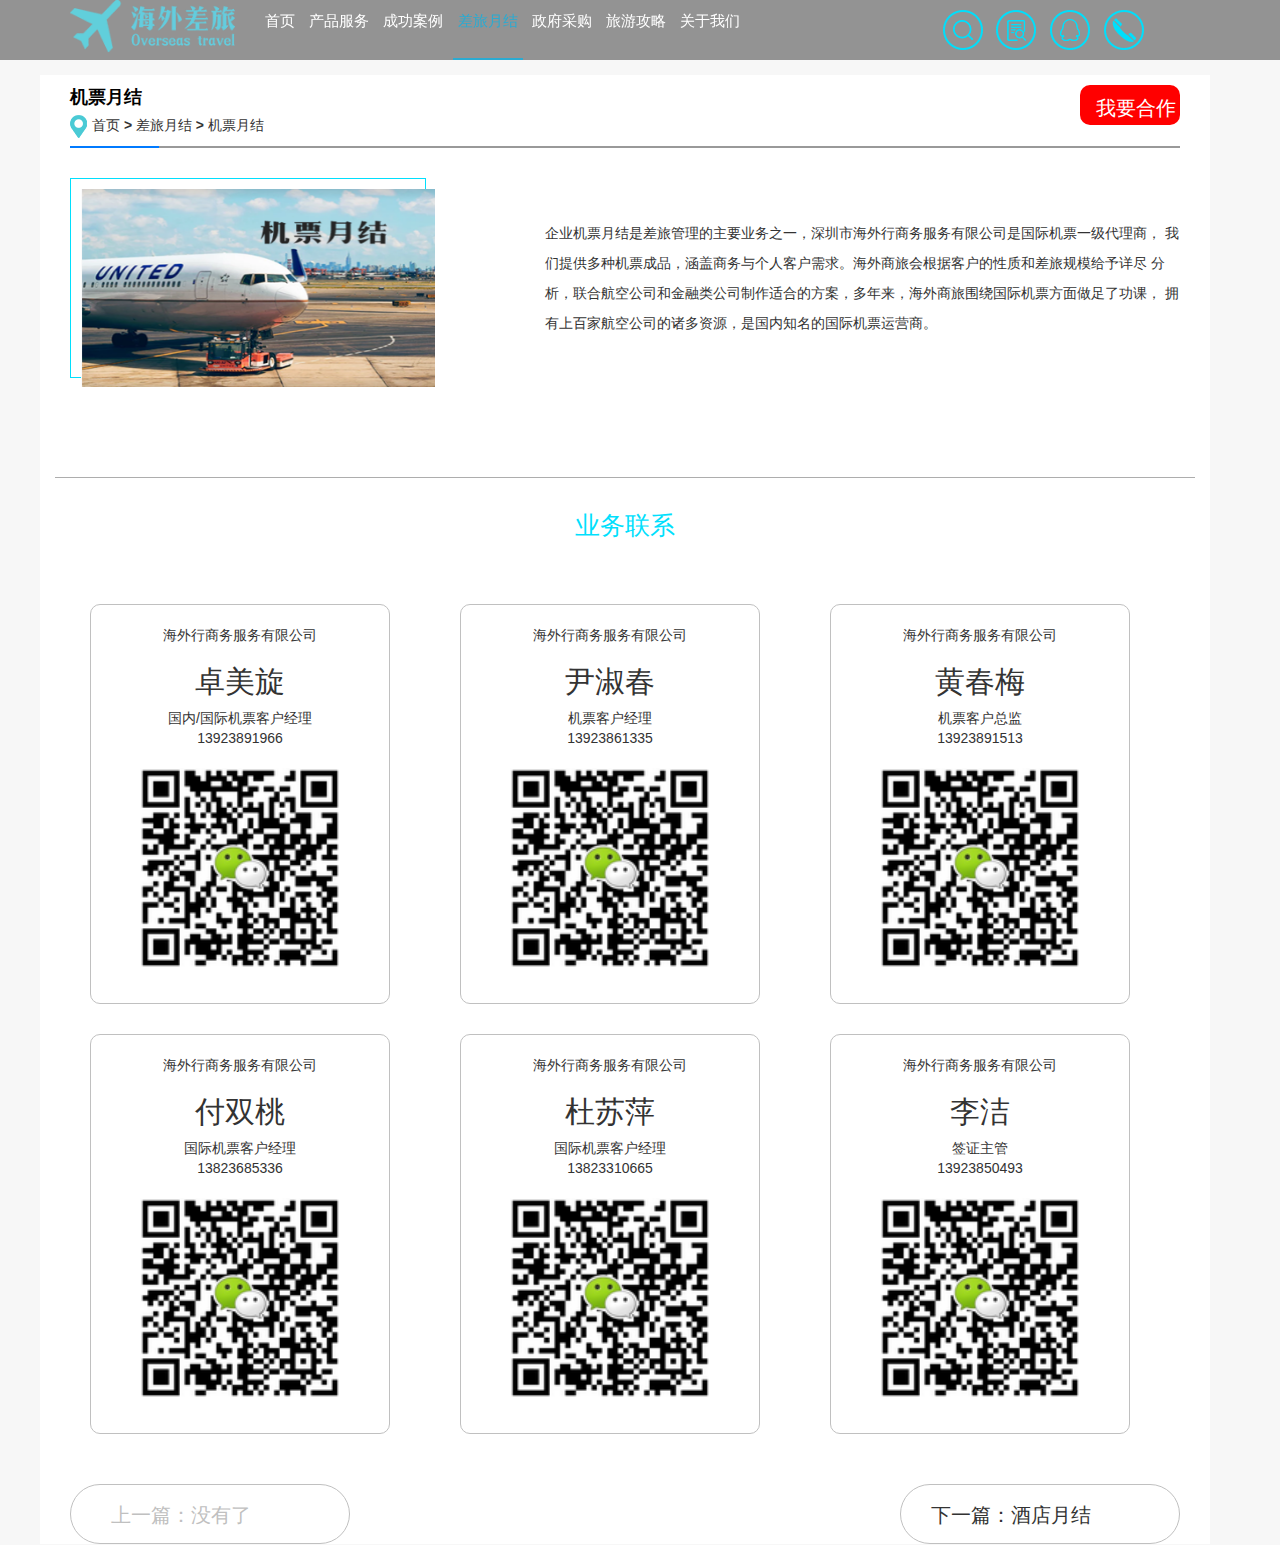
<file: SuccessDetails.html>
<!DOCTYPE html>
<html>

	<head>
		<meta charset="UTF-8">
		<title></title>
		<link rel="stylesheet" href="css/bootstrap.css" />
		<link rel="stylesheet" href="css/SuccessDetails.css" />
		<script type="text/javascript" src="js/jquery-2.1.0.js"></script>
		<script type="text/javascript" src="js/bootstrap.js"></script>
		<script type="text/javascript" src="js/SuccessDetails.js" ></script>
	</head>

	<body style="background: #F7F7F7;">
		<header>
			<div class="container">
				<div class="row clearFix">
					<img src="img/logo.png" class="pull-left col-sm-2 col-md-2 col-lg-2 col-xs-4 " />
					<ul class="list-unstyled pull-left list-inline col-lg-7 top1 hidden-xs">
						<li class="shouye">
							<a href="index.html" class="text-muted">首页</a>
						</li>
						<li class="canpin">
							<a href="Product.html" class="text-muted">产品服务</a>
						</li>
						<li class="anli">
							<a href="DetailsOfSuccess.html" class="text-muted">成功案例</a>
						</li>
						<li class="chalv">
							<a href="SuccessCase.html" class="text-muted">差旅月结</a>
						</li>
						<li class="caigou">
							<a href="government.html" class="text-muted">政府采购</a>
						</li>
						<li class="gonglue">
							<a href="Tourism.html" class="text-muted">旅游攻略</a>
						</li>
						<li class="women">
							<a href="AboutUs.html" class="text-muted">关于我们</a>
						</li>
					</ul>

					<ul class="list-unstyled list-inline pull-left col-lg-3 hidden-sm hidden-xs hidden-md top2">
						<li class="li1">
							<img src="img/2.png" />
						</li>
						<li class="li2">
							<img src="img/3.png" />
						</li>
						<li class="li3">
							<img src="img/4.png" />
						</li>
						<li class="li4">
							<img src="img/5.png" />
						</li>
					</ul>
					<div class="pull-right yi hidden visible-xs-block">
						<img src="img/iconfont-daohangliebiao.png" />
					</div>
					<ul class="pull-left t1 hidden-lg hidden-md hidden-sm" style="width:100%; list-style: none;">
						<li class="san shouye">
							<a href="index.html" class="text-muted">首页</a>

						</li>
						<li class="san canpin">
							<a href="Product.html" class="text-muted">产品服务</a>
						</li>
						<li class="san anli">
							<a href="DetailsOfSuccess.html" class="text-muted">成功案例</a>
						</li>
						<li class="san chalv">
							<a href="SuccessCase.html" class="text-muted">差旅月结</a>
						</li>
						<li class="san caigou">
							<a href="government.html" class="text-muted">政府采购</a>
						</li>
						<li class="san gonglue">
							<a href="Tourism.html" class="text-muted">旅游攻略</a>
						</li>
						<li class="san women">
							<a href="AboutUs.html" class="text-muted">关于我们</a>
						</li>
					</ul>
				</div>
		</header>
		
		<div style="width: 100%; height: 75px;"></div>
		<div class="container">
			<div class="row">
				<div class="row col-lg-12 col-sm-12 col-md-12 col-xs-12" style="background: #FFFFFF;">
					<div style="width: 100%; height: 10px;"></div>
					<div class="col-lg-6">
						<div class="xiang1"><b>机票月结</b></div>
						<div class="xiang2">
							<img src="img/adressico.png" class="pull-left" />
							<div class="xiang3 pull-left">首页 <b> > </b>差旅月结<b> > </b>机票月结</div>
						</div>
					</div>
					<div class="col-lg-6">
						<button type="button" class="pull-right btn btn-primary btn-lg button1" data-toggle="modal" data-target="#myModal">我要合作</button>
					</div>
					<div class="col-lg-12 col-md-12 col-sm-12 col-xs-12">
						<div class="pull-left xiang4"></div>
						<div class="pull-left xiang5"></div>
					</div>
					<div class="col-lg-12 col-md-12 col-sm-12 col-xs-12" style="height: 30px;"></div>
					<div class="col-lg-5 col-md-5 col-sm-4 col-xs-12 pull-left">
						<div class="xiang6"><img src="img/截图 2018-06-14 11.40.27.png" /></div>
					</div>
					<div class="ko3 hidden-lg hidden-md hidden-sm"></div>
					<div class="col-lg-7 col-md-7 col-sm-8 col-xs-12 pull-left xiang7">
						<div class="ko3"></div>
						企业机票月结是差旅管理的主要业务之一，深圳市海外行商务服务有限公司是国际机票一级代理商， 我们提供多种机票成品，涵盖商务与个人客户需求。海外商旅会根据客户的性质和差旅规模给予详尽 分析，联合航空公司和金融类公司制作适合的方案，多年来，海外商旅围绕国际机票方面做足了功课， 拥有上百家航空公司的诸多资源，是国内知名的国际机票运营商。
					</div>
					<div class="col-lg-12 col-md-12 col-sm-12 col-xs-12 xiang8"></div>
					<div class="col-lg-12 col-md-12 col-sm-12 col-xs-12 ko4"></div>
					<div class="text-center col-lg-12 col-md-12 col-sm-12 col-xs-12 t2">业务联系</div>
					<div class="col-lg-12 col-md-12 col-sm-12 col-xs-12 ko4"></div>
					<div class="col-lg-12 col-md-12 col-sm-12 col-xs-12 row">
						<div class="col-lg-4 col-md-4 col-sm-6 col-xs-12">
							<div class="ko4"></div>
							<div class="xiang9">
								<div class="ko5"></div>
								<div class="text-center">海外行商务服务有限公司</div>
								<div class="text-center">
									<h2>卓美旋</h2></div>
								<div class="text-center">国内/国际机票客户经理</div>
								<div class="text-center">13923891966</div>
								<div class="ko5"></div>
								<div class="xiang11">
									<img src="img/t1.png" />
								</div>
							</div>
						</div>
						<div class="col-lg-4 col-md-4 col-sm-6 col-xs-12">
							<div class="ko4"></div>
							<div class="xiang9">
								<div class="ko5"></div>
								<div class="text-center">海外行商务服务有限公司</div>
								<div class="text-center">
									<h2>尹淑春</h2></div>
								<div class="text-center">机票客户经理</div>
								<div class="text-center">13923861335</div>
								<div class="ko5"></div>
								<div class="xiang11">
									<img src="img/t1.png" />
								</div>
							</div>
						</div>
						<div class="col-lg-4 col-md-4 col-sm-6 col-xs-12">
							<div class="ko4"></div>
							<div class="xiang9">
								<div class="ko5"></div>
								<div class="text-center">海外行商务服务有限公司</div>
								<div class="text-center">
									<h2>黄春梅</h2></div>
								<div class="text-center">机票客户总监</div>
								<div class="text-center">13923891513</div>
								<div class="ko5"></div>
								<div class="xiang11">
									<img src="img/t1.png" />
								</div>
							</div>
						</div>
						<div class="col-lg-4 col-md-4 col-sm-6 col-xs-12">
							<div class="ko4"></div>
							<div class="xiang9">
								<div class="ko5"></div>
								<div class="text-center">海外行商务服务有限公司</div>
								<div class="text-center">
									<h2>付双桃</h2></div>
								<div class="text-center">国际机票客户经理</div>
								<div class="text-center">13823685336</div>
								<div class="ko5"></div>
								<div class="xiang11">
									<img src="img/t1.png" />
								</div>
							</div>
						</div>
						<div class="col-lg-4 col-md-4 col-sm-6 col-xs-12">
							<div class="ko4"></div>
							<div class="xiang9">
								<div class="ko5"></div>
								<div class="text-center">海外行商务服务有限公司</div>
								<div class="text-center">
									<h2>杜苏萍</h2></div>
								<div class="text-center">国际机票客户经理</div>
								<div class="text-center">13823310665</div>
								<div class="ko5"></div>
								<div class="xiang11">
									<img src="img/t1.png" />
								</div>
							</div>
						</div>
						<div class="col-lg-4 col-md-4 col-sm-6 col-xs-12">
							<div class="ko4"></div>
							<div class="xiang9">
								<div class="ko5"></div>
								<div class="text-center">海外行商务服务有限公司</div>
								<div class="text-center">
									<h2>李洁</h2></div>
								<div class="text-center">签证主管</div>
								<div class="text-center">13923850493</div>
								<div class="ko5"></div>
								<div class="xiang11">
									<img src="img/t1.png" />
								</div>
							</div>
						</div>
					</div>
					<div class="col-lg-6 col-md-6 col-sm-6 hidden-xs">
						<div class="ko6"></div>
						<div class="xiang12" style="color: #C0C0C0;">
							<div class="xiang13 text-center">上一篇：没有了</div>
						</div>
					</div>
					<div class="col-lg-6 col-md-6 col-sm-6 hidden-xs">
						<div class="ko6"></div>
						<div class="xiang14 pull-right" style="cursor: pointer;">
							<div class="xiang13 text-center">下一篇：酒店月结</div>
						</div>
					</div>

					<div class="col-xs-6 hidden-md hidden-lg hidden-sm">
						<div class="ko6"></div>
						<div class="xiang12" style="color: #C0C0C0;">
							<div class="xiang13 text-center">上一篇：没有了</div>
						</div>
					</div>
					<div class="col-xs-6 hidden-md hidden-lg hidden-sm">
						<div class="ko6"></div>
						<div class="xiang14 pull-right" style="cursor: pointer;">
							<div class="xiang13 text-center">下一篇：酒店月结</div>
						</div>
					</div>

					<!-- Modal -->
					<div class="modal fade" id="myModal" tabindex="-1" role="dialog" aria-labelledby="myModalLabel">
						<div class="modal-dialog" role="document">
							<div class="modal-content" style="margin-top: 80px;">
								<div class="modal-header tq1">
									<button type="button" class="close" data-dismiss="modal" aria-label="Close"><span aria-hidden="true">&times;</span></button>
									<h4 class="modal-title hidden-xs" id="myModalLabel">欢迎给我们留言,热线电话:2755-89330986</h4>
									<div class="modal-title hidden-lg hidden-md hidden-sm" id="myModalLabel">欢迎给我们留言,热线电话:2755-89330986</div>
								</div>
								<div class="modal-body row">
									<div class="zhe1">
										<div class="zhe3 pull-left">您的姓名:</div>
										<div class="zhe4 pull-left">
											<input type="text" />
										</div>
									</div>
									<div class="ko7"></div>
									<div class="zhe1">
										<div class="zhe3 pull-left">您的手机:</div>
										<div class="zhe4 pull-left">
											<input type="text" />
										</div>
									</div>
									<div class="ko7"></div>
									<div class="zhe1">
										<div class="zhe3 pull-left">您的邮箱:</div>
										<div class="zhe4 pull-left">
											<input type="text" />
										</div>
									</div>
									<div class="ko7"></div>
									<div class="zhe1">
										<div class="zhe3 pull-left">您的QQ:</div>
										<div class="zhe4 pull-left">
											<input type="text" />
										</div>
									</div>
									<div class="ko7"></div>
									<div class="zhe1">
										<div class="zhe3 pull-left">您的地址:</div>
										<div class="zhe4 pull-left">
											<input type="text" />
										</div>
									</div>
									<div class="ko7"></div>
									<div class="zhe1">
										<div class="zhe3 pull-left">合作项目:</div>
										<div class="zhe4 pull-left">
											<div class="tq3">
												<select>
													<option value="volvo"> 租车</option>
													<option value="saab"> 机票月结</option>
													<option value="opel"> 酒店月结</option>
													<option value="audi"> 火车票</option>
													<option value="audi"> 签证服务</option>
												</select>
											</div>
										</div>
									</div>
								</div>
								<div class="ko7"></div>
								<div class="zhe2">
									<div class="zhe3 zhe5 pull-left">留言内容:</div>
									<div class="zhe5 pull-left">留言内容:</div>
										<div class="zhe4 pull-left tq4" contenteditable="true"></div>
								</div>
								<div class="modal-footer">
									<div class="kan">
										<button type="button" class="btn btn-default" data-dismiss="modal">申请合作</button>
									</div>
								</div>

							</div>

						</div>
					</div>
				</div>
			</div>

		</div>
		</div>
		</div>
		
		</div>
		
	</body>

</html>
</file>
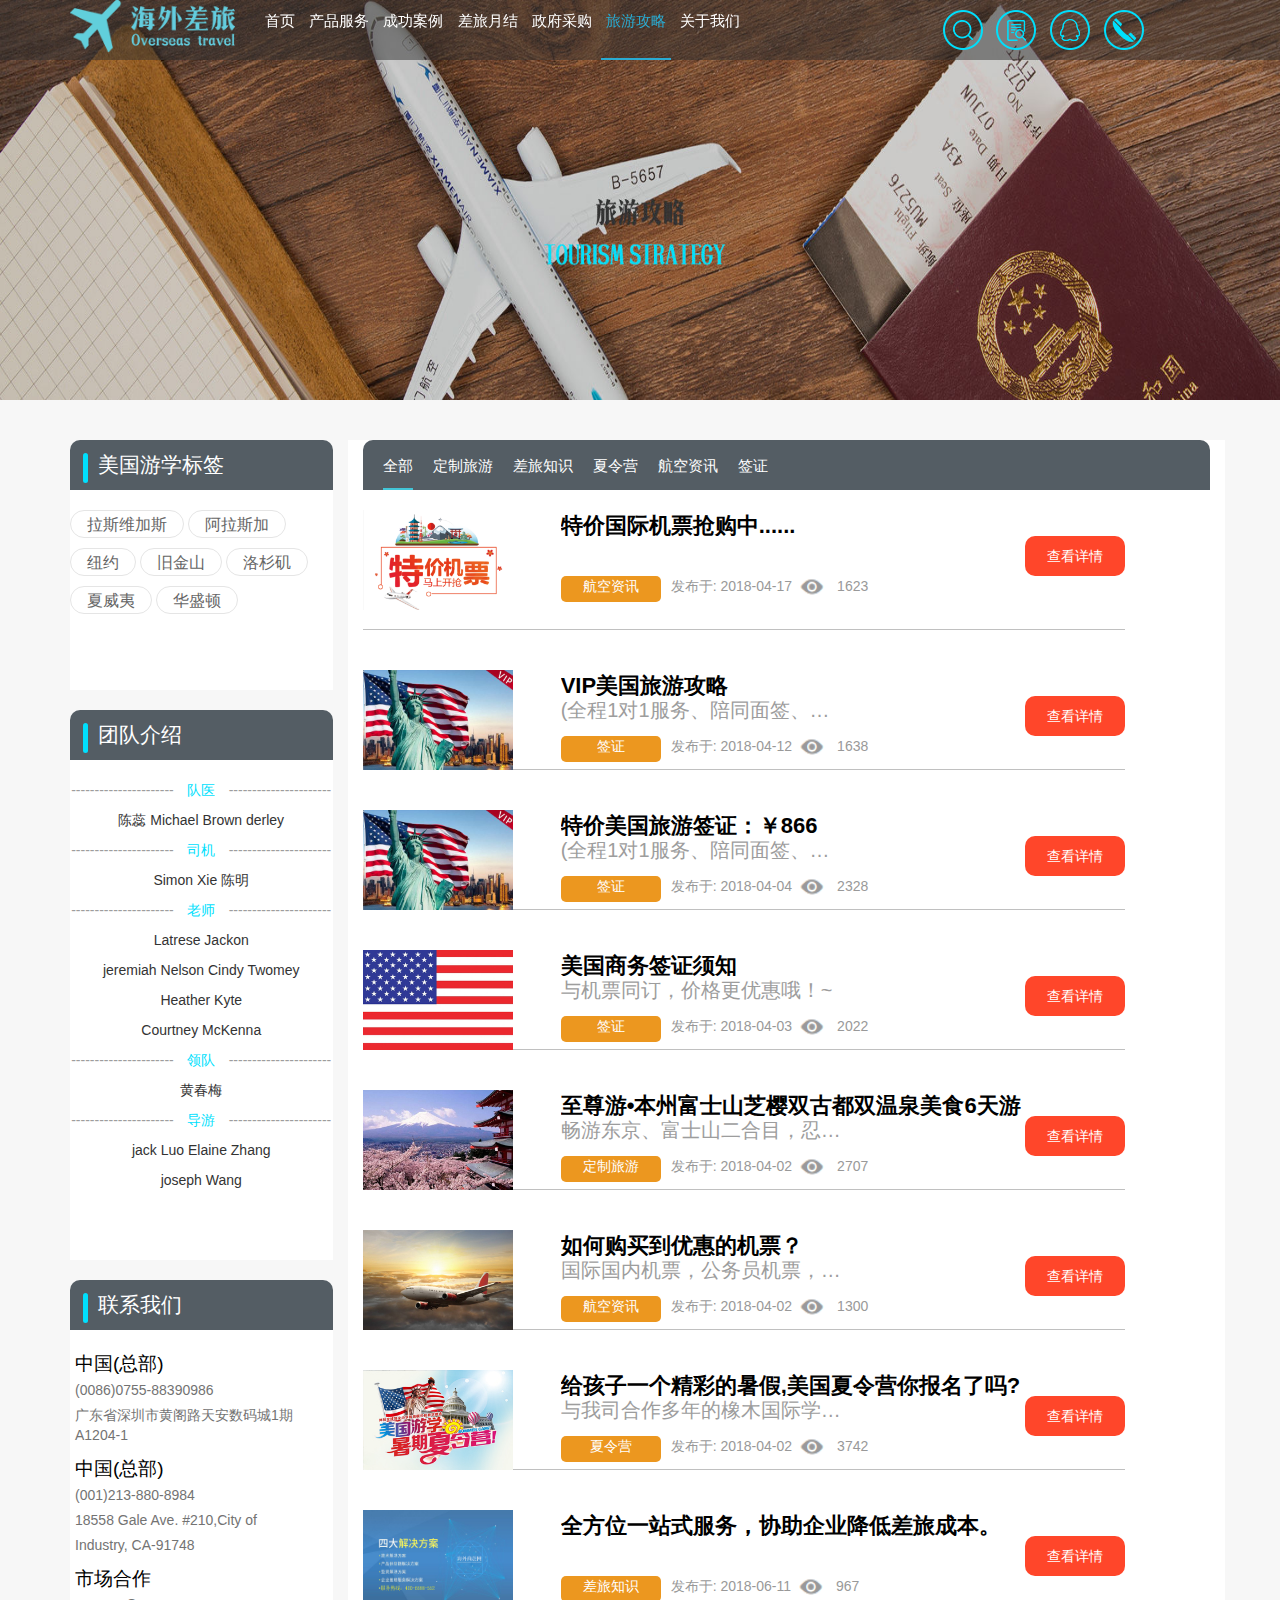
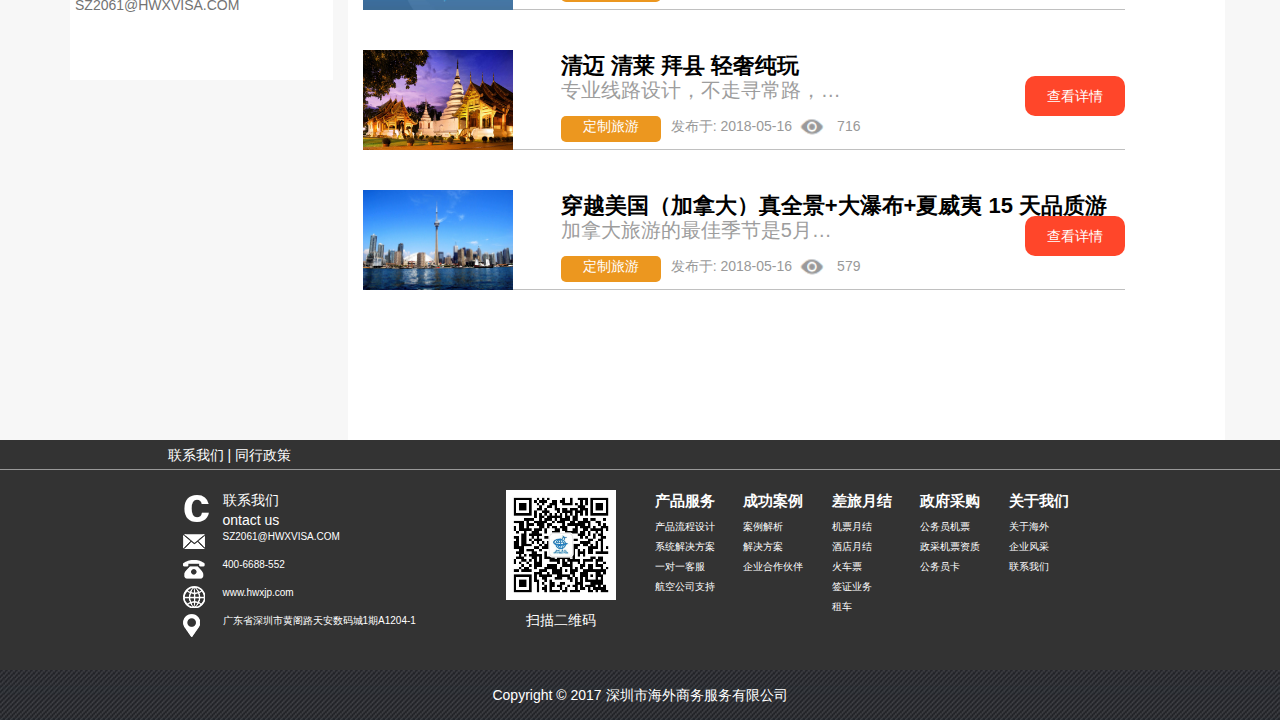
<file: Tourism.html>
<!DOCTYPE html>
<html>

	<head>
		<meta charset="UTF-8">
		<title></title>
		<meta name="viewport" content="width=device-width, initial-scale=1">
		<link rel="stylesheet" href="css/Tourism.css" />
		<link rel="stylesheet" href="css/bootstrap.css" />
		<script type="text/javascript" src="js/jquery-2.1.0.js"></script>
		<script type="text/javascript" src="js/bootstrap.js"></script>
		<script type="text/javascript" src="js/Tourism.js"></script>
	</head>

	<body style="background: #F7F7F7;">
		<!--顶部导航-->
		<header>
			<div class="container">
				<div class="row clearFix">
					<img src="img/logo.png" class="pull-left col-sm-2 col-md-2 col-lg-2 col-xs-4 " />
					<ul class="list-unstyled pull-left list-inline col-lg-7 top1 hidden-xs">
						<li class="shouye">
							<a href="index.html" class="text-muted">首页</a>
						</li>
						<li class="canpin">
							<a href="Product.html" class="text-muted">产品服务</a>
						</li>
						<li class="anli">
							<a href="DetailsOfSuccess.html" class="text-muted">成功案例</a>
						</li>
						<li class="chalv">
							<a href="SuccessCase.html" class="text-muted">差旅月结</a>
						</li>
						<li class="caigou">
							<a href="government.html" class="text-muted">政府采购</a>
						</li>
						<li class="gonglue">
							<a href="Tourism.html" class="text-muted">旅游攻略</a>
						</li>
						<li class="women">
							<a href="AboutUs.html" class="text-muted">关于我们</a>
						</li>
					</ul>

					<ul class="list-unstyled list-inline pull-left col-lg-3 hidden-sm hidden-xs hidden-md top2">
						<li class="li1">
							<img src="img/2.png" />
						</li>
						<li class="li2">
							<img src="img/3.png" />
						</li>
						<li class="li3">
							<img src="img/4.png" />
						</li>
						<li class="li4">
							<img src="img/5.png" />
						</li>
					</ul>
					<div class="pull-right yi hidden visible-xs-block">
						<img src="img/iconfont-daohangliebiao.png" />
					</div>
					<ul class="pull-left t1 hidden-lg hidden-md hidden-sm" style="width:100%; list-style: none;">
						<li class="san shouye">
							<a href="index.html" class="text-muted">首页</a>

						</li>
						<li class="san canpin">
							<a href="Product.html" class="text-muted">产品服务</a>
						</li>
						<li class="san anli">
							<a href="DetailsOfSuccess.html" class="text-muted">成功案例</a>
						</li>
						<li class="san chalv">
							<a href="SuccessCase.html" class="text-muted">差旅月结</a>
						</li>
						<li class="san caigou">
							<a href="government.html" class="text-muted">政府采购</a>
						</li>
						<li class="san gonglue">
							<a href="Tourism.html" class="text-muted">旅游攻略</a>
						</li>
						<li class="san women">
							<a href="AboutUs.html" class="text-muted">关于我们</a>
						</li>
					</ul>
				</div>
		</header>
		<!--主体内容-->
		<div class="goo1"></div>
		<div class="container">
			<div class="row">
				<div class="col-lg-12 col-md-12 col-sm-12 col-xs-12" style="height: 40px;"></div>
				<div class="col-lg-3 col-md-3 col-sm-3 col-xs-12">
					<div class="to1">
						<div style="width: 100%; height: 10px;"></div>
						<div class="to5">
							<div class="to3 pull-left hidden-xs hidden-sm"></div>
							<div class="pull-left to4 hidden-xs hidden-sm">美国游学标签</div>
							<div class="to7 pull-left hidden-lg hidden-md"></div>
							<div class="pull-left to8 hidden-lg hidden-md">美国游学标签</div>
						</div>
					</div>
					<div class="to6 hidden-sm">
						<div style="width: 100%;height: 20px;"></div>
						<a href="#">拉斯维加斯</a>
						<a href="#">阿拉斯加</a>
						<a href="#">纽约</a>
						<a href="#">旧金山</a>
						<a href="#">洛杉矶</a>
						<a href="#">夏威夷</a>
						<a href="#">华盛顿</a>
					</div>
					<div class="to66 hidden-lg hidden-md hidden-xs">
						<div style="width: 100%;height: 20px;"></div>
						<a href="#">拉斯维加斯</a>
						<a href="#">阿拉斯加</a>
						<a href="#">纽约</a>
						<a href="#">旧金山</a>
						<a href="#">洛杉矶</a>
						<a href="#">夏威夷</a>
						<a href="#">华盛顿</a>
					</div>
					<div style="width: 100%;height: 20px;"></div>
					<div class="to1">
						<div style="width: 100%; height: 10px;"></div>
						<div class="to5">
							<div class="to3 pull-left hidden-xs hidden-sm"></div>
							<div class="pull-left to4 hidden-xs hidden-sm">团队介绍</div>
							<div class="to7 pull-left hidden-lg hidden-md"></div>
							<div class="pull-left to8 hidden-lg hidden-md">团队介绍</div>
						</div>
					</div>
					<div class="to9">
						<div style="width: 100%;height: 20px;"></div>
						<div class="kuang">
							<div class="xunxian pull-left">-----------------------------------------</div>
							<div class="to9neirong pull-left">队医</div>
							<div class="xunxian pull-left">-----------------------------------------</div>
						</div>
						<div class="kuang"> 陈蕊 Michael Brown derley</div>
						<div class="kuang">
							<div class="xunxian pull-left">-----------------------------------------</div>
							<div class="to9neirong pull-left">司机</div>
							<div class="xunxian pull-left">-----------------------------------------</div>
						</div>
						<div class="kuang">Simon Xie 陈明</div>
						<div class="kuang">
							<div class="xunxian pull-left">-----------------------------------------</div>
							<div class="to9neirong pull-left">老师</div>
							<div class="xunxian pull-left">-----------------------------------------</div>
						</div>
						<div class="kuang"> Latrese Jackon</div>
						<div class="kuang">jeremiah Nelson Cindy Twomey</div>
						<div class="kuang">Heather Kyte</div>
						<div class="kuang">Courtney McKenna</div>
						<div class="kuang">
							<div class="xunxian pull-left">-----------------------------------------</div>
							<div class="to9neirong pull-left">领队</div>
							<div class="xunxian pull-left">-----------------------------------------</div>
						</div>
						<div class="kuang">黄春梅</div>
						<div class="kuang">
							<div class="xunxian pull-left">-----------------------------------------</div>
							<div class="to9neirong pull-left">导游</div>
							<div class="xunxian pull-left">-----------------------------------------</div>
						</div>
						<div class="kuang">jack Luo Elaine Zhang</div>
						<div class="kuang">joseph Wang</div>
					</div>
					<div class="to99 hidden-lg hidden-md hidden-xs">
						<div style="width: 100%;height: 20px;"></div>

					</div>

					<div style="width: 100%;height: 20px;"></div>
					<div class="to1">
						<div style="width: 100%; height: 10px;"></div>
						<div class="to5">
							<div class="to3 pull-left hidden-xs hidden-sm"></div>
							<div class="pull-left to4 hidden-xs hidden-sm">联系我们</div>
							<div class="to7 pull-left hidden-lg hidden-md"></div>
							<div class="pull-left to8 hidden-lg hidden-md">联系我们</div>
						</div>
					</div>
					<div class="to666">
						<div style="width: 100%;height: 20px;"></div>
						<div class="to10">中国(总部)</div>
						<div class="to10nei">(0086)0755-88390986</div>
						<div class="to10nei">广东省深圳市黄阁路天安数码城1期 A1204-1</div>
						<div style="width: 100%;height: 10px;"></div>
						<div class="to10">中国(总部)</div>
						<div class="to10nei">(001)213-880-8984 </div>
						<div class="to10nei">18558 Gale Ave. #210,City of</div>
						<div class="to10nei">Industry, CA-91748</div>
						<div style="width: 100%;height: 10px;"></div>
						<div class="to10">市场合作</div>
						<div class="to10nei">SZ2061@HWXVISA.COM</div>
					</div>
				</div>

				<div class="col-lg-9 col-md-9 col-sm-9 col-xs-12 tyt">
					<div class="to2">
						<div style="width: 100%; height: 15px;"></div>
						<div class="ka1">
							<div class="you1 pull-left">全部
								<div class="bian"></div>
							</div>
							<div class="you1 pull-left">定制旅游
								<div class="bian"></div>
							</div>
							<div class="you1 pull-left">差旅知识
								<div class="bian"></div>
							</div>
							<div class="you1 pull-left">夏令营
								<div class="bian"></div>
							</div>
							<div class="you1 pull-left">航空资讯
								<div class="bian"></div>
							</div>
							<div class="you1 pull-left">签证
								<div class="bian"></div>
							</div>
						</div>
						<div class="ka2">
							<div class="you2 pull-left">全部
								<div class="bian"></div>
							</div>
							<div class="you2 pull-left">定制旅游
								<div class="bian"></div>
							</div>
							<div class="you2 pull-left">差旅知识
								<div class="bian"></div>
							</div>
							<div class="you2 pull-left">夏令营
								<div class="bian"></div>
							</div>
							<div class="you2 pull-left">航空资讯
								<div class="bian"></div>
							</div>
							<div class="you2 pull-left">签证
								<div class="bian"></div>
							</div>
							
						</div>
						
					</div>
					<div class="da">
						<div class="xiao" style="width: 100%;" >
							<div class="xiao1">
								<div class="row">
									
									<div class="col-lg-3 col-md-3 col-sm-4 col-xs-12">
										<img src="img/la1.png" class="xiao2"/>
									</div>
									<div class="col-lg-9 col-md-9 col-sm-8 col-xs-12">
										<div class="xiao3"><b>特价国际机票抢购中......</b></div>
										<div class="xiao4">
											<div class="xiao8 pull-left"></div>
											<button type="button" class="pull-right">查看详情</button>
										</div>
										<div class="xiao5 text-center">
											<div class="xiao6 pull-left">航空资讯</div>
											<div class="xiao7 pull-left">发布于: 2018-04-17</div>
											<img src="img/tr2.png" class="pull-left" />
											<div class="xiao7 pull-left">1623</div>
										</div>
									</div>
									</div>
									</div>
									
									
									<div class="xiao1">
								<div class="row">
									<div class="col-lg-12 col-md-12 col-sm-12 col-xs-12" style="height: 20px;"></div>
									<div class="col-lg-3 col-md-3 col-sm-4 col-xs-12" >
										<img src="img/la2.jpg" class="xiao2"/>
									</div>
									<div class="col-lg-9 col-md-9 col-sm-8 col-xs-12">
										<div class="xiao3"><b>VIP美国旅游攻略</b></div>
										<div class="xiao4">
											<div class="xiao8 pull-left">(全程1对1服务、陪同面签、录取指纹 | 快速审核资料直…</div>
											<button type="button" class="pull-right">查看详情</button>
										</div>
										<div class="xiao5 text-center">
											<div class="xiao6 pull-left">签证 </div>
											<div class="xiao7 pull-left">发布于: 2018-04-12</div>
											<img src="img/tr2.png" class="pull-left" />
											<div class="xiao7 pull-left">1638</div>
										</div>
									</div>
									</div>
									</div>
									
									
									<div class="xiao1">
								<div class="row">
									<div class="col-lg-12 col-md-12 col-sm-12 col-xs-12" style="height: 20px;"></div>
									<div class="col-lg-3 col-md-3 col-sm-4 col-xs-12" >
										<img src="img/la2.jpg" class="xiao2"/>
									</div>
									<div class="col-lg-9 col-md-9 col-sm-8 col-xs-12">
										<div class="xiao3"><b>特价美国旅游签证：￥866</b></div>
										<div class="xiao4">
											<div class="xiao8 pull-left">(全程1对1服务、陪同面签、录取指纹 | 快速审核资料直…</div>
											<button type="button" class="pull-right">查看详情</button>
										</div>
										<div class="xiao5 text-center">
											<div class="xiao6 pull-left">签证</div>
											<div class="xiao7 pull-left">发布于: 2018-04-04</div>
											<img src="img/tr2.png" class="pull-left" />
											<div class="xiao7 pull-left">2328</div>
										</div>
									</div>
									</div>
									</div>
									
									
									
									<div class="xiao1">
								<div class="row">
									<div class="col-lg-12 col-md-12 col-sm-12 col-xs-12" style="height: 20px;"></div>
									<div class="col-lg-3 col-md-3 col-sm-4 col-xs-12" >
										<img src="img/la3.jpg" class="xiao2"/>
									</div>
									<div class="col-lg-9 col-md-9 col-sm-8 col-xs-12">
										<div class="xiao3"><b>美国商务签证须知</b></div>
										<div class="xiao4">
											<div class="xiao8 pull-left">与机票同订，价格更优惠哦！~ </div>
											<button type="button" class="pull-right">查看详情</button>
										</div>
										<div class="xiao5 text-center">
											<div class="xiao6 pull-left">签证</div>
											<div class="xiao7 pull-left">发布于: 2018-04-03</div>
											<img src="img/tr2.png" class="pull-left" />
											<div class="xiao7 pull-left">2022</div>
										</div>
									</div>
									</div>
									</div>
									
									
									<div class="xiao1">
								<div class="row">
									<div class="col-lg-12 col-md-12 col-sm-12 col-xs-12" style="height: 20px;"></div>
									<div class="col-lg-3 col-md-3 col-sm-4 col-xs-12" >
										<img src="img/la4.jpg" class="xiao2"/>
									</div>
									<div class="col-lg-9 col-md-9 col-sm-8 col-xs-12">
										<div class="xiao3"><b>至尊游•本州富士山芝樱双古都双温泉美食6天游</b></div>
										<div class="xiao4">
											<div class="xiao8 pull-left">畅游东京、富士山二合目，忍野八海、京都+奈良双古都、大阪…</div>
											<button type="button" class="pull-right">查看详情</button>
										</div>
										<div class="xiao5 text-center">
											<div class="xiao6 pull-left">定制旅游  </div>
											<div class="xiao7 pull-left">发布于: 2018-04-02</div>
											<img src="img/tr2.png" class="pull-left" />
											<div class="xiao7 pull-left">2707</div>
										</div>
									</div>
									</div>
									</div>
									
									
									<div class="xiao1">
								<div class="row">
									<div class="col-lg-12 col-md-12 col-sm-12 col-xs-12" style="height: 20px;"></div>
									<div class="col-lg-3 col-md-3 col-sm-4 col-xs-12" >
										<img src="img/la5.jpg" class="xiao2"/>
									</div>
									<div class="col-lg-9 col-md-9 col-sm-8 col-xs-12">
										<div class="xiao3"><b>如何购买到优惠的机票？</b></div>
										<div class="xiao4">
											<div class="xiao8 pull-left">国际国内机票，公务员机票，企业单位包团旅游，全球签证，全…</div>
											<button type="button" class="pull-right">查看详情</button>
										</div>
										<div class="xiao5 text-center">
											<div class="xiao6 pull-left">航空资讯    </div>
											<div class="xiao7 pull-left">发布于: 2018-04-02</div>
											<img src="img/tr2.png" class="pull-left" />
											<div class="xiao7 pull-left">1300</div>
										</div>
									</div>
									</div>
									</div>
									
									
									<div class="xiao1">
								<div class="row">
									<div class="col-lg-12 col-md-12 col-sm-12 col-xs-12" style="height: 20px;"></div>
									<div class="col-lg-3 col-md-3 col-sm-4 col-xs-12" >
										<img src="img/la6.jpg" class="xiao2"/>
									</div>
									<div class="col-lg-9 col-md-9 col-sm-8 col-xs-12">
										<div class="xiao3"><b>给孩子一个精彩的暑假,美国夏令营你报名了吗?</b></div>
										<div class="xiao4">
											<div class="xiao8 pull-left">与我司合作多年的橡木国际学校（或赫瑞泰橡树学校）成立于1…</div>
											<button type="button" class="pull-right">查看详情</button>
										</div>
										<div class="xiao5 text-center">
											<div class="xiao6 pull-left">夏令营</div>
											<div class="xiao7 pull-left">发布于: 2018-04-02</div>
											<img src="img/tr2.png" class="pull-left" />
											<div class="xiao7 pull-left">3742</div>
										</div>
									</div>
									</div>
									</div>
									
									
									
									
									
									<div class="xiao1">
								<div class="row">
									<div class="col-lg-12 col-md-12 col-sm-12 col-xs-12" style="height: 20px;"></div>
									<div class="col-lg-3 col-md-3 col-sm-4 col-xs-12" >
										<img src="img/la7.jpg" class="xiao2"/>
									</div>
									<div class="col-lg-9 col-md-9 col-sm-8 col-xs-12">
										<div class="xiao3"><b>全方位一站式服务，协助企业降低差旅成本。</b></div>
										<div class="xiao4">
											<div class="xiao8 pull-left"></div>
											<button type="button" class="pull-right">查看详情</button>
										</div>
										<div class="xiao5 text-center">
											<div class="xiao6 pull-left">差旅知识 </div>
											<div class="xiao7 pull-left">发布于: 2018-06-11</div>
											<img src="img/tr2.png" class="pull-left" />
											<div class="xiao7 pull-left">967</div>
										</div>
									</div>
									</div>
									</div>
									
									
									
									<div class="xiao1">
								<div class="row">
									<div class="col-lg-12 col-md-12 col-sm-12 col-xs-12" style="height: 20px;"></div>
									<div class="col-lg-3 col-md-3 col-sm-4 col-xs-12" >
										<img src="img/la8.jpg" class="xiao2"/>
									</div>
									<div class="col-lg-9 col-md-9 col-sm-8 col-xs-12">
										<div class="xiao3"><b>清迈 清莱 拜县 轻奢纯玩 </b></div>
										<div class="xiao4">
											<div class="xiao8 pull-left">专业线路设计，不走寻常路，体验不一样的泰北，玩足3大城市…</div>
											<button type="button" class="pull-right">查看详情</button>
										</div>
										<div class="xiao5 text-center">
											<div class="xiao6 pull-left">定制旅游</div>
											<div class="xiao7 pull-left">发布于: 2018-05-16</div>
											<img src="img/tr2.png" class="pull-left" />
											<div class="xiao7 pull-left">716</div>
										</div>
									</div>
									</div>
									</div>
									
									<div class="xiao1">
								<div class="row">
									<div class="col-lg-12 col-md-12 col-sm-12 col-xs-12" style="height: 20px;"></div>
									<div class="col-lg-3 col-md-3 col-sm-4 col-xs-12" >
										<img src="img/la9.jpg" class="xiao2"/>
									</div>
									<div class="col-lg-9 col-md-9 col-sm-8 col-xs-12">
										<div class="xiao3"><b>穿越美国（加拿大）真全景+大瀑布+夏威夷 15 天品质游 </b></div>
										<div class="xiao4">
											<div class="xiao8 pull-left">加拿大旅游的最佳季节是5月到10月，加拿大幅员辽阔，气温…</div>
											<button type="button" class="pull-right">查看详情</button>
										</div>
										<div class="xiao5 text-center">
											<div class="xiao6 pull-left">定制旅游 </div>
											<div class="xiao7 pull-left">发布于: 2018-05-16</div>
											<img src="img/tr2.png" class="pull-left" />
											<div class="xiao7 pull-left">579</div>
										</div>
									</div>
									</div>
									
									
									
									
									</div>	
									
						</div>
						<!--第二个-->
						<div class="xiao" style="width: 100%;">
							<div class="xiao1">
								<div class="row">
									<div class="col-lg-3 col-md-3 col-sm-4 col-xs-12">
										<img src="img/qwe1.jpg" class="xiao2"/>
									</div>
									<div class="col-lg-9 col-md-9 col-sm-8 col-xs-12">
										<div class="xiao3"><b>至尊游•本州富士山芝樱双古都双温泉美食6天游</b></div>
										<div class="xiao4">
											<div class="xiao8 pull-left">畅游东京、富士山二合目，忍野八海、京都+奈良双古都、大阪、富</div>
											<button type="button" class="pull-right">查看详情</button>
										</div>
										<div class="xiao5 text-center">
											<div class="xiao6 pull-left">定制旅游</div>
											<div class="xiao7 pull-left">发布于: 2018-04-02</div>
											<img src="img/tr2.png" class="pull-left" />
											<div class="xiao7 pull-left">2708</div>
										</div>
									</div>
									</div>
									</div>
									
									
									
									
									<div class="xiao1">
								<div class="row">
									<div class="col-lg-12 col-md-12 col-sm-12 col-xs-12" style="height: 20px;"></div>
									<div class="col-lg-3 col-md-3 col-sm-4 col-xs-12" >
										<img src="img/qwe2.jpg" class="xiao2"/>
									</div>
									<div class="col-lg-9 col-md-9 col-sm-8 col-xs-12">
										<div class="xiao3"><b>清迈 清莱 拜县 轻奢纯玩 </b></div>
										<div class="xiao4">
											<div class="xiao8 pull-left">专业线路设计，不走寻常路，体验不一样的泰北，玩足3大城市：清</div>
											<button type="button" class="pull-right">查看详情</button>
										</div>
										<div class="xiao5 text-center">
											<div class="xiao6 pull-left">定制旅游 </div>
											<div class="xiao7 pull-left">发布于: 2018-05-16</div>
											<img src="img/tr2.png" class="pull-left" />
											<div class="xiao7 pull-left">716</div>
										</div>
									</div>
									</div>
									</div>
									
									
									
									<div class="xiao1">
								<div class="row">
									<div class="col-lg-12 col-md-12 col-sm-12 col-xs-12" style="height: 20px;"></div>
									<div class="col-lg-3 col-md-3 col-sm-4 col-xs-12" >
										<img src="img/qwe3.jpg" class="xiao2"/>
									</div>
									<div class="col-lg-9 col-md-9 col-sm-8 col-xs-12">
										<div class="xiao3"><b>穿越美国（加拿大）真全景+大瀑布+夏威夷 15 天品质游</b></div>
										<div class="xiao4">
											<div class="xiao8 pull-left">加拿大旅游的最佳季节是5月到10月，加拿大幅员辽阔，气温、气候</div>
											<button type="button" class="pull-right">查看详情</button>
										</div>
										<div class="xiao5 text-center">
											<div class="xiao6 pull-left">定制旅游 </div>
											<div class="xiao7 pull-left">发布于: 2018-05-16</div>
											<img src="img/tr2.png" class="pull-left" />
											<div class="xiao7 pull-left">579</div>
										</div>
									</div>
									</div>
									</div>
									
									
									
									
									<div class="xiao1">
								<div class="row">
									<div class="col-lg-12 col-md-12 col-sm-12 col-xs-12" style="height: 20px;"></div>
									<div class="col-lg-3 col-md-3 col-sm-4 col-xs-12" >
										<img src="img/qwe4.jpg" class="xiao2"/>
									</div>
									<div class="col-lg-9 col-md-9 col-sm-8 col-xs-12">
										<div class="xiao3"><b>韩国旅游攻略 </b></div>
										<div class="xiao4">
											<div class="xiao8 pull-left">韩国属于温带气候，四季分明，每季都有独特的景观。春、秋是旅游的</div>
											<button type="button" class="pull-right">查看详情</button>
										</div>
										<div class="xiao5 text-center">
											<div class="xiao6 pull-left">定制旅游 </div>
											<div class="xiao7 pull-left">发布于: 2018-05-15</div>
											<img src="img/tr2.png" class="pull-left" />
											<div class="xiao7 pull-left">993</div>
										</div>
									</div>
									</div>
									</div>
									
									
									
									<div class="xiao1">
								<div class="row">
									<div class="col-lg-12 col-md-12 col-sm-12 col-xs-12" style="height: 20px;"></div>
									<div class="col-lg-3 col-md-3 col-sm-4 col-xs-12" >
										<img src="img/qwe5.jpg" class="xiao2"/>
									</div>
									<div class="col-lg-9 col-md-9 col-sm-8 col-xs-12">
										<div class="xiao3"><b>世界最美十大海岛</b></div>
										<div class="xiao4">
											<div class="xiao8 pull-left">谁不想在有生之年出去看看外面的世界，管他精彩或是无奈。环游</div>
											<button type="button" class="pull-right">查看详情</button>
										</div>
										<div class="xiao5 text-center">
											<div class="xiao6 pull-left">定制旅游</div>
											<div class="xiao7 pull-left">发布于: 2018-04-12</div>
											<img src="img/tr2.png" class="pull-left" />
											<div class="xiao7 pull-left">997 </div>
										</div>
									</div>
									</div>
									</div>
									
									
									
									
									<div class="xiao1">
								<div class="row">
									<div class="col-lg-12 col-md-12 col-sm-12 col-xs-12" style="height: 20px;"></div>
									<div class="col-lg-3 col-md-3 col-sm-4 col-xs-12" >
										<img src="img/qwe6.jpg" class="xiao2"/>
									</div>
									<div class="col-lg-9 col-md-9 col-sm-8 col-xs-12">
										<div class="xiao3"><b>世界十大旅游景点，这些旅游胜地你都去过哪儿呢？</b></div>
										<div class="xiao4">
											<div class="xiao8 pull-left">加拿大旅游的最佳季节是5月到10月，加拿大幅员辽阔，气温…</div>
											<button type="button" class="pull-right">查看详情</button>
										</div>
										<div class="xiao5 text-center">
											<div class="xiao6 pull-left">定制旅游 </div>
											<div class="xiao7 pull-left">发布于: 2018-04-11</div>
											<img src="img/tr2.png" class="pull-left" />
											<div class="xiao7 pull-left">662</div>
										</div>
									</div>
									</div>
									</div>		
						</div>
						<!--第三个-->
						<div class="xiao" style="width: 100%;">
							
							<div class="xiao1">
								<div class="row">
									<div class="col-lg-3 col-md-3 col-sm-4 col-xs-12">
										<img src="img/qwe11.jpg" class="xiao2"/>
									</div>
									<div class="col-lg-9 col-md-9 col-sm-8 col-xs-12">
										<div class="xiao3"><b>全方位一站式服务，协助企业降低差旅成本。</b></div>
										<div class="xiao4">
											<div class="xiao8 pull-left"></div>
											<button type="button" class="pull-right">查看详情</button>
										</div>
										<div class="xiao5 text-center">
											<div class="xiao6 pull-left">差旅知识</div>
											<div class="xiao7 pull-left">发布于: 2018-06-11</div>
											<img src="img/tr2.png" class="pull-left" />
											<div class="xiao7 pull-left">967</div>
										</div>
									</div>
									</div>
									</div>
									
									
									
									
									<div class="xiao1">
								<div class="row">
									<div class="col-lg-12 col-md-12 col-sm-12 col-xs-12" style="height: 20px;"></div>
									<div class="col-lg-3 col-md-3 col-sm-4 col-xs-12" >
										<img src="img/qwe12.jpg" class="xiao2"/>
									</div>
									<div class="col-lg-9 col-md-9 col-sm-8 col-xs-12">
										<div class="xiao3"><b>差旅管理对企业的必要性</b></div>
										<div class="xiao4">
											<div class="xiao8 pull-left">随着国内各大企业合作的日益频繁，各大企业的差旅管理的意识也逐</div>
											<button type="button" class="pull-right">查看详情</button>
										</div>
										<div class="xiao5 text-center">
											<div class="xiao6 pull-left">差旅知识 </div>
											<div class="xiao7 pull-left">发布于: 2018-04-02</div>
											<img src="img/tr2.png" class="pull-left" />
											<div class="xiao7 pull-left">1369</div>
										</div>
									</div>
									</div>
									</div>
									
									
									
									<div class="xiao1">
								<div class="row">
									<div class="col-lg-12 col-md-12 col-sm-12 col-xs-12" style="height: 20px;"></div>
									<div class="col-lg-3 col-md-3 col-sm-4 col-xs-12" >
										<img src="img/qwe13.jpg" class="xiao2"/>
									</div>
									<div class="col-lg-9 col-md-9 col-sm-8 col-xs-12">
										<div class="xiao3"><b>您的企业差旅管家——「海外商旅」</b></div>
										<div class="xiao4">
											<div class="xiao8 pull-left">差旅管理，即商旅管理，是指企业在专业差旅管理服务团队的协助</div>
											<button type="button" class="pull-right">查看详情</button>
										</div>
										<div class="xiao5 text-center">
											<div class="xiao6 pull-left">差旅知识 </div>
											<div class="xiao7 pull-left">发布于: 2018-04-02</div>
											<img src="img/tr2.png" class="pull-left" />
											<div class="xiao7 pull-left">707</div>
										</div>
									</div>
									</div>
									</div>
						</div>
						<!--第四个-->
						<div class="xiao" style="width: 100%;">
							<div class="xiao1">
								<div class="row">
									<div class="col-lg-3 col-md-3 col-sm-4 col-xs-12">
										<img src="img/qwe14.jpg" class="xiao2"/>
									</div>
									<div class="col-lg-9 col-md-9 col-sm-8 col-xs-12">
										<div class="xiao3"><b>给孩子一个精彩的暑假,美国夏令营你报名了吗?</b></div>
										<div class="xiao4">
											<div class="xiao8 pull-left">与我司合作多年的橡木国际学校（或赫瑞泰橡树学校）成立于196</div>
											<button type="button" class="pull-right">查看详情</button>
										</div>
										<div class="xiao5 text-center">
											<div class="xiao6 pull-left">夏令营</div>
											<div class="xiao7 pull-left">发布于: 2018-04-02</div>
											<img src="img/tr2.png" class="pull-left" />
											<div class="xiao7 pull-left">3742</div>
										</div>
									</div>
									</div>
									</div>
						</div>
						<!--第五个-->
						<div class="xiao" style="width: 100%;">
							<div class="xiao1">
								<div class="row">
									<div class="col-lg-3 col-md-3 col-sm-4 col-xs-12">
										<img src="img/qwe15.png" class="xiao2"/>
									</div>
									<div class="col-lg-9 col-md-9 col-sm-8 col-xs-12">
										<div class="xiao3"><b>特价国际机票抢购中......</b></div>
										<div class="xiao4">
											<div class="xiao8 pull-left"></div>
											<button type="button" class="pull-right">查看详情</button>
										</div>
										<div class="xiao5 text-center">
											<div class="xiao6 pull-left">航空资讯</div>
											<div class="xiao7 pull-left">发布于: 2018-04-17</div>
											<img src="img/tr2.png" class="pull-left" />
											<div class="xiao7 pull-left">1626</div>
										</div>
									</div>
									</div>
									</div>
									
									
									
									
									<div class="xiao1">
								<div class="row">
									<div class="col-lg-12 col-md-12 col-sm-12 col-xs-12" style="height: 20px;"></div>
									<div class="col-lg-3 col-md-3 col-sm-4 col-xs-12" >
										<img src="img/qwe16.jpg" class="xiao2"/>
									</div>
									<div class="col-lg-9 col-md-9 col-sm-8 col-xs-12">
										<div class="xiao3"><b>如何购买到优惠的机票？</b></div>
										<div class="xiao4">
											<div class="xiao8 pull-left">国际国内机票，公务员机票，企业单位包团旅游，全球签证，全球酒店</div>
											<button type="button" class="pull-right">查看详情</button>
										</div>
										<div class="xiao5 text-center">
											<div class="xiao6 pull-left">航空资讯 </div>
											<div class="xiao7 pull-left">发布于: 2018-04-02</div>
											<img src="img/tr2.png" class="pull-left" />
											<div class="xiao7 pull-left">1300</div>
										</div>
									</div>
									</div>
									</div>
									
									
									
									<div class="xiao1">
								<div class="row">
									<div class="col-lg-12 col-md-12 col-sm-12 col-xs-12" style="height: 20px;"></div>
									<div class="col-lg-3 col-md-3 col-sm-4 col-xs-12" >
										<img src="img/qwe17.jpg" class="xiao2"/>
									</div>
									<div class="col-lg-9 col-md-9 col-sm-8 col-xs-12">
										<div class="xiao3"><b>2020年中国机场电子登机牌有望实现全覆盖！ </b></div>
										<div class="xiao4">
											<div class="xiao8 pull-left"></div>
											<button type="button" class="pull-right">查看详情</button>
										</div>
										<div class="xiao5 text-center">
											<div class="xiao6 pull-left">航空资讯</div>
											<div class="xiao7 pull-left">发布于: 2018-05-10</div>
											<img src="img/tr2.png" class="pull-left" />
											<div class="xiao7 pull-left">669 </div>
										</div>
									</div>
									</div>
									</div>
									
									
									
									
									<div class="xiao1">
								<div class="row">
									<div class="col-lg-12 col-md-12 col-sm-12 col-xs-12" style="height: 20px;"></div>
									<div class="col-lg-3 col-md-3 col-sm-4 col-xs-12" >
										<img src="img/qwe18.jpg" class="xiao2"/>
									</div>
									<div class="col-lg-9 col-md-9 col-sm-8 col-xs-12">
										<div class="xiao3"><b>商务舱：国内大陆/HKG香港--AKL奥克兰 T</b></div>
										<div class="xiao4">
											<div class="xiao8 pull-left"></div>
											<button type="button" class="pull-right">查看详情</button>
										</div>
										<div class="xiao5 text-center">
											<div class="xiao6 pull-left">航空资讯 </div>
											<div class="xiao7 pull-left">发布于: 2018-04-17</div>
											<img src="img/tr2.png" class="pull-left" />
											<div class="xiao7 pull-left">35</div>
										</div>
									</div>
									</div>
									</div>
									
									
									
									<div class="xiao1">
								<div class="row">
									<div class="col-lg-12 col-md-12 col-sm-12 col-xs-12" style="height: 20px;"></div>
									<div class="col-lg-3 col-md-3 col-sm-4 col-xs-12" >
										<img src="img/qwe19.jpg" class="xiao2"/>
									</div>
									<div class="col-lg-9 col-md-9 col-sm-8 col-xs-12">
										<div class="xiao3"><b>海外商旅教你怎样买机票最省钱!</b></div>
										<div class="xiao4">
											<div class="xiao8 pull-left"></div>
											<button type="button" class="pull-right">查看详情</button>
										</div>
										<div class="xiao5 text-center">
											<div class="xiao6 pull-left">航空资讯</div>
											<div class="xiao7 pull-left">发布于: 2018-04-13</div>
											<img src="img/tr2.png" class="pull-left" />
											<div class="xiao7 pull-left">610 </div>
										</div>
									</div>
									</div>
									</div>
						</div>
						<!--第六个-->
						<div class="xiao" style="width: 100%;">
							<div class="xiao1">
								<div class="row">
									<div class="col-lg-3 col-md-3 col-sm-4 col-xs-12">
										<img src="img/zz1.jpg" class="xiao2"/>
									</div>
									<div class="col-lg-9 col-md-9 col-sm-8 col-xs-12">
										<div class="xiao3"><b>VIP美国旅游签证</b></div>
										<div class="xiao4">
											<div class="xiao8 pull-left">(全程1对1服务、陪同面签、录取指纹 | 快速审核资料直达领馆 |如</div>
											<button type="button" class="pull-right">查看详情</button>
										</div>
										<div class="xiao5 text-center">
											<div class="xiao6 pull-left">签证</div>
											<div class="xiao7 pull-left">发布于: 2018-04-12</div>
											<img src="img/tr2.png" class="pull-left" />
											<div class="xiao7 pull-left">1639</div>
										</div>
									</div>
									</div>
									</div>
									
									
									
									
									<div class="xiao1">
								<div class="row">
									<div class="col-lg-12 col-md-12 col-sm-12 col-xs-12" style="height: 20px;"></div>
									<div class="col-lg-3 col-md-3 col-sm-4 col-xs-12" >
										<img src="img/zz2.jpg" class="xiao2"/>
									</div>
									<div class="col-lg-9 col-md-9 col-sm-8 col-xs-12">
										<div class="xiao3"><b>特价美国旅游签证：￥866</b></div>
										<div class="xiao4">
											<div class="xiao8 pull-left"></div>
											<button type="button" class="pull-right">查看详情</button>
										</div>
										<div class="xiao5 text-center">
											<div class="xiao6 pull-left">签证 </div>
											<div class="xiao7 pull-left">发布于: 2018-04-04</div>
											<img src="img/tr2.png" class="pull-left" />
											<div class="xiao7 pull-left">2328</div>
										</div>
									</div>
									</div>
									</div>
									
									
									
									<div class="xiao1">
								<div class="row">
									<div class="col-lg-12 col-md-12 col-sm-12 col-xs-12" style="height: 20px;"></div>
									<div class="col-lg-3 col-md-3 col-sm-4 col-xs-12" >
										<img src="img/zz2.jpg" class="xiao2"/>
									</div>
									<div class="col-lg-9 col-md-9 col-sm-8 col-xs-12">
										<div class="xiao3"><b>美国商务签证须知</b></div>
										<div class="xiao4">
											<div class="xiao8 pull-left">与机票同订，价格更优惠哦！~</div>
											<button type="button" class="pull-right">查看详情</button>
										</div>
										<div class="xiao5 text-center">
											<div class="xiao6 pull-left">签证 </div>
											<div class="xiao7 pull-left">发布于: 2018-04-03</div>
											<img src="img/tr2.png" class="pull-left" />
											<div class="xiao7 pull-left">2022</div>
										</div>
									</div>
									</div>
									</div>
									
									
									
									
									<div class="xiao1">
								<div class="row">
									<div class="col-lg-12 col-md-12 col-sm-12 col-xs-12" style="height: 20px;"></div>
									<div class="col-lg-3 col-md-3 col-sm-4 col-xs-12" >
										<img src="img/zz3.jpg" class="xiao2"/>
									</div>
									<div class="col-lg-9 col-md-9 col-sm-8 col-xs-12">
										<div class="xiao3"><b>意大利商务签证须知 </b></div>
										<div class="xiao4">
											<div class="xiao8 pull-left"></div>
											<button type="button" class="pull-right">查看详情</button>
										</div>
										<div class="xiao5 text-center">
											<div class="xiao6 pull-left">签证 </div>
											<div class="xiao7 pull-left">发布于: 2018-04-03</div>
											<img src="img/tr2.png" class="pull-left" />
											<div class="xiao7 pull-left">718</div>
										</div>
									</div>
									</div>
									</div>
									
									
									
									<div class="xiao1">
								<div class="row">
									<div class="col-lg-12 col-md-12 col-sm-12 col-xs-12" style="height: 20px;"></div>
									<div class="col-lg-3 col-md-3 col-sm-4 col-xs-12" >
										<img src="img/zz3.jpg" class="xiao2"/>
									</div>
									<div class="col-lg-9 col-md-9 col-sm-8 col-xs-12">
										<div class="xiao3"><b>澳大利亚旅游签证须知 </b></div>
										<div class="xiao4">
											<div class="xiao8 pull-left"></div>
											<button type="button" class="pull-right">查看详情</button>
										</div>
										<div class="xiao5 text-center">
											<div class="xiao6 pull-left">签证</div>
											<div class="xiao7 pull-left">发布于: 2018-04-03</div>
											<img src="img/tr2.png" class="pull-left" />
											<div class="xiao7 pull-left">954 </div>
										</div>
									</div>
									</div>
									</div>
									<div class="xiao1">
								<div class="row">
									<div class="col-lg-12 col-md-12 col-sm-12 col-xs-12" style="height: 20px;"></div>
									<div class="col-lg-3 col-md-3 col-sm-4 col-xs-12" >
										<img src="img/zz4.jpg" class="xiao2"/>
									</div>
									<div class="col-lg-9 col-md-9 col-sm-8 col-xs-12">
										<div class="xiao3"><b>新西兰旅游签证须知</b></div>
										<div class="xiao4">
											<div class="xiao8 pull-left"></div>
											<button type="button" class="pull-right">查看详情</button>
										</div>
										<div class="xiao5 text-center">
											<div class="xiao6 pull-left">签证 </div>
											<div class="xiao7 pull-left">发布于: 2018-04-03</div>
											<img src="img/tr2.png" class="pull-left" />
											<div class="xiao7 pull-left">1698</div>
										</div>
									</div>
									</div>
									</div>
									
									
									
									<div class="xiao1">
								<div class="row">
									<div class="col-lg-12 col-md-12 col-sm-12 col-xs-12" style="height: 20px;"></div>
									<div class="col-lg-3 col-md-3 col-sm-4 col-xs-12" >
										<img src="img/zz5.jpg" class="xiao2"/>
									</div>
									<div class="col-lg-9 col-md-9 col-sm-8 col-xs-12">
										<div class="xiao3"><b>加拿大旅游签证须知 </b></div>
										<div class="xiao4">
											<div class="xiao8 pull-left"></div>
											<button type="button" class="pull-right">查看详情</button>
										</div>
										<div class="xiao5 text-center">
											<div class="xiao6 pull-left">签证 </div>
											<div class="xiao7 pull-left">发布于: 2018-04-03</div>
											<img src="img/tr2.png" class="pull-left" />
											<div class="xiao7 pull-left">983</div>
										</div>
									</div>
									</div>
									</div>
									
									
									
									
									<div class="xiao1">
								<div class="row">
									<div class="col-lg-12 col-md-12 col-sm-12 col-xs-12" style="height: 20px;"></div>
									<div class="col-lg-3 col-md-3 col-sm-4 col-xs-12" >
										<img src="img/zz6.jpg" class="xiao2"/>
									</div>
									<div class="col-lg-9 col-md-9 col-sm-8 col-xs-12">
										<div class="xiao3"><b>英国旅游签证须知</b></div>
										<div class="xiao4">
											<div class="xiao8 pull-left"></div>
											<button type="button" class="pull-right">查看详情</button>
										</div>
										<div class="xiao5 text-center">
											<div class="xiao6 pull-left">签证 </div>
											<div class="xiao7 pull-left">发布于: 2018-04-03</div>
											<img src="img/tr2.png" class="pull-left" />
											<div class="xiao7 pull-left">992</div>
										</div>
									</div>
									</div>
									</div>
									
									
									
									<div class="xiao1">
								<div class="row">
									<div class="col-lg-12 col-md-12 col-sm-12 col-xs-12" style="height: 20px;"></div>
									<div class="col-lg-3 col-md-3 col-sm-4 col-xs-12" >
										<img src="img/zz7.jpg" class="xiao2"/>
									</div>
									<div class="col-lg-9 col-md-9 col-sm-8 col-xs-12">
										<div class="xiao3"><b>英国商务签证须知</b></div>
										<div class="xiao4">
											<div class="xiao8 pull-left"></div>
											<button type="button" class="pull-right">查看详情</button>
										</div>
										<div class="xiao5 text-center">
											<div class="xiao6 pull-left">签证 </div>
											<div class="xiao7 pull-left">发布于: 2018-04-03</div>
											<img src="img/tr2.png" class="pull-left" />
											<div class="xiao7 pull-left">1346</div>
										</div>
									</div>
									</div>
									</div>
										
									<div class="xiao1">
								<div class="row">
									<div class="col-lg-12 col-md-12 col-sm-12 col-xs-12" style="height: 20px;"></div>
									<div class="col-lg-3 col-md-3 col-sm-4 col-xs-12" >
										<img src="img/zz8.jpg" class="xiao2"/>
									</div>
									<div class="col-lg-9 col-md-9 col-sm-8 col-xs-12">
										<div class="xiao3"><b>什么是申根签证 </b></div>
										<div class="xiao4">
											<div class="xiao8 pull-left">申根签证（European Schengen Visa），指根据申根协议而签发</div>
											<button type="button" class="pull-right">查看详情</button>
										</div>
										<div class="xiao5 text-center">
											<div class="xiao6 pull-left">签证 </div>
											<div class="xiao7 pull-left">发布于: 2018-04-02</div>
											<img src="img/tr2.png" class="pull-left" />
											<div class="xiao7 pull-left">734</div>
										</div>
									</div>
									</div>
									</div>
						</div>
					</div>
				</div>
				
			</div>
		</div>

		<!--底部导航-->
		<div class="ko2"></div>
		<div class="aa5">
			<div class="container">
				<div class="row">
					<div class="col-lg-1 col-md-1 col-sm-1 col-xs-0"></div>
					<div class="col-lg-10 col-md-10 col-sm-10 col-xs-12">
						<div style="color: #FFFFFF; margin-top: 5px; cursor: pointer;">联系我们 | 同行政策</div>
					</div>
				</div>
			</div>
		</div>
		<div class="aa6">
			<div class="container">
				<div class="row">
					<div class="col-lg-1 col-md-1 col-sm-1 col-xs-0"></div>
					<div class="col-lg-10 col-md-10 col-sm-10 col-xs-12">
						<div style="width: 100%; height: 20px;"></div>
						<div class="aa7 pull-left col-lg-4 col-md-9 col-sm-8 col-xs-8">
							<div class="aa10">
								<div class="aa10zuo pull-left"><b>c</b></div>
								<div class="aa10you pull-left">
									<div class="aa12">联系我们</div>
									<div class="aa12">ontact us</div>
								</div>
							</div>
							<div class="aa11">
								<div class="aa13 pull-left">
									<img src="img/footemail.png" />
								</div>
								<div class="aa14 pull-left">
									SZ2061@HWXVISA.COM
								</div>
							</div>
							<div class="aa11">
								<div class="aa13 pull-left">
									<img src="img/footphone.png" />
								</div>
								<div class="aa14 pull-left">
									400-6688-552
								</div>
							</div>
							<div class="aa11">
								<div class="aa13 pull-left">
									<img src="img/footie.png" />
								</div>
								<div class="aa14 pull-left">
									www.hwxjp.com
								</div>
							</div>
							<div class="aa11">
								<div class="aa13 pull-left">
									<img src="img/footadress.png" />
								</div>
								<div class="aa14 pull-left" style="height: 60px;">
									广东省深圳市黄阁路天安数码城1期A1204-1
								</div>
							</div>
						</div>
						<div class="aa8 pull-left col-lg-2 col-md-3 col-sm-4 col-xs-4">
							<div class="aa15">
								<img src="img/5982d160820cd.jpg" />
							</div>
							<div style="width: 100%; height: 10px;"></div>
							<div class="text-center">扫描二维码</div>
						</div>
						<div class="aa9 pull-left col-lg-6 hidden-md hidden-sm hidden-xs">
							<div class="aa16 pull-left">
								<div class="aa17"><b>产品服务</b></div>
								<div class="aa18">产品流程设计</div>
								<div class="aa18">系统解决方案</div>
								<div class="aa18">一对一客服</div>
								<div class="aa18">航空公司支持</div>
							</div>
							<div class="aa16 pull-left">
								<div class="aa17"><b>成功案例</b></div>
								<div class="aa18">案例解析</div>
								<div class="aa18">解决方案</div>
								<div class="aa18">企业合作伙伴</div>
							</div>
							<div class="aa16 pull-left">
								<div class="aa17"><b>差旅月结</b></div>
								<div class="aa18">机票月结</div>
								<div class="aa18">酒店月结</div>
								<div class="aa18">火车票</div>
								<div class="aa18">签证业务</div>
								<div class="aa18">租车</div>
							</div>
							<div class="aa16 pull-left">
								<div class="aa17"><b>政府采购</b></div>
								<div class="aa18">公务员机票</div>
								<div class="aa18">政采机票资质</div>
								<div class="aa18">公务员卡</div>
							</div>
							<div class="aa16 pull-left">
								<div class="aa17"><b>关于我们</b></div>
								<div class="aa18">关于海外</div>
								<div class="aa18">企业风采</div>
								<div class="aa18">联系我们</div>
							</div>
						</div>
					</div>
				</div>
			</div>
		</div>
		<div class="aa19">
			<div class="text-center">Copyright © 2017 深圳市海外商务服务有限公司</div>
		</div>
	</body>

</html>
</file>
<file: css/index.css>
* {
	padding: 0;
	margin: 0;
}
.t3{
	width: 250px;
	height: 250px;
	margin: 0 auto;
	position:relative;
	display: none;
}
header {
	width: 100%;
	position: fixed;
	z-index: 9999;
	background: rgba(48, 48, 48, 0.5);
}

.top1 {
	margin-top: 10px;
	font-size: 15px;
	margin-bottom: 0;
}

.top1 li a {
	color: white;
	text-decoration: none;
}

.top1 li {
	height: 50px;
}

.top1 li:hover {
	border-bottom: 2px solid #2AABD2;
}

.top1 li:hover a {
	color: #2AABD2;
}

.top1 li a:hover {
	color: #2AABD2;
}

.top2 li {
	margin-top: 10px;
}

.top2 li {
	cursor: pointer;
}

.t1 {
	text-align: center;
	display: none;
}

.san {
	margin-top: 10px;
}

.san a {
	color: #FFFFFF;
	text-decoration: none;
}

.section1 {
}

.section2 {
	background: url(../img/a5.jpg) 100%;
}

.section3 {
	background: url(../img/wq1.jpg) 100%;
}

.section4 {
	background: url(../img/a7.jpg) 100%;
}

.section5 {
	background: url(../img/a8.jpg) 100%;
}

.section6 {
	background: url(../img/a9.jpg) 100%;
}

.section7 {
	background: url(../img/a10.jpg) 100%;
}

.section8 {
	background: url(../img/a11.jpg) 100%;
}
.kong{
	width: 100%;
	height: 18%;
}
.a1{
	color: #FFFFFF;
	font-size: 25px;
}
.kong1{
	width: 100%;
	height: 10%;
}
.a2{
	width: 100%;
	height: 300px;
}
.a3{
	width: 250px;
	height: 250px;
	margin-left: 0;
	margin-top: 0;
	background-image: url(../img/c1.png);
	background-size: 100% 100%;
	position:absolute;left:0;top:0;
}
.kongk{
	width: 100%;
	height: 5px;
}
.a31{
	width: 250px;
	height: 250px;
	background-image: url(../img/c1.png);
	background-size: 100% 100%;
	position:absolute;left:0;top:0;
}
.a4{
	width: 240px;
	height: 240px;
	background: #FFFFFF;
	border-radius: 100%;
	margin-left: 5px;
}
.kong3{
	width: 100%;
	height: 5px;
}
.kong21{
	width: 100%;
	height: 5%;
}
.kong2{
	width: 100%;
	height: 10px;
}
.a5{
	color: #01DFFD;
	font-size: 20px;
}
.a5 a{
	text-decoration:none;
	color: red;
}
.a6{
	font-size: 18px;
}
.a4 button{
	width: 80px;
	height: 40px;
	border-radius: 3px;
	color: #FFFFFF;
	background: red;
	border: none;
}
.kong4{
	width: 100%;
	height: 30%;
}
.b1{
	color: #01DFFD;
	font-size: 30px;
}
.b2{
	color: #000000;
	font-size: 30px;
}
.b3{
	color: #000000;
	font-size: 18px;
	line-height:30px;
}
.diu{
	display: none;
	position: relative;
}
.bbq{
	display: none;
	position: relative;
}
.t4{
	display: none;
	position: relative;
}
.kong5{
	width: 100%;
	height: 18%;
}
.kong6{
	width: 100%;
	height: 20px;
}
.c1{
	width: 49.9%;
	height: 200px;
	cursor: pointer;
	background: rgba(242,243,244,0.3);
}
.c1 button{
	background: red;
	color: #FFFFFF;
	border: none;
	height: 30px;
	width: 80px;
	border-radius: 3px;
	margin-left: 7%;
}
.c1:hover{
	transition: 0.3s;
	background: #ffffff;
}
.c1:hover .tu1{
	transition: 0.3s;
	opacity: 1;
}
.c2{
	color: #01DFFD;
	margin-left: 7%;
	font-size: 25px;
}
.c3{
	color: #000000;
	margin-left: 7%;
	font-size: 20px;
}
.c4{
	
	height: 80px;
	width: 150px;
}
.tu1{
	opacity: 0.4;
}
.c5{
	background: #FFFFFF;
	height: 200px;
	width: 2px;
}
.c6{
	position: absolute;
	background: #FFFFFF;
	height: 150px;
	width: 150px;
	margin-left: 505px;
	margin-top: 125px;
	border-radius: 100%;
}
.c7{
	width: 146px;
	height: 146px;
	background-image: url(../img/support-service.jpg);
	border-radius: 100%;
	margin-top: 2px;
	margin-left: 2px;
}
.kong7{
	width: 100%;
	height: 20px;
}
.c2 a{
	color: #000000;
	text-decoration:none;
}
.kong16{
	width: 100%;
	height: 50px;
}
.kong8{
	width: 100%;
	height: 18%;
}
.d1{
	color: #01DFFD;
	font-size: 25px;
}
.liu1{
	color: #01DFFD;
	font-size: 20px;
	cursor: pointer;
}
.liu2{
	color: #FFFFFF;
	font-size: 15px;
	cursor: pointer;
}
.liu3{
	width: 100%;
	height: 30px;
	opacity: 0;
}
.oul{
	display: none;
	position: relative;
}
.liu4{
	width: 31.5%;
	height: 15px;
	border-bottom: 1px solid #FFFFFF;
}
.liu5{
	border-radius: 100%;
}
.liu6{
	color: #FFFFFF;
	margin-top: 15px;
	font-size: 15px;
	cursor: pointer;
}
.liu7{
	color: #01DFFD;
	font-size: 17px;
}
.liu8{
	color: #FFFFFF;
	font-size: 15px;
	margin-top: 5px;
}
.k4{
	width: 100%;
	height: 90px;
}
.er2{
	width: 16px;
	height: 20px;
	border-right: 1px solid #FFFFFF;
	
}

.k3{
	width: 100%;
	height: 20px;
}
.er3{
	width: 16px;
	height: 50px;
	border-right: 1px solid #FFFFFF;
}
.k5{
	width: 100%;
	height: 11%;
}
.er{
	width: 16px;
	height: 31.5%;
	border-right: 1px solid #FFFFFF;
}
.er1{
	transform:rotate(90deg);
	border-radius: 100%;
}
.d2{
	color: #FFFFFF;
	font-size: 25px;
}
.kong9{
	width: 100%;
	height: 20px;
}
.d3{
	height: 400px;
	padding-left: 0px;
	padding-right: 0px;
	display: none;
	position: relative;
}
.lo{
	display: none;
}
.d33{
	height: 400px;
	padding-left: 0px;
	padding-right: 0px;
	display: none;
	position: relative;
}
.d5{
	width: 100%;
	height: 90%;
	box-shadow:-5px 0px 2px #D4D4D4 inset;
	background: rgba(221,224,225,0.9);
}
.d6{
	width: 100%;
	height: 90%;
	box-shadow:-5px 0px 2px #D4D4D4 inset;
	background: rgba(221,224,225,0.9);
}
.d51{
	width: 100%;
	height: 90%;
	box-shadow:5px 0px 2px #D4D4D4 inset;
	background: rgba(221,224,225,0.9);
}
.d4{
	height: 400px;
	padding-left: 0px;
	padding-right: 0px;
	background: rgba(221,224,225,0.9);
	position: relative;
	display: none;
}
.e1{
	font-size: 25px;
	color: #000000;
}
.e1 a{
	text-decoration: none;
	color: red;
}
.e4 b{
	font-size: 19px;
	color: #000000;
}
.e41{
	font-size: 15px;
	color: #000000;
}
.k2{
	width: 100%;
	height: 5px;
}
.test button{
	width: 80px;
	height: 30px;
	color: #FFFFFF;
	background: red;
	border-radius: 5px;
	border: none;
	outline:none;
	display: none;
}
.f1 button{
	width: 80px;
	height: 30px;
	color: #FFFFFF;
	background: red;
	border-radius: 5px;
	border: none;
	outline:none;
}
.f1{
	width: 300px;
	height: 300px;
	background: rgba(221,224,225,0.3);
	margin: 0 auto;
	position:absolute;
	left:0;
	top:0;
	display: none;
}
.k1{
	width: 100%;
	height: 10px;
}
.f6{
	width: 300px;
	height: 300px;
	margin: 0 auto;
	position:relative;
}
.kong11{
	width: 100%;
	height: 30px;
}
.f4{
	width: 308px;
	height: 50px;
	margin: 0 auto;
}
.f5{
	width: 98px;
	height: 50px;
	cursor: pointer;
	margin-left: 2px;
	margin-right: 2px;
}
.f51{
	width: 98px;
	height: 48px;
	background: rgba(93,94,96,0.6);
	color: #FFFFFF;
	line-height:48px;
	text-align:center;
	cursor: pointer;
}
.k10{
	width: 100%;
	height: 10px;
}
.f7{
	width: 98px;
	height: 2px;
	border: 1px solid red;
	display: none;
}
.k6{
	width: 100%;
	height: 30px;
}
.q1{
	width: 500px;
	height: 500px;
	margin: 0 auto;
	background: rgba(100,154,242,0.6);
	border-radius: 5%;
	opacity: 0;
}
.q1 button{
	width: 120px;
	height: 50px;
	background: red;
	color: #FFFFFF;
	border: none;
	border-radius: 10px;
	outline:none;
}
.q2{
	color: #00DFFC;
	font-size: 25px;
}
.q3{
	color: #FFFFFF;
	font-size: 25px;
}
.q4{
	width: 360px;
	height: 50px;
	margin: 0 auto;
}
.q6{
	width: 260px;
	height: 50px;
	background: #FFFFFF;
	border-radius: 10px;
}
.q6 input{
	width: 250px;
	height: 50px;
	border: none;
	outline:none;
	border-radius: 10px;
}
.q7{
	width: 10px;
	height: 50px;
}
.q5{
	width: 100px;
	height: 50px;
	line-height:48px;
	color: #FFFFFF;
}
.k7{
	width: 100%;
	height: 10px;
}
.q11{
	width: 300px;
	height: 430px;
	margin: 0 auto;
	background: rgba(100,154,242,0.6);
	border-radius: 5%;
}
.q11 button{
	width: 80px;
	height: 40px;
	background: red;
	color: #FFFFFF;
	border: none;
	border-radius: 80px;
	outline:none;
}
.q22{
	color: #00DFFC;
	font-size: 20px;
}
.q33{
	color: #FFFFFF;
	font-size: 20px;
}
.q44{
	width: 280px;
	height: 30px;
	margin: 0 auto;
}
.q66{
	width: 160px;
	height: 30px;
	background: #FFFFFF;
	border-radius: 10px;
}
.q66 input{
	width: 152px;
	height: 30px;
	border: none;
	outline:none;
	border-radius: 10px;
}
.q77{
	width: 8px;
	height: 30px;
}
.q55{
	width: 100px;
	height: 30px;
	line-height:28px;
	color: #FFFFFF;
}
.k8{
	width: 100%;
	height: 15%;
}
.r1{
	width: 45%;
	height: 50px;
}
.r2{
	width: 125px;
	height: 46px;
	border: 2px solid red;
	border-radius: 20px;
	color: red;
	font-size: 20px;
	text-align:center;
	line-height:46px;
	cursor: pointer;
}
.r3{
	color: #00DFFC;
	font-size: 30px;
}
.r5{
	width: 100%;
	height: 20px;
	margin-top:5px;
	color: #FFFFFF;
	font-size: 15px;
}
.k9{
	width: 100%;
	height: 40px;
}
.r4{
	display: none;
	position: relative;
}
.r4 img{
	width: 160px;
	height: 160px;
}
.r6{
	text-align:center;
	line-height:80px;
	width: 100%;
	height: 80px;
	position: fixed;
	color: #FFFFFF;
	background: rgba(30,20,16,0.4);
	margin-top: 440px;
}
@keyframes up{
	from{
		top:600px;
	}
	to{
		top:0px;
	}
}
@keyframes right{
	from{
		left:600px;
	}
	to{
		left:0px;
	}
}
@media only screen and (min-width:992px ) and (max-width:1200px) {
	.a3{
		width: 180px;
		height: 180px;
		background-image: url(../img/c1.png);
		background-size: 100% 100%;
		position:absolute;left:0;top:0;
	}
	.t3{
	width: 180px;
	height: 180px;
	margin: 0 auto;
	position:relative;
	display: none;
}
.a31{
	width: 180px;
	height: 180px;
	background-image: url(../img/c1.png);
	background-size: 100% 100%;
	position:absolute;left:0;top:0;
}
	
	.a4{
	width: 170px;
	height: 170px;
	background: #FFFFFF;
	border-radius: 100%;
	margin-left: 5px;
}

.a5{
	color: #01DFFD;
	font-size: 10px;
}
.a5 a{
	text-decoration:none;
	color: red;
}
.a6{
	font-size: 10px;
}
.a4 button{
	width: 70px;
	height: 20px;
	border-radius: 3px;
	color: #FFFFFF;
	background: red;
	border: none;
}
}
@media only screen and (min-width:400px) and (max-width:991px) {
	.a3{
		width: 180px;
		height: 180px;
		background-image: url(../img/c1.png);
		background-size: 100% 100%;
		position:absolute;left:0;top:0;
	}
	.t3{
	width: 180px;
	height: 180px;
	margin: 0 auto;
	position:relative;
	display: none;
}
.a31{
	width: 180px;
	height: 180px;
	background-image: url(../img/c1.png);
	background-size: 100% 100%;
	position:absolute;left:0;top:0;
}
	
	.a4{
	width: 170px;
	height: 170px;
	background: #FFFFFF;
	border-radius: 100%;
	margin-left: 5px;
}



.a5{
	color: #01DFFD;
	font-size: 10px;
}
.a5 a{
	text-decoration:none;
	color: red;
}
.a6{
	font-size: 10px;
}
.a4 button{
	width: 70px;
	height: 20px;
	border-radius: 3px;
	color: #FFFFFF;
	background: red;
	border: none;
}
}
@media only screen and (max-width:399px) {
	.a3{
		width: 180px;
		height: 180px;
		background-image: url(../img/c1.png);
		background-size: 100% 100%;
		position:absolute;left:0;top:0;
	}
	.t3{
	width: 180px;
	height: 180px;
	margin: 0 auto;
	position:relative;
	display: none;
}
.a31{
	width: 180px;
	height: 180px;
	background-image: url(../img/c1.png);
	background-size: 100% 100%;
	position:absolute;left:0;top:0;
}
	
	.a4{
	width: 170px;
	height: 170px;
	background: #FFFFFF;
	border-radius: 100%;
	margin-left: 5px;
}



.a5{
	color: #01DFFD;
	font-size: 10px;
}
.a5 a{
	text-decoration:none;
	color: red;
}
.a6{
	font-size: 10px;
}
.a4 button{
	width: 70px;
	height: 20px;
	border-radius: 3px;
	color: #FFFFFF;
	background: red;
	border: none;
}
}
@media only screen and (max-width:1200px) and (min-width:501px) {
	.c1{
		width: 100%;
		height: 110px;
		border-bottom: 2px solid #FFFFFF;
	}
	.c11{
		width: 100%;
		height: 110px;
		border: none;
	}
	.kong5{
		width: 100%;
		height: 10%;
	}
	.kong7{
	width: 100%;
	height: 0px;
}
.kong2{
	width: 100%;
	height: 0px;
}
.tu1{
	margin-top: -50px;
}
}
@media only screen and (max-width:500px ) {
	.c2{
		color: #01DFFD;
		margin-left: 7%;
		font-size: 10px;
	}
	.c3{
	color: #000000;
	margin-left: 7%;
	font-size: 10px;
}
.c1{
		width: 100%;
		height: 110px;
		border-bottom: 2px solid #FFFFFF;
	}
	.c11{
		width: 100%;
		height: 110px;
		border: none;
	}
	.kong5{
		width: 100%;
		height: 10%;
	}
	.kong7{
	width: 100%;
	height: 0px;
}
.kong2{
	width: 100%;
	height: 0px;
}
.tu1{
	margin-top: -30px;
}
}
@media only screen and (max-width: 600px) {
	.r5{
		font-size: 10px;
		margin-top: 10px;
		height: 15px;
		color: #FFFFFF;
	}
	.r3{
	color: #00DFFC;
	font-size: 15px;
}
}
</file>
<file: css/AboutUs.css>
*{
	margin: 0;
	padding: 0;
}
.t3{
	width: 250px;
	height: 250px;
	margin: 0 auto;
	margin-top: 200px;
	position:relative;
}
header {
	width: 100%;
	position: fixed;
	z-index: 9999;
	background: rgba(48, 48, 48, 0.5);
}

.top1 {
	margin-top: 10px;
	font-size: 15px;
	margin-bottom: 0;
}

.top1 li a {
	color: white;
	text-decoration: none;
}

.top1 li {
	height: 50px;
}

.top1 li:hover {
	border-bottom: 2px solid #2AABD2;
}

.top1 li:hover a {
	color: #2AABD2;
}

.top1 li a:hover {
	color: #2AABD2;
}

.top2 li {
	margin-top: 10px;
}

.top2 li {
	cursor: pointer;
}

.t1 {
	text-align: center;
	display: none;
}

.san {
	margin-top: 10px;
}

.san a {
	color: #FFFFFF;
	text-decoration: none;
}
.we{
	width: 100%;
	height: 300px;
	background-image: url(../img/as1.jpg);
	background-size: 100% 100%;
}
.we1{
	width: 100%;
	height: 50px;
	color: #000000;
	font-size: 30px;
}
.we2{
	width: 100%;
	height: 50px;
	color: #01DFFD;
	font-size: 28px;
}
.we3{
	width: 27%;
	height: 80px;
	margin: 0 auto;
}
.we4{
	width: 33%;
	color: #000000;
	font-size: 20px;
	text-align:center;
	cursor: pointer;
}
/*.we4Asty{
	color:#01DFFD !important;
}
.we4asty{
	color: #333 !important;
}
.we4 a:hover,.we4 a:focus{
	text-decoration:none; 
	color:#333;
}*/
.we4 a:hover{
	text-decoration:none; 
}
.fixed{
	position: fixed;
	top: 0px;
	z-index: 1000;
}
.wekong{
	width: 100%;
	height: 90px;
}
.wekong1{
	width: 100%;
	height: 80px;
	border-bottom: 1px solid #C0C0C0;
	line-height: 80px;
	background: #FFFFFF;
}
.ab1{
	width: 100%;
	height: 100%;
}
.kongk1{
	width: 100%;
	height: 40px;
}
.ab2{
	width: 200px;
	height: 150px;
	border: 1px solid #01DFFD;
}
.ab3{
	width: 200px;
	height: 150px;
	margin-top: 10px;
	margin-left: 10px;
}
.kon1{
	width: 100%;
	height: 20px;
}
.ab4{
	width: 100%;
	height: 20px;
	color: #000000;
	font-size: 20px;
}
.ab5{
	width: 40px;
	height: 2px;
	background: #007AFF;
}
.kon2{
	width: 100%;
	height: 10px;
}
.ab7{
	width: 100%;
	height: 700px;
	background-image: url(../img/iii2.jpg);
	background-size: 100% 100%;
}
.kon3{
	width: 100%;
	height: 60px;
}
.ab8{
	line-height: 25px;
	color: #FFFFFF;
}
.ab9{
	width: 100%;
}
.ab10{
	color: #000000;
	font-size: 20px;
}
.ab11{
	width: 100%;
	height: 25px;
}
.ab13{
	width: 100%;
	height: 650px;
	position: relative;
}
.bei1{
	width: 100%;
	height: 100%;
	background-image: url(../img/di1.jpg);
	background-size: 100% 100%;
	position: absolute;
	top: 0;left: 0;
}
.bei2{
	width: 100%;
	height: 100%;
	background-image: url(../img/di2.png);
	background-size: 100% 100%;
	position: absolute;
	top: 0;left: 0;
	display: none;
}
.ab11 img{
	margin-top: 2px;
}
.kon5{
	width: 100%;
	height: 100px;
}
.ab12{
	width: 120px;
	height: 50px;
	border: 2px solid red;
	border-radius: 30px;
	color: red;
	line-height: 50px;
	font-size: 20px;
	cursor: pointer;
}
.wi{
	width: 40px;
	height: 3px;
	background: #007AFF;
}
.tt1{
	margin-left: 15px;
	font-size: 15px;
	color: #000000;
}
.kon4{
	width: 100%;
	height: 20px;
}
/*底部导航*/
.aa5{
	width: 100%;
	height: 30px;
	background: #333333;
	border-bottom: 1px solid #999999;
}
.aa6{
	width: 100%;
	height: 200px;
	background: #333333;
	color: #FFFFFF;
}
.aa7{
	width: 30%;
	height: 180px;
}
.aa8{
	width: 20%;
	height: 180px;
}
.aa9{
	width: 50%;
	height: 180px;
}
.aa10{
	width: 100%;
	height: 40px;
}
.aa11{
	width: 100%;
	height: 28px;
}
.aa10zuo{
	width: 40px;
	height: 40px;
	font-size: 50px;
	line-height: 30px;
}
.aa10you{
	width:70% ;
	height: 40px;
}
.aa12{
	width: 100%;
	height: 20px;
}
.aa13{
	width: 40px;
	height: 28px;
}
.aa14{
	height: 28px;
	font-size: 10px;
}
.aa15{
	width: 110px;
	height: 110px;
	margin: 0 auto;
}
.aa15 img{
	width: 100%;
	height: 100%;
}
.aa16{
	width: 20%;
	height: 180px;
}
.aa17{
	width: 100%;
	height: 30px;
	font-size: 15px;
}
.aa18{
	width: 100%;
	height: 20px;
	font-size: 10px;
}
.aa19{
	width: 100%;
	height: 50px;
	background-image: url(../img/aaa1.jpg);
	color: #FFFFFF;
	line-height: 50px;
}
@media only screen and (max-width:435px ) {
	.yin{
		display: none;
	}
}
@media only screen and (max-width:991px) and (min-width:600px) {
	.we3{
	width: 80%;
	height: 80px;
	margin: 0 auto;
}
.we4{
	width: 33%;
	color: #000000;
	font-size: 20px;
	text-align:center;
	cursor: pointer;
}
}
@media only screen and (max-width:599px) {
	.we3{
	width: 100%;
	height: 80px;
	margin: 0 auto;
}
.we4{
	width: 33%;
	color: #000000;
	font-size: 15px;
	text-align:center;
	cursor: pointer;
}
}
</file>
<file: jquery-blinds-player/css/shutter.css>
* { margin: 0; padding: 0; }
body { background-color: #333333; }
img { border: 0; vertical-align: top; }
ul, li { list-style: none; }

.shutter {
  overflow: hidden;
  width: 100%;
  height: 300px;
  position: relative;
  margin: 0px auto;
  border-radius: 10px;
  
}
.shutter-img {
  z-index: 1;
}
.shutter-img,
.shutter-img a {
  position: absolute;
  left: 0;
  top: 0;
  width: 100%;
  height: 100%;
}
.shutter-img a {
  cursor: default;
}
.shutter-img a > img {
  width: 100%;
  height: 100%;
}
.shutter-img .created {
  overflow: hidden;
  position: absolute;
  z-index: 20;
}
.shutter-btn {}
.shutter-btn li {
  position: absolute;
  z-index: 2;
  top: 50%;
  width: 49px;
  height: 49px;
  margin-top: -25px;
  cursor: pointer;
}
.shutter-btn li.prev {
  left: 20px;
  background: url(../images/shutter_prevBtn.png) no-repeat 0 -49px;
}
.shutter-btn li.next {
  right: 20px;
  background: url(../images/shutter_nextBtn.png) no-repeat 0 -49px;
}
.shutter-desc {
  position: absolute;
  z-index: 2;
  left: 0;
  bottom: 0;
  width: 100%;
  height: 36px;
  background: url(../images/shutter_shadow.png) repeat;
}
.shutter-desc p {
  padding-left: 20px;
  line-height: 36px;
  color: #fff;
  font-size: 14px;
}
</file>
<file: css/DetailsOfSuccess.css>
*{
	margin: 0;
	padding: 0;
}

.t3{
	width: 250px;
	height: 250px;
	margin: 0 auto;
	margin-top: 200px;
	position:relative;
}
header {
	width: 100%;
	position: fixed;
	z-index: 9999;
	background: rgba(48, 48, 48, 0.5);
}

.top1 {
	margin-top: 10px;
	font-size: 15px;
	margin-bottom: 0;
}

.top1 li a {
	color: white;
	text-decoration: none;
}

.top1 li {
	height: 50px;
}

.top1 li:hover {
	border-bottom: 2px solid #2AABD2;
}

.top1 li:hover a {
	color: #2AABD2;
}

.top1 li a:hover {
	color: #2AABD2;
}

.top2 li {
	margin-top: 10px;
}

.top2 li {
	cursor: pointer;
}

.t1 {
	text-align: center;
	display: none;
}

.san {
	margin-top: 10px;
}

.san a {
	color: #FFFFFF;
	text-decoration: none;
}



.deta1{
	width: 100%;
	height: 400px;
	background-image: url(../img/bei5.jpg);
	background-size: 100% 100%;
}
.deta2{
	width: 100%;
	height: 30px;
}
.de{
	font-size: 20px;
	color: black;
	margin-left: 15px;
}
.jiujiu{
	width: 90%;
	height: 150px;
	margin-left: 5%;
	overflow: hidden;
}
.jiujiu img{
	width: 100%;
	height: 100%;
}
.tr1{
	color:#444444;
	font-size: 20px;
	margin-top: 20px;
	margin-left: 5%;
}
.tr2{
	width: 90%;
	height: 80px;
	margin-left: 5%;
	overflow:hidden;
	text-overflow:ellipsis;
}
.progress{
	width: 90%;
	height: 5px;
	margin-left: 5%;
}
/*底部导航*/
.aa5{
	width: 100%;
	height: 30px;
	background: #333333;
	border-bottom: 1px solid #999999;
}
.aa6{
	width: 100%;
	height: 200px;
	background: #333333;
	color: #FFFFFF;
}
.aa7{
	width: 30%;
	height: 180px;
}
.aa8{
	width: 20%;
	height: 180px;
}
.aa9{
	width: 50%;
	height: 180px;
}
.aa10{
	width: 100%;
	height: 40px;
}
.aa11{
	width: 100%;
	height: 28px;
}
.aa10zuo{
	width: 40px;
	height: 40px;
	font-size: 50px;
	line-height: 30px;
}
.aa10you{
	width:70% ;
	height: 40px;
}
.aa12{
	width: 100%;
	height: 20px;
}
.aa13{
	width: 40px;
	height: 28px;
}
.aa14{
	height: 28px;
	font-size: 10px;
}
.aa15{
	width: 110px;
	height: 110px;
	margin: 0 auto;
}
.aa15 img{
	width: 100%;
	height: 100%;
}
.aa16{
	width: 20%;
	height: 180px;
}
.aa17{
	width: 100%;
	height: 30px;
	font-size: 15px;
}
.aa18{
	width: 100%;
	height: 20px;
	font-size: 10px;
}
.aa19{
	width: 100%;
	height: 50px;
	background-image: url(../img/aaa1.jpg);
	color: #FFFFFF;
	line-height: 50px;
}
</file>
<file: css/government.css>
/*顶部导航*/
* {
	padding: 0;
	margin: 0;
}
.t3{
	width: 250px;
	height: 250px;
	margin: 0 auto;
	margin-top: 200px;
	position:relative;
}
header {
	width: 100%;
	position: fixed;
	z-index: 9999;
	background: rgba(48, 48, 48, 0.5);
}

.top1 {
	margin-top: 10px;
	font-size: 15px;
	margin-bottom: 0;
}

.top1 li a {
	color: white;
	text-decoration: none;
}

.top1 li {
	height: 50px;
}

.top1 li:hover {
	border-bottom: 2px solid #2AABD2;
}

.top1 li:hover a {
	color: #2AABD2;
}

.top1 li a:hover {
	color: #2AABD2;
}

.top2 li {
	margin-top: 10px;
}

.top2 li {
	cursor: pointer;
}

.t1 {
	text-align: center;
	display: none;
}

.san {
	margin-top: 10px;
}

.san a {
	color: #FFFFFF;
	text-decoration: none;
}
/*主体内容*/
.fixed{
	position: fixed;
	top: 0px;
	z-index: 1000;
}
.go1{
	width: 100%;
	height: 400px;
	background-image: url(../img/ata1.jpg);
	background-size: 100% 100%;
}
.go2{
	width: 100%;
	height: 30px;
	color: #000000;
	font-size: 30px;
}
.go3{
	width: 100%;
	height: 30px;
	color: #007AFF;
	font-size: 25px;
}
.go4{
	width: 100%;
	height: 50px;
	margin: 0 auto;
	margin-top: 120px;
}
.wekong1{
	width: 100%;
	height: 80px;
	border-bottom: 1px solid #C0C0C0;
	line-height: 80px;
	background: #FFFFFF;
}
.we3{
	width: 27%;
	height: 80px;
	margin: 0 auto;
}
.we4{
	width: 33%;
	color: #000000;
	font-size: 20px;
	text-align:center;
	cursor: pointer;
}
.we4 a:hover{
	text-decoration:none; 
}
.we4 a:hover,.we4 a:focus{
	text-decoration:none; 
	color:#333;
}
.ttr img{
	width: 100%;
}
.go5{
	font-size: 25px;
	color: #01DFFD;
}
.go6{
	font-size: 17px;
	color: #000000;
}
.go7{
	clear: both;
}
.tt2 b{
	color:red;
	font-size: 20px;
}
.img1{
	width: 360px;
	height: 300px;
}
.img1 img{
	width: 360px;
	height: 300px;
}
.shang{
	width: 360px;
	height: 600px;
	margin: 0 auto;
}
.shang1{
	width: 360px;
	height: 300px;
}
.tt4 b{
	color: #000000;
	font-size: 25px;
}
.tt3 b{
	color: red;
}
.tt5{
	width: 96%;
	height: 600px;
	margin: 0 auto;
}
.tt5 img{
	width: 100%;
	height: 100%;
}
.tt6{
	width: 300px;
	height: 200px;
	margin: 0 auto;
}
.tt6 img{
	width: 100%;
	height: 100%;
}
@media only screen and (max-width:991px) and (min-width:600px) {
	.we3{
	width: 80%;
	height: 80px;
	margin: 0 auto;
}
.we4{
	width: 33%;
	color: #000000;
	font-size: 20px;
	text-align:center;
	cursor: pointer;
}
}
@media only screen and (max-width:599px) {
	.we3{
	width: 100%;
	height: 80px;
	margin: 0 auto;
}
.we4{
	width: 33%;
	color: #000000;
	font-size: 15px;
	text-align:center;
	cursor: pointer;
}
}
/*底部导航*/
.aa5{
	width: 100%;
	height: 30px;
	background: #333333;
	border-bottom: 1px solid #999999;
}
.aa6{
	width: 100%;
	height: 200px;
	background: #333333;
	color: #FFFFFF;
}
.aa7{
	width: 30%;
	height: 180px;
}
.aa8{
	width: 20%;
	height: 180px;
}
.aa9{
	width: 50%;
	height: 180px;
}
.aa10{
	width: 100%;
	height: 40px;
}
.aa11{
	width: 100%;
	height: 28px;
}
.aa10zuo{
	width: 40px;
	height: 40px;
	font-size: 50px;
	line-height: 30px;
}
.aa10you{
	width:70% ;
	height: 40px;
}
.aa12{
	width: 100%;
	height: 20px;
}
.aa13{
	width: 40px;
	height: 28px;
}
.aa14{
	height: 28px;
	font-size: 10px;
}
.aa15{
	width: 110px;
	height: 110px;
	margin: 0 auto;
}
.aa15 img{
	width: 100%;
	height: 100%;
}
.aa16{
	width: 20%;
	height: 180px;
}
.aa17{
	width: 100%;
	height: 30px;
	font-size: 15px;
}
.aa18{
	width: 100%;
	height: 20px;
	font-size: 10px;
}
.aa19{
	width: 100%;
	height: 50px;
	background-image: url(../img/aaa1.jpg);
	color: #FFFFFF;
	line-height: 50px;
}
</file>
<file: css/Product.css>
*{
	padding: 0;
	margin: 0;
}
.t3{
	width: 250px;
	height: 250px;
	margin: 0 auto;
	margin-top: 200px;
	position:relative;
}
header {
	width: 100%;
	position: fixed;
	z-index: 9999;
	background: rgba(48, 48, 48, 0.5);
}

.top1 {
	margin-top: 10px;
	font-size: 15px;
	margin-bottom: 0;
}

.top1 li a {
	color: white;
	text-decoration: none;
}

.top1 li {
	height: 50px;
}

.top1 li:hover {
	border-bottom: 2px solid #2AABD2;
}

.top1 li:hover a {
	color: #2AABD2;
}

.top1 li a:hover {
	color: #2AABD2;
}

.top2 li {
	margin-top: 10px;
}

.top2 li {
	cursor: pointer;
}

.t1 {
	text-align: center;
	display: none;
}

.san {
	margin-top: 10px;
}

.san a {
	color: #FFFFFF;
	text-decoration: none;
}
.beijin{
	width: 100%;
	height: 360px;
	background-image: url(../img/bei4.jpg);
	background-size: 100% 100%;
}
.ziti{
	width: 200px;
	height: 50px;
	margin: 0 auto;
}
.ko1{
	height: 100px;
	width: 100%;
}
.ko2{
	height: 30px;
	width: 100%;
}
.hei{
	color: #000000;
	font-size: 20px;
}
.lan{
	color: #01DFFD;
	font-size: 18px;
}
.aa1{
	height: 200px;
	width: 100%;
	background: #FFFFFF;
	margin: 0;
}
.aa2{
	width: 100%;
	height: 100%;
	position:relative;
}
.aa2img{
	width: 100%;
	height: 100%;
	position:absolute;left:0;top:0;
}
.aa3{
	width: 100%;
	height: 100%;
	position:absolute;left:0;top:0;
	opacity: 0;
}
.aa1 button{
	width: 100px;
	height: 40px;
	background: red;
	color: #FFFFFF;
	border-radius: 10px;
	border: none;
	outline:none;
}
.aa5{
	width: 100%;
	height: 30px;
	background: #333333;
	border-bottom: 1px solid #999999;
}
.aa6{
	width: 100%;
	height: 200px;
	background: #333333;
	color: #FFFFFF;
}
.aa7{
	width: 30%;
	height: 180px;
}
.aa8{
	width: 20%;
	height: 180px;
}
.aa9{
	width: 50%;
	height: 180px;
}
.aa10{
	width: 100%;
	height: 40px;
}
.aa11{
	width: 100%;
	height: 28px;
}
.aa10zuo{
	width: 40px;
	height: 40px;
	font-size: 50px;
	line-height: 30px;
}
.aa10you{
	width:70% ;
	height: 40px;
}
.aa12{
	width: 100%;
	height: 20px;
}
.aa13{
	width: 40px;
	height: 28px;
}
.aa14{
	height: 28px;
	font-size: 10px;
}
.aa15{
	width: 110px;
	height: 110px;
	margin: 0 auto;
}
.aa15 img{
	width: 100%;
	height: 100%;
}
.aa16{
	width: 20%;
	height: 180px;
}
.aa17{
	width: 100%;
	height: 30px;
	font-size: 15px;
}
.aa18{
	width: 100%;
	height: 20px;
	font-size: 10px;
}
.aa19{
	width: 100%;
	height: 50px;
	background-image: url(../img/aaa1.jpg);
	color: #FFFFFF;
	line-height: 50px;
}
</file>
<file: css/Success.css>
*{
	padding: 0;
	margin: 0;
}


.t3{
	width: 250px;
	height: 250px;
	margin: 0 auto;
	margin-top: 200px;
	position:relative;
}
header {
	width: 100%;
	position: fixed;
	z-index: 9999;
	background: rgba(48, 48, 48, 0.5);
}

.top1 {
	margin-top: 10px;
	font-size: 15px;
	margin-bottom: 0;
}

.top1 li a {
	color: white;
	text-decoration: none;
}

.top1 li {
	height: 50px;
}

.top1 li:hover {
	border-bottom: 2px solid #2AABD2;
}

.top1 li:hover a {
	color: #2AABD2;
}

.top1 li a:hover {
	color: #2AABD2;
}

.top2 li {
	margin-top: 10px;
}

.top2 li {
	cursor: pointer;
}

.t1 {
	text-align: center;
	display: none;
}

.san {
	margin-top: 10px;
}

.san a {
	color: #FFFFFF;
	text-decoration: none;
}
.beijin{
	width: 100%;
	height: 360px;
	background-image: url(../img/aa2.jpg);
	background-size: 100% 100%;
}
.ziti{
	width: 200px;
	height: 50px;
	margin: 0 auto;
}
.ko1{
	height: 100px;
	width: 100%;
}
.ko2{
	height: 30px;
	width: 100%;
}
.hei{
	color: #000000;
	font-size: 20px;
}
.lan{
	color: #01DFFD;
	font-size: 18px;
}
.aa1{
	height: 200px;
	width: 100%;
	background: #FFFFFF;
	margin: 0;
}
.aa2{
	width: 100%;
	height: 100%;
	position:relative;
}
.aa2img{
	width: 100%;
	height: 100%;
	position:absolute;left:0;top:0;
}
.aa3{
	width: 100%;
	height: 100%;
	position:absolute;left:0;top:0;
	opacity: 0;
}
.aa1 button{
	width: 100px;
	height: 40px;
	background: red;
	color: #FFFFFF;
	border-radius: 10px;
	border: none;
	outline:none;
}
.aa5{
	width: 100%;
	height: 30px;
	background: #333333;
	border-bottom: 1px solid #999999;
}
.aa6{
	width: 100%;
	height: 200px;
	background: #333333;
	color: #FFFFFF;
}
.aa7{
	width: 30%;
	height: 180px;
}
.aa8{
	width: 20%;
	height: 180px;
}
.aa9{
	width: 50%;
	height: 180px;
}
.aa10{
	width: 100%;
	height: 40px;
}
.aa11{
	width: 100%;
	height: 28px;
}
.aa10zuo{
	width: 40px;
	height: 40px;
	font-size: 50px;
	line-height: 30px;
}
.aa10you{
	width:70% ;
	height: 40px;
}
.aa12{
	width: 100%;
	height: 20px;
}
.aa13{
	width: 40px;
	height: 28px;
}
.aa14{
	height: 28px;
	font-size: 10px;
}
.aa15{
	width: 110px;
	height: 110px;
	margin: 0 auto;
}
.aa15 img{
	width: 100%;
	height: 100%;
}
.aa16{
	width: 20%;
	height: 180px;
}
.aa17{
	width: 100%;
	height: 30px;
	font-size: 15px;
}
.aa18{
	width: 100%;
	height: 20px;
	font-size: 10px;
}
.aa19{
	width: 100%;
	height: 50px;
	background-image: url(../img/aaa1.jpg);
	color: #FFFFFF;
	line-height: 50px;
}
</file>
<file: css/SuccessDetails.css>
*{
	margin: 0;
	padding: 0;
}
.t3{
	width: 250px;
	height: 250px;
	margin: 0 auto;
	margin-top: 200px;
	position:relative;
}
header {
	width: 100%;
	position: fixed;
	z-index: 9999;
	background: rgba(48, 48, 48, 0.5);
}

.top1 {
	margin-top: 10px;
	font-size: 15px;
	margin-bottom: 0;
}

.top1 li a {
	color: white;
	text-decoration: none;
}

.top1 li {
	height: 50px;
}

.top1 li:hover {
	border-bottom: 2px solid #2AABD2;
}

.top1 li:hover a {
	color: #2AABD2;
}

.top1 li a:hover {
	color: #2AABD2;
}

.top2 li {
	margin-top: 10px;
}

.top2 li {
	cursor: pointer;
}

.t1 {
	text-align: center;
	display: none;
}

.san {
	margin-top: 10px;
}

.san a {
	color: #FFFFFF;
	text-decoration: none;
}
.xiang1{
	width: 100%;
	height: 20px;
	font-size: 18px;
	color: #000000;
}
.button1{
	background: red;
	width: 100px;
	height: 40px;
	border: none;
	border-radius: 10px;
	color: #FFFFFF;
	font-size: 20px;
	outline:none;
}
.xiang2{
	margin-top: 10px;
}
.xiang3{
	margin-left: 5px;
}
.xiang4{
	width: 8%;
	height: 10px;
	border-bottom: 2px solid #007AFF;
}
.xiang5{
	width: 92%;
	height: 10px;
	border-bottom: 2px solid #999999;
}
.xiang6{
	width: 80%;
	height: 200px;
	border: 1px solid #01DFFD;
}
.xiang6 img{
	width: 100%;
	height: 100%;
	margin-top: 10px;
	margin-left: 10px;
}
.ko3{
	width: 100%;
	height: 40px;
}
.xiang7{
	line-height:30px;
	box-sizing: border-box;
}
.xiang8{
	height: 100px;
	border-bottom: 1px solid #ADADAD;
}
.ko4{
	width: 100%;
	height: 30px;
}
.t2{
	color: #01DFFD;
	font-size: 25px;
}
.xiang9{
	width: 300px;
	height: 400px;
	border: 1px solid #C0C0C0;
	margin: 0 auto;
	border-radius: 10px;
}
.xiang10{
	margin-top: 20px;
}
.ko5{
	width: 100%;
	height: 20px;
}
.xiang11{
	width: 200px;
	height: 200px;
	margin: 0 auto;
}
.xiang11 img{
	width: 100%;
	height: 100%;
}
.ko6{
	width: 100%;
	height: 50px;
}
.xiang12{
	width: 280px;
	height: 60px;
	border: 1px solid #C0C0C0;
	border-radius: 30px;
	font-size: 20px;
}
.xiang13{
	width: 220px;
	height: 60px;
	line-height: 60px;
}
.xiang14:hover{
	color: #000000;
}
.xiang14{
	width: 280px;
	height: 60px;
	border: 1px solid #C0C0C0;
	border-radius: 30px;
	font-size: 20px;
}
/*底部导航*/
.aa5{
	width: 100%;
	height: 30px;
	background: #333333;
	border-bottom: 1px solid #999999;
}
.aa6{
	width: 100%;
	height: 200px;
	background: #333333;
	color: #FFFFFF;
}
.aa7{
	width: 30%;
	height: 180px;
}
.aa8{
	width: 20%;
	height: 180px;
}
.aa9{
	width: 50%;
	height: 180px;
}
.aa10{
	width: 100%;
	height: 40px;
}
.aa11{
	width: 100%;
	height: 28px;
}
.aa10zuo{
	width: 40px;
	height: 40px;
	font-size: 50px;
	line-height: 30px;
}
.aa10you{
	width:70% ;
	height: 40px;
}
.aa12{
	width: 100%;
	height: 20px;
}
.aa13{
	width: 40px;
	height: 28px;
}
.aa14{
	height: 28px;
	font-size: 10px;
}
.aa15{
	width: 110px;
	height: 110px;
	margin: 0 auto;
}
.aa15 img{
	width: 100%;
	height: 100%;
}
.aa16{
	width: 20%;
	height: 180px;
}
.aa17{
	width: 100%;
	height: 30px;
	font-size: 15px;
}
.aa18{
	width: 100%;
	height: 20px;
	font-size: 10px;
}
.aa19{
	width: 100%;
	height: 50px;
	background-image: url(../img/aaa1.jpg);
	color: #FFFFFF;
	line-height: 50px;
}
@media only screen and (max-width:767px ) {
	.xiang13{
	width: 100px;
	height: 40px;
	line-height: 40px;
}
.xiang14:hover{
	color: #000000;
}
.xiang14{
	width: 100px;
	height: 40px;
	border: 1px solid #C0C0C0;
	border-radius: 30px;
	font-size: 10px;
}
.xiang12{
	width: 100px;
	height: 40px;
	border: 1px solid #C0C0C0;
	border-radius: 30px;
	font-size: 10px;
}
}
.modal-title{
	color: #FFFFFF;
}
.tq1{
	background: #01DFFD;
	border-radius: 10px 10px 0px 0px;
}
.zhe1{
	width: 90%;
	height: 30px;
	margin: 0 auto;
}
.ko7{
	width: 100%;
	height: 5px;
}
.zhe2{
	width: 90%;
	height: 200px;
	margin: 0 auto;
}
.kan{
	width: 55%;
}
.zhe3{
	width: 30%;
	height: 100%;
	line-height: 27px;
}
.zhe4{
	width: 70%;
	height: 100%;
	border: 1px solid #C0C0C0;
	border-radius: 1px;
}
.tq4{
	font-size: 20px;
	overflow:auto;
}
.zhe4 input{
	width: 90%;
	height: 100%;
	margin-left: 5%;
	border: none;
	outline: none;
}
.tq2{
	width: 90%;
	height: 100%;
	margin-left: 5%;
	line-height: 25px;
}
.tq3{
	width: 100%;
	height: 100%;
}
.tq3 select{
	width: 100%;
	height: 100%;
	border: none;
	outline: none;
}
.ko8{
	width: 100%;
	height: 5px;
	display: none;
}
.zhe5{
	display: none;
}
@media only screen and (max-width: 599px) {
	.modal-title{
		color: #FFFFFF;
		font-size: 10px;
	}
	.zhe5{
		display: none;
	}
	.zhe2 .zhe3{
	display: block;
}
}
@media only screen and (min-width:600px ) {
	.modal-title{
	color: #FFFFFF;
}
.tq1{
	background: #01DFFD;
	border-radius: 10px 10px 0px 0px;
}
.zhe1{
	width: 44%;
	height: 30px;
	margin-left: 4%;
	float: left;
	margin-top: 10px;
}
.ko7{
	display: none;
}
.ko8{
	width: 100%;
	height: 5px;
	display: block;
}
.zhe2{
	width: 90%;
	height: 200px;
	margin: 0 auto;
}
.kan{
	width: 55%;
}
.zhe3{
	width: 30%;
	height: 100%;
	line-height: 27px;
}
.zhe5{
	width: 80;
	height: 100%;
	line-height: 27px;
	display: block;
}
.zhe4{
	width: 70%;
	height: 100%;
	border: 1px solid #C0C0C0;
	border-radius: 1px;
}
.zhe2 .zhe3{
	display: none;
}
.tq4{
	width: 80%;
	font-size: 20px;
	overflow:auto;
	float: right;
	margin-left: 15px;
}
.zhe4 input{
	width: 90%;
	height: 100%;
	margin-left: 5%;
	border: none;
	outline: none;
}
.tq2{
	width: 90%;
	height: 100%;
	margin-left: 5%;
	line-height: 25px;
}
.tq3{
	width: 100%;
	height: 100%;
}
.tq3 select{
	width: 100%;
	height: 100%;
	border: none;
	outline: none;
}
}
</file>
<file: css/Tourism.css>
/*顶部导航*/
* {
	padding: 0;
	margin: 0;
}
.t3{
	width: 250px;
	height: 250px;
	margin: 0 auto;
	margin-top: 200px;
	position:relative;
}
header {
	width: 100%;
	position: fixed;
	z-index: 9999;
	background: rgba(48, 48, 48, 0.5);
}

.top1 {
	margin-top: 10px;
	font-size: 15px;
	margin-bottom: 0;
}

.top1 li a {
	color: white;
	text-decoration: none;
}

.top1 li {
	height: 50px;
}

.top1 li:hover {
	border-bottom: 2px solid #2AABD2;
}

.top1 li:hover a {
	color: #2AABD2;
}

.top1 li a:hover {
	color: #2AABD2;
}

.top2 li {
	margin-top: 10px;
}

.top2 li {
	cursor: pointer;
}

.t1 {
	text-align: center;
	display: none;
}

.san {
	margin-top: 10px;
}

.san a {
	color: #FFFFFF;
	text-decoration: none;
}
/*主体内容*/
.goo1{
	width: 100%;
	height: 400px;
	background-image: url(../img/hao2.jpg);
	background-size: 100% 100%;
}
.to1{
	width: 100%;
	height: 50px;
	background: #545D64;
	margin: 0 auto;
	border-radius: 10px 10px 0px 0px;
}
.to2{
	width: 100%;
	height: 50px;
	background: #545D64;
	border-radius: 10px 10px 0px 0px;
}
.to3{
	width: 5px;
	height: 30px;
	border-radius: 10px 10px 10px 10px;
	background: #01DFFD;
	margin-top: 3px;
}
.to4{
	font-size: 21px;
	color: #FFFFFF;
	margin-left: 10px;
}
.to5{
	width: 90%;
	height: 25px;
	margin: 0 auto;
}
.to6{
	width: 100%;
	height: 200px;
	background: #FFFFFF;
}
.to6 a{
	display: inline-block;
	padding: 0 16px;
	height: 28px;
	line-height: 28px;
	border-radius: 28px;
	font-size: 16px;
	margin-bottom: 10px;
	color: #666666;
	border: 1px solid #e5e5e5;
}
.to6 a:hover{
	text-decoration: none;
	color: #666666;
}
.to66{
	width: 100%;
	height: 250px;
	background: #FFFFFF;
	
}
.to66 a{
	display: inline-block;
	padding: 0 16px;
	height: 28px;
	line-height: 28px;
	border-radius: 28px;
	font-size: 16px;
	margin-bottom: 10px;
	color: #666666;
	border: 1px solid #e5e5e5;
}
.to66 a:hover{
	text-decoration: none;
	color: #666666;
}
.to666{
	width: 100%;
	height: 350px;
	background: #FFFFFF;
}
.to7{
	width: 5px;
	height: 20px;
	border-radius: 10px 10px 10px 10px;
	background: #01DFFD;
	margin-top: 3px;
}
.to8{
	font-size: 15px;
	color: #FFFFFF;
	margin-left: 10px;
}
.to9{
	width: 100%;
	height: 500px;
	background: #FFFFFF;
}
.to10{
	width: 100%;
	height: 25px;
	font-size: 19px;
	color: #000000;
	margin-left: 5px;
}
.to10nei{
	width: 100%;
	color: #737373;
	margin-top: 5px;
	margin-left: 5px;
}
.xunxian{
	width: 40%;
	color: #9D9D9D;
}
.to9neirong{
	width: 20%;
	text-align:center;
	color: #01DFFD;
}
.kuang{
	width: 100%;
	height: 30px;
	overflow:hidden;
	text-align:center;
}
.you1{
	color: #FFFFFF;
	font-size: 15px;
	margin-left: 20px;
	cursor: pointer;
}
.bian{
	width: 100%;
	height: 2px;
	margin-top: 12px;
}
.you2{
	color: #FFFFFF;
	font-size: 10px;
	margin-left: 10px;
	cursor: pointer;
}
.ka2{
	display: none;
}
.da{
	width: 100%;
	position: relative;
}
.xiao{
	display: none;
	position:absolute;
}
.xiao1{
	width: 90%;
	height: 140px;
	border-bottom: 1px solid silver;
}
.xiao2{
	width: 150px;
	height: 100px;
	margin-top: 20px;
	
}
.xiao3{
	width: 100%;
	height: 26px;
	margin-top: 20px;
	font-size: 22px;
	color: #000000;
	overflow: hidden;
	text-overflow: ellipsis;
	white-space: nowrap;
}
.xiao4{
	width: 100%;
	height: 40px;
}
.xiao4 button{
	background: #FF462A;
	color: #FFFFFF;
	width: 100px;
	height: 40px;
	border: none;
	outline: none;
	cursor: pointer;
	border-radius: 10px;
}
.xiao5{
	width: 100%;
	height: 26px;
	overflow: hidden;
	text-overflow: ellipsis;
	white-space: nowrap;
}
.xiao5 img{
	width: 30px;
	height: 22px;
	margin-left: 5px;
}
.xiao6{
	width: 100px;
	height: 26px;
	color: #FFFFFF;
	background: #EC971F;
	border-radius: 5px;
}
.xiao7{
	margin-left: 10px;
	color: #999999;
}
.xiao8{
	width: 50%;
	height: 25px;
	font-size: 20px;
	color: #9D9D9D;
	overflow: hidden;
	text-overflow: ellipsis;
	white-space: nowrap;
}
.tyt{
	height: 1600px;
	background: #FFFFFF;
}
.doudou{
	width: 90%;
	height: 50px;
	margin-top: 30px;
	border: 1px solid black;
}
@media only screen and (max-width: 500px) {
	.ka1{
		display: none;
	}
	.ka2{
		display: block;
	}
}

@media only screen and (max-width:767px ) {
	.tyt{
		height: 2600px;
		background: #FFFFFF;
	}

}
/*底部导航*/
.aa5{
	width: 100%;
	height: 30px;
	background: #333333;
	border-bottom: 1px solid #999999;
}
.aa6{
	width: 100%;
	height: 200px;
	background: #333333;
	color: #FFFFFF;
}
.aa7{
	width: 30%;
	height: 180px;
}
.aa8{
	width: 20%;
	height: 180px;
}
.aa9{
	width: 50%;
	height: 180px;
}
.aa10{
	width: 100%;
	height: 40px;
}
.aa11{
	width: 100%;
	height: 28px;
}
.aa10zuo{
	width: 40px;
	height: 40px;
	font-size: 50px;
	line-height: 30px;
}
.aa10you{
	width:70% ;
	height: 40px;
}
.aa12{
	width: 100%;
	height: 20px;
}
.aa13{
	width: 40px;
	height: 28px;
}
.aa14{
	height: 28px;
	font-size: 10px;
}
.aa15{
	width: 110px;
	height: 110px;
	margin: 0 auto;
}
.aa15 img{
	width: 100%;
	height: 100%;
}
.aa16{
	width: 20%;
	height: 180px;
}
.aa17{
	width: 100%;
	height: 30px;
	font-size: 15px;
}
.aa18{
	width: 100%;
	height: 20px;
	font-size: 10px;
}
.aa19{
	width: 100%;
	height: 50px;
	background-image: url(../img/aaa1.jpg);
	color: #FFFFFF;
	line-height: 50px;
}
</file>
